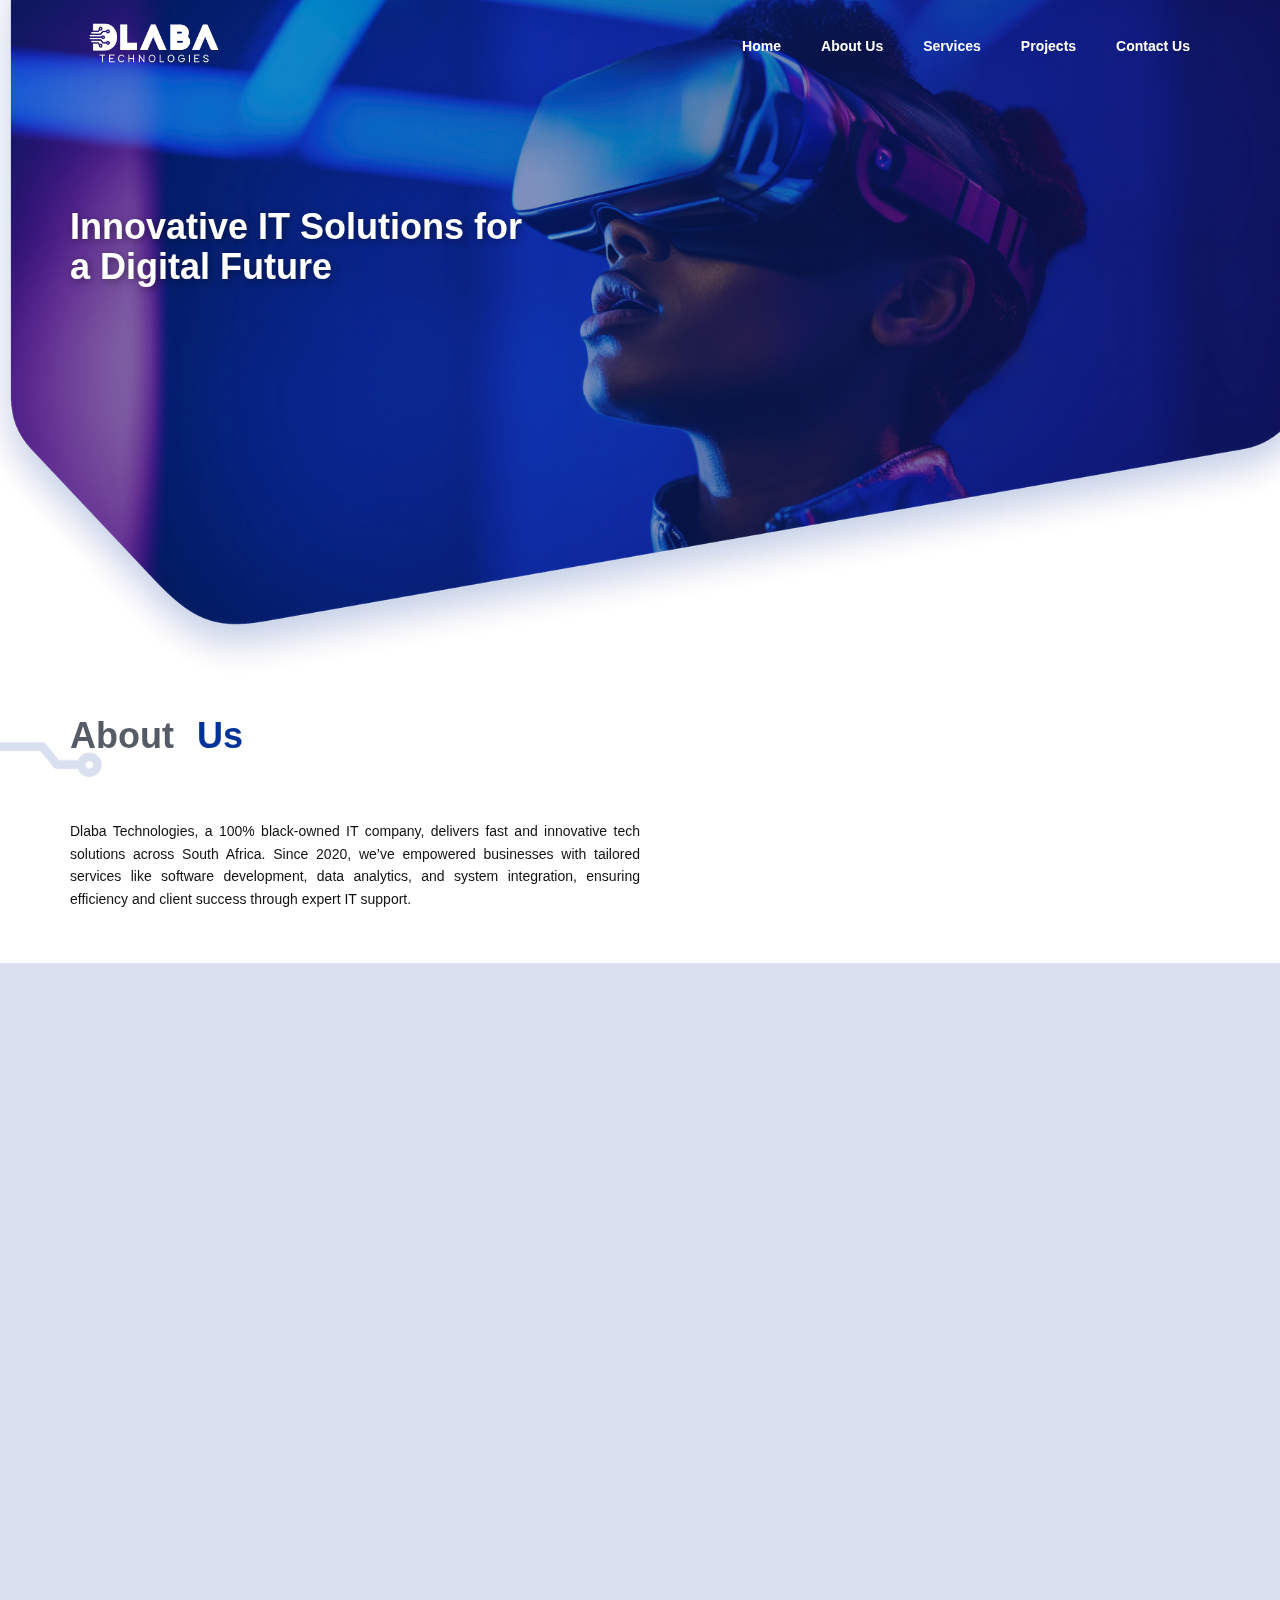
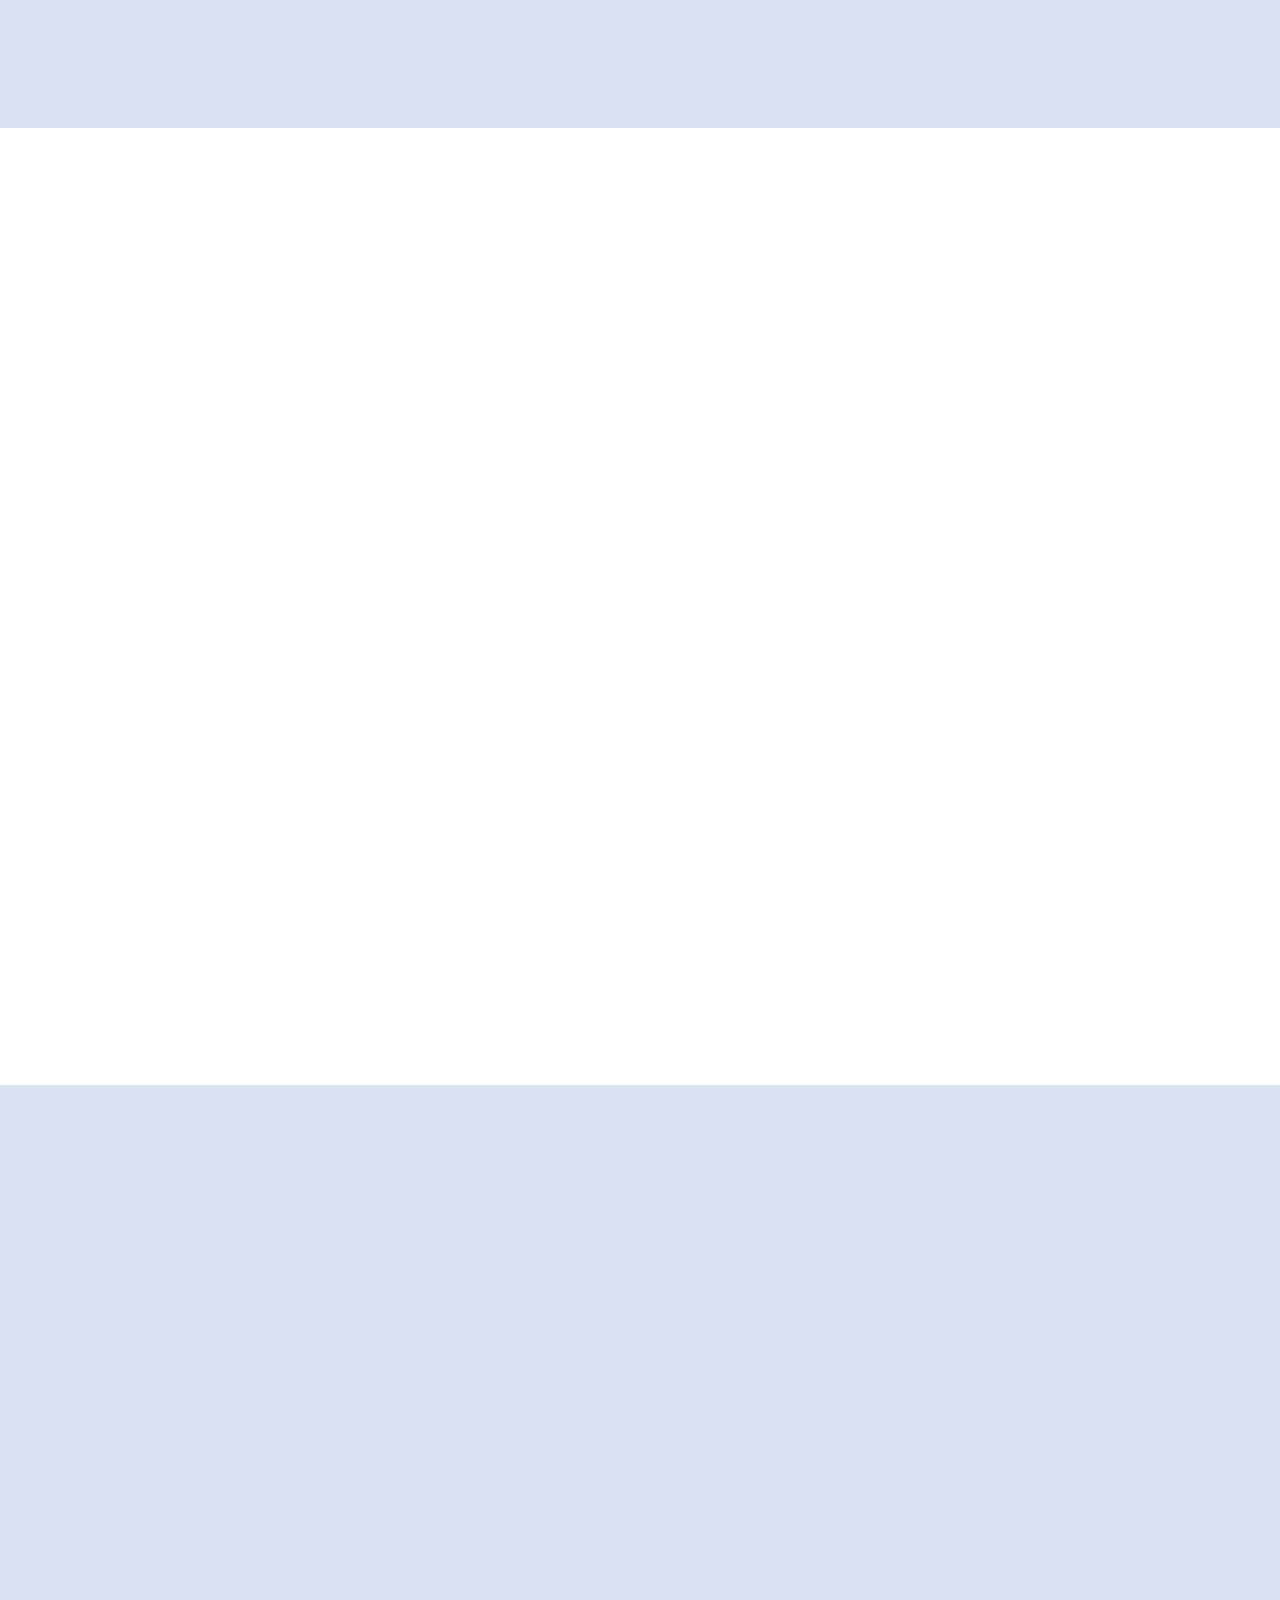
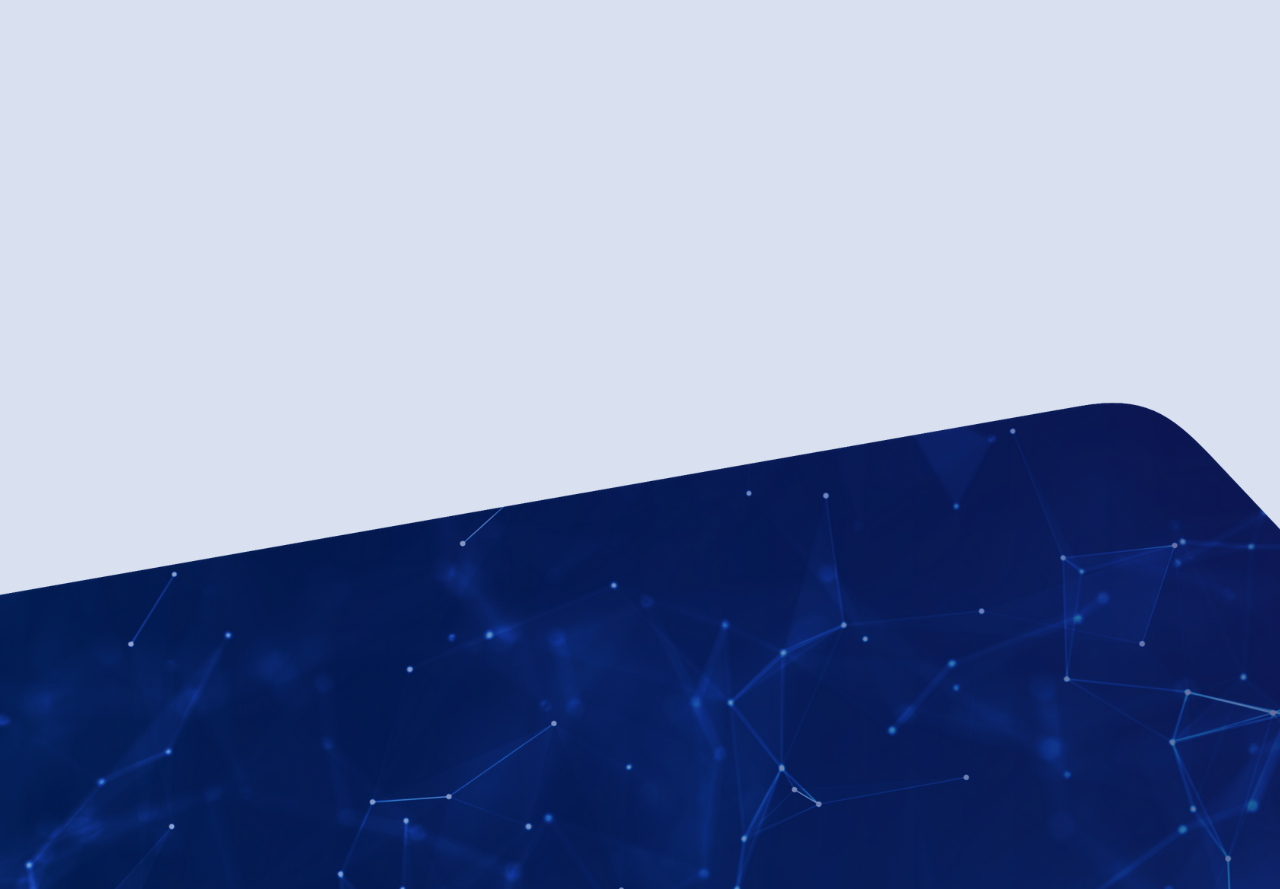
<file: index.html>
<!DOCTYPE html>
<html style="font-size: 16px;" lang="en-ZA"><head>
    <meta name="viewport" content="width=device-width, initial-scale=1.0">
    <meta charset="utf-8">
    <meta name="keywords" content="Dlaba Technologies, IT solutions South Africa, innovative technology, IT services provider, IT consulting, software development, digital transformation, black-owned IT company">
    <meta name="description" content="Dlaba Technologies offers cutting-edge IT solutions to empower businesses with innovative, fast, and reliable services across South Africa.">
    <title>Leading IT Solutions Provider in South Africa | Dlaba Technologies</title>
    <link rel="stylesheet" href="nicepage.css" media="screen">
<link rel="stylesheet" href="index.css" media="screen">
    <script class="u-script" type="text/javascript" src="jquery.js" defer=""></script>
    <script class="u-script" type="text/javascript" src="nicepage.js" defer=""></script>
    <meta name="generator" content="Nicepage 6.18.5, nicepage.com">
    <meta charset="UTF-8">
    <meta name="author" content="Dlaba Technologies">
    <meta http-equiv="Content-Security-Policy" content="default-src 'self'; img-src *; media-src media1.com media2.com; script-src userscripts.example.com">
    <meta property="og:title" content="Innovative IT Solutions for Your Business | Dlaba Technologies">
    <meta property="og:description" content="Explore how Dlaba Technologies empowers businesses with tailored IT services and solutions, driving growth and success across South Africa.">
    <meta property="og:image" content="https://dlabatechnologies.co.za/images/DlabaTechnologies-BlueTransparentlogoPNG.png">
    <meta property="og:url" content="https://dlabatechnologies.co.za/">
    <script> document.addEventListener("DOMContentLoaded", function() {
        var lazyImages = [].slice.call(document.querySelectorAll("img.lazy"));
        if ("IntersectionObserver" in window) {
            let lazyImageObserver = new IntersectionObserver(function(entries, observer) {
                entries.forEach(function(entry) {
                    if (entry.isIntersecting) {
                        let lazyImage = entry.target;
                        lazyImage.src = lazyImage.dataset.src;
                        lazyImage.classList.remove("lazy");
                        lazyImageObserver.unobserve(lazyImage);
                    }
                });
            });
            lazyImages.forEach(function(lazyImage) {
                lazyImageObserver.observe(lazyImage);
            });
        }
    }); </script>
    <link rel="canonical" href="https://dlabatechnologies.co.za/">
    <link rel="icon" href="images/favicon.png">
    <link id="u-theme-google-font" rel="stylesheet" href="https://fonts.googleapis.com/css?family=Montserrat:100,100i,200,200i,300,300i,400,400i,500,500i,600,600i,700,700i,800,800i,900,900i">
    <link id="u-page-google-font" rel="stylesheet" href="https://fonts.googleapis.com/css?family=Montserrat:100,100i,200,200i,300,300i,400,400i,500,500i,600,600i,700,700i,800,800i,900,900i">











    <script type="application/ld+json">{
		"@context": "http://schema.org",
		"@type": "Organization",
		"name": "Dlaba",
		"url": "https://dlabatechnologies.co.za/",
		"logo": "images/DlabaTechnologies-WhiteTransparentlogoPNG.png",
		"sameAs": [
				"https://linkedin.com/company/dlaba-technologies"
		]
}</script>
    <meta name="theme-color" content="#7f49e6">
    <meta property="og:type" content="website">
  <meta data-intl-tel-input-cdn-path="intlTelInput/"></head>
  <body data-home-page="Home.html" data-home-page-title="Home" data-path-to-root="./" data-include-products="false" class="u-body u-overlap u-overlap-transparent u-xl-mode" data-lang="en"><header class="u-clearfix u-header u-header" id="sec-fa9c"><div class="u-clearfix u-sheet u-sheet-1">
        <a href="./" class="u-image u-logo u-image-1" data-image-width="1181" data-image-height="591" title="Home">
          <img src="images/DlabaTechnologies-WhiteTransparentlogoPNG.png" class="u-logo-image u-logo-image-1">
        </a>
        <nav class="u-menu u-menu-one-level u-offcanvas u-menu-1">
          <div class="menu-collapse" style="font-size: 0.875rem; letter-spacing: 0px; font-weight: 600;">
            <a class="u-button-style u-custom-left-right-menu-spacing u-custom-padding-bottom u-custom-text-active-color u-custom-text-color u-custom-text-hover-color u-custom-text-shadow u-custom-text-shadow-color u-custom-top-bottom-menu-spacing u-file-icon u-nav-link u-text-active-custom-color-3 u-text-hover-custom-color-3 u-text-white u-file-icon-1" href="#">
              <img src="images/Dlaba-menu-icon.png" alt="">
            </a>
          </div>
          <div class="u-custom-menu u-nav-container">
            <ul class="u-nav u-unstyled u-nav-1"><li class="u-nav-item"><a class="u-button-style u-nav-link u-text-active-palette-5-light-2 u-text-hover-palette-5-light-2 u-text-white" href="./" style="padding: 7px 26px;">Home</a>
</li><li class="u-nav-item"><a class="u-button-style u-nav-link u-text-active-palette-5-light-2 u-text-hover-palette-5-light-2 u-text-white" href="About.html" style="padding: 7px 26px;">About Us</a>
</li><li class="u-nav-item"><a class="u-button-style u-nav-link u-text-active-palette-5-light-2 u-text-hover-palette-5-light-2 u-text-white" href="Services.html" style="padding: 7px 26px;">Services</a>
</li><li class="u-nav-item"><a class="u-button-style u-nav-link u-text-active-palette-5-light-2 u-text-hover-palette-5-light-2 u-text-white" href="Projects.html" style="padding: 7px 26px;">Projects</a>
</li><li class="u-nav-item"><a class="u-button-style u-nav-link u-text-active-palette-5-light-2 u-text-hover-palette-5-light-2 u-text-white" href="Contact.html" style="padding: 7px 26px;">Contact Us</a>
</li></ul>
          </div>
          <div class="u-custom-menu u-nav-container-collapse">
            <div class="u-container-style u-custom-color-1 u-inner-container-layout u-opacity u-opacity-95 u-sidenav">
              <div class="u-inner-container-layout u-sidenav-overflow">
                <div class="u-menu-close"></div>
                <ul class="u-align-center u-nav u-popupmenu-items u-unstyled u-nav-2"><li class="u-nav-item"><a class="u-button-style u-nav-link" href="./">Home</a>
</li><li class="u-nav-item"><a class="u-button-style u-nav-link" href="About.html">About Us</a>
</li><li class="u-nav-item"><a class="u-button-style u-nav-link" href="Services.html">Services</a>
</li><li class="u-nav-item"><a class="u-button-style u-nav-link" href="Projects.html">Projects</a>
</li><li class="u-nav-item"><a class="u-button-style u-nav-link" href="Contact.html">Contact Us</a>
</li></ul><span class="u-file-icon u-icon u-icon-1"><img src="images/DlabaTechnologies-WhiteTransparentlogoPNG.png" alt=""></span>
              </div>
            </div>
            <div class="u-black u-menu-overlay u-opacity u-opacity-70"></div>
          </div>
        </nav>
      </div></header>
    <section class="skrollable skrollable-between u-align-center u-clearfix u-container-align-center u-section-1" id="carousel_0727" src="">
      <div class="u-clearfix u-sheet u-valign-middle-md u-valign-middle-xs u-sheet-1">
        <img class="custom-expanded u-image u-image-1" src="images/Dlaba-Home-page-Background-element-1..png" data-image-width="3791" data-image-height="2000">
        <h2 class="u-align-left u-text u-text-body-alt-color u-text-1" data-animation-name="customAnimationIn" data-animation-duration="1000"> Innovative IT Solutions for a Digital Future</h2>
        <p class="u-align-left u-large-text u-text u-text-body-alt-color u-text-variant u-text-2" data-animation-name="customAnimationIn" data-animation-duration="1000" data-animation-delay="250"> At Dlaba Technologies, we harness the latest advancements in IT and software development to help businesses like yours thrive in the digital age.</p>
        <div class="data-layout-selected u-align-left u-clearfix u-expanded-width-xs u-layout-custom-sm u-layout-custom-xs u-layout-wrap u-layout-wrap-1">
          <div class="u-layout">
            <div class="u-layout-row">
              <div class="u-align-right u-container-align-right u-container-style u-layout-cell u-left-cell u-size-30 u-layout-cell-1" data-animation-name="customAnimationIn" data-animation-duration="1500">
                <div class="u-container-layout u-container-layout-1">
                  <a href="./#sec-6f80" class="u-align-left u-border-2 u-border-active-grey-10 u-border-hover-grey-10 u-border-white u-btn u-button-style u-none u-btn-1" data-animation-name="customAnimationIn" data-animation-duration="1000" data-animation-delay="600" data-animation-direction=""> Learn More &nbsp;<span class="u-file-icon u-icon u-text-grey-5 u-icon-1"><img src="images/32195-22acfe35.png" alt=""></span>
                  </a>
                </div>
              </div>
              <div class="u-align-left u-container-align-left u-container-style u-layout-cell u-right-cell u-size-30 u-layout-cell-2" data-animation-name="customAnimationIn" data-animation-duration="1500">
                <div class="u-container-layout u-valign-top u-container-layout-2">
                  <a href="Contact.html" class="u-active-palette-5-light-2 u-align-center u-border-2 u-border-white u-btn u-button-style u-hover-palette-5-light-2 u-text-custom-color-1 u-white u-btn-2" data-animation-name="customAnimationIn" data-animation-duration="1000" data-animation-delay="400" data-animation-direction=""> Get in Touch</a>
                </div>
              </div>
            </div>
          </div>
        </div>
      </div>
    </section>
    <section class="u-clearfix u-section-2" id="sec-6f80">
      <div class="u-clearfix u-sheet u-valign-middle u-sheet-1">
        <div class="data-layout-selected u-clearfix u-expanded-width u-layout-wrap u-layout-wrap-1">
          <div class="u-layout">
            <div class="u-layout-col">
              <div class="u-size-60">
                <div class="u-layout-row">
                  <div class="u-align-justify u-container-style u-layout-cell u-size-30 u-layout-cell-1">
                    <div class="u-container-layout u-valign-top-xl u-container-layout-1">
                      <div class="u-clearfix u-group-elements u-group-elements-1">
                        <h4 class="u-text u-text-default u-text-1">Us</h4>
                        <h3 class="u-text u-text-default u-text-palette-5-dark-2 u-text-2">About </h3><span class="u-file-icon u-icon u-icon-1"><img src="images/Dlaba-web-element-1.png" alt=""></span>
                      </div>
                      <p class="u-text u-text-3"> Dlaba Technologies, a 100% black-owned IT company, delivers fast and innovative tech solutions across South Africa. Since 2020, we’ve empowered businesses with tailored services like software development, data analytics, and system integration, ensuring efficiency and client success through expert IT support.</p>
                    </div>
                  </div>
                  <div class="u-container-style u-layout-cell u-size-30 u-layout-cell-2">
                    <div class="u-container-layout u-container-layout-2">
                      <img class="custom-expanded u-expanded-height-lg u-expanded-height-md u-expanded-height-sm u-expanded-height-xl u-image u-image-default u-image-1" src="images/Dlaba-web-element-2.png" alt="" data-image-width="1581" data-image-height="1201" data-animation-name="customAnimationIn" data-animation-duration="1000" data-animation-delay="400">
                    </div>
                  </div>
                </div>
              </div>
            </div>
          </div>
        </div>
      </div>
    </section>
    <section class="u-clearfix u-custom-color-2 u-section-3" id="sec-94de">
      <div class="u-clearfix u-sheet u-valign-middle-lg u-valign-middle-xl u-valign-middle-xs u-sheet-1">
        <div class="data-layout-selected u-clearfix u-layout-wrap u-layout-wrap-1">
          <div class="u-layout">
            <div class="u-layout-col">
              <div class="u-size-60">
                <div class="u-layout-row">
                  <div class="u-container-style u-layout-cell u-shape-rectangle u-size-30 u-layout-cell-1">
                    <div class="u-container-layout u-valign-top-xs u-container-layout-1">
                      <p class="u-text u-text-palette-5-dark-2 u-text-1" data-animation-name="customAnimationIn" data-animation-duration="1000" data-animation-delay="500"> Ready to discover how Dlaba Technologies can transform your business? Click below to learn more about our journey and how ​we can help you succeed.</p>
                      <a href="About.html" class="u-align-left u-border-2 u-border-active-custom-color-3 u-border-custom-color-1 u-border-hover-custom-color-3 u-btn u-button-style u-none u-text-custom-color-1 u-btn-1" data-animation-name="customAnimationIn" data-animation-duration="1000" data-animation-delay="700" data-animation-direction=""> Learn More &nbsp;<span class="u-file-icon u-icon u-text-custom-color-1 u-icon-1"><img src="images/32213-97863b44.png" alt=""></span>
                      </a>
                    </div>
                  </div>
                  <div class="u-container-style u-layout-cell u-shape-rectangle u-size-30 u-layout-cell-2">
                    <div class="u-container-layout u-valign-top-md u-container-layout-2">
                      <img class="custom-expanded u-align-center u-image u-image-default u-image-1" src="images/Dlaba-web-element-3.png" alt="" data-image-width="1581" data-image-height="1201" data-animation-name="customAnimationIn" data-animation-duration="1000" data-animation-delay="400">
                    </div>
                  </div>
                </div>
              </div>
            </div>
          </div>
        </div>
      </div>
    </section>
    <section class="u-clearfix u-custom-color-2 u-section-4" id="sec-0143">
      <div class="u-clearfix u-sheet u-valign-middle-sm u-valign-top-xl u-sheet-1">
        <div class="u-clearfix u-group-elements u-group-elements-1">
          <h3 class="u-text u-text-default u-text-palette-5-dark-2 u-text-1" data-animation-name="customAnimationIn" data-animation-duration="1000" data-animation-delay="200">Core </h3><span class="u-file-icon u-icon u-icon-1" data-animation-name="customAnimationIn" data-animation-duration="1000" data-animation-delay="400"><img src="images/Dlaba-web-element-1.png" alt=""></span>
          <h4 class="u-text u-text-custom-color-1 u-text-default u-text-2" data-animation-name="customAnimationIn" data-animation-duration="1000" data-animation-delay="0">Values</h4>
        </div>
        <div class="u-expanded-width u-list u-list-1">
          <div class="u-repeater u-repeater-1">
            <div class="u-container-style u-list-item u-repeater-item">
              <div class="u-container-layout u-similar-container u-container-layout-1"><span class="u-file-icon u-icon u-icon-2" data-animation-name="customAnimationIn" data-animation-duration="1000" data-animation-delay="0"><img src="images/Dlaba-web-element-4_1.png" alt=""></span>
                <h5 class="u-text u-text-palette-5-dark-2 u-text-3" data-animation-name="customAnimationIn" data-animation-duration="1000" data-animation-delay="100"> INNOVATION</h5>
              </div>
            </div>
            <div class="u-container-style u-list-item u-repeater-item">
              <div class="u-container-layout u-similar-container u-container-layout-2"><span class="u-file-icon u-icon u-icon-3" data-animation-name="customAnimationIn" data-animation-duration="1000" data-animation-delay="200"><img src="images/Dlaba-web-element-4_2.png" alt=""></span>
                <h5 class="u-text u-text-palette-5-dark-2 u-text-4" data-animation-name="customAnimationIn" data-animation-duration="1000" data-animation-delay="300"> CUSTOMER FOCUS</h5>
              </div>
            </div>
            <div class="u-container-style u-list-item u-repeater-item">
              <div class="u-container-layout u-similar-container u-container-layout-3"><span class="u-file-icon u-icon u-icon-4" data-animation-name="customAnimationIn" data-animation-duration="1000" data-animation-delay="400"><img src="images/Dlaba-web-element-4_3.png" alt=""></span>
                <h5 class="u-text u-text-palette-5-dark-2 u-text-5" data-animation-name="customAnimationIn" data-animation-duration="1000" data-animation-delay="500"> INTEGRITY</h5>
              </div>
            </div>
            <div class="u-container-style u-list-item u-repeater-item">
              <div class="u-container-layout u-similar-container u-container-layout-4"><span class="u-file-icon u-icon u-icon-5" data-animation-name="customAnimationIn" data-animation-duration="1000" data-animation-delay="600"><img src="images/Dlaba-web-element-4_4.png" alt=""></span>
                <h5 class="u-text u-text-palette-5-dark-2 u-text-6" data-animation-name="customAnimationIn" data-animation-duration="1000" data-animation-delay="700"> EXCELLENCE</h5>
              </div>
            </div>
            <div class="u-container-style u-list-item u-repeater-item">
              <div class="u-container-layout u-similar-container u-container-layout-5"><span class="u-file-icon u-icon u-icon-6" data-animation-name="customAnimationIn" data-animation-duration="1000" data-animation-delay="800"><img src="images/Dlaba-web-element-4_5.png" alt=""></span>
                <h5 class="u-text u-text-palette-5-dark-2 u-text-7" data-animation-name="customAnimationIn" data-animation-duration="1000" data-animation-delay="900"> COLLABORATION</h5>
              </div>
            </div>
          </div>
        </div>
      </div>
    </section>
    <section class="u-clearfix u-custom-color-2 u-valign-bottom-xs u-section-5" id="sec-3b32">
      <div class="u-container-style u-expanded-width u-group u-image u-shape-rectangle u-image-1" data-animation-name="customAnimationIn" data-animation-duration="1000" data-animation-delay="0" data-image-width="2550" data-image-height="638">
        <div class="u-container-layout u-container-layout-1">
          <h5 class="u-align-center u-text u-text-body-alt-color u-text-1" data-animation-name="customAnimationIn" data-animation-duration="1000" data-animation-delay="200"> "We are confident, self-disciplined, optimistic
and constantly striving for excellence."</h5>
        </div>
      </div>
    </section>
    <section class="u-clearfix u-section-6" id="sec-d71e">
      <div class="u-container-style u-expanded-width-md u-expanded-width-sm u-expanded-width-xs u-group u-image u-shape-rectangle u-image-1" data-animation-name="customAnimationIn" data-animation-duration="1000" data-animation-delay="0" data-image-width="2550" data-image-height="639">
        <div class="u-container-layout u-container-layout-1">
          <a href="About.html" class="u-align-center u-border-2 u-border-active-grey-10 u-border-hover-grey-10 u-border-white u-btn u-button-style u-none u-btn-1" data-animation-name="customAnimationIn" data-animation-duration="1000" data-animation-delay="400" data-animation-direction="">About Us&nbsp;&nbsp;<span class="u-file-icon u-icon u-text-white u-icon-1"><img src="images/32213-7d502b98.png" alt=""></span>
          </a>
        </div>
      </div>
    </section>
    <section class="u-clearfix u-section-7" id="sec-c567">
      <div class="u-clearfix u-sheet u-sheet-1">
        <div class="u-clearfix u-group-elements u-group-elements-1">
          <h3 class="u-text u-text-default u-text-palette-5-dark-2 u-text-1" data-animation-name="customAnimationIn" data-animation-duration="1000" data-animation-delay="200">Our </h3>
          <h4 class="u-text u-text-default u-text-2" data-animation-name="customAnimationIn" data-animation-duration="1000" data-animation-delay="0">Services</h4><span class="u-file-icon u-icon u-icon-1" data-animation-name="customAnimationIn" data-animation-duration="1000" data-animation-delay="400"><img src="images/Dlaba-web-element-1.png" alt=""></span>
        </div>
        <div class="u-expanded-width u-list u-list-1">
          <div class="u-repeater u-repeater-1">
            <div class="u-border-1 u-border-custom-color-2 u-container-style u-list-item u-radius u-repeater-item u-shape-round u-list-item-1" data-animation-name="customAnimationIn" data-animation-duration="1000" data-animation-delay="0">
              <div class="u-container-layout u-similar-container u-container-layout-1"><span class="u-file-icon u-icon u-icon-2"><img src="images/Dlaba-web-element-6-a.png" alt=""></span>
                <h5 class="u-text u-text-palette-5-dark-2 u-text-3"> CONSULTING</h5>
                <p class="u-align-justify u-text u-text-4"> Expert advice to navigate the complex IT landscape, drive digital transformation, and plan for growth.</p>
              </div>
            </div>
            <div class="u-border-1 u-border-custom-color-2 u-container-style u-list-item u-radius u-repeater-item u-shape-round u-list-item-2" data-animation-name="customAnimationIn" data-animation-duration="1000" data-animation-delay="200">
              <div class="u-container-layout u-similar-container u-container-layout-2"><span class="u-file-icon u-icon u-icon-3"><img src="images/Dlaba-web-element-6-b.png" alt=""></span>
                <h5 class="u-text u-text-palette-5-dark-2 u-text-5"> IT OPERATIONS</h5>
                <p class="u-align-justify u-text u-text-6"> Seamless management of networks, servers, databases, and IT assets for optimal performance.</p>
              </div>
            </div>
            <div class="u-border-1 u-border-custom-color-2 u-container-style u-list-item u-radius u-repeater-item u-shape-round u-list-item-3" data-animation-name="customAnimationIn" data-animation-duration="1000" data-animation-delay="400">
              <div class="u-container-layout u-similar-container u-container-layout-3"><span class="u-file-icon u-icon u-icon-4"><img src="images/Dlaba-web-element-6-c.png" alt=""></span>
                <h5 class="u-text u-text-palette-5-dark-2 u-text-7"> SOFTWARE
DEVELOPMENT</h5>
                <p class="u-align-justify u-text u-text-8"> Custom software solutions that enhance business efficiency and scalability, tailored to your needs.</p>
              </div>
            </div>
            <div class="u-border-1 u-border-custom-color-2 u-container-style u-list-item u-radius u-repeater-item u-shape-round u-list-item-4" data-animation-name="customAnimationIn" data-animation-duration="1000" data-animation-delay="100">
              <div class="u-container-layout u-similar-container u-container-layout-4"><span class="u-file-icon u-icon u-icon-5"><img src="images/Dlaba-web-element-6-d.png" alt=""></span>
                <h5 class="u-text u-text-palette-5-dark-2 u-text-9"> ENTERPRISE SYSTEM
INTEGRATION </h5>
                <p class="u-align-justify u-text u-text-10"> Connecting your systems for streamlined operations, better data accuracy, and improved efficiency.</p>
              </div>
            </div>
            <div class="u-border-1 u-border-custom-color-2 u-container-style u-list-item u-radius u-repeater-item u-shape-round u-list-item-5" data-animation-name="customAnimationIn" data-animation-duration="1000" data-animation-delay="300">
              <div class="u-container-layout u-similar-container u-container-layout-5"><span class="u-file-icon u-icon u-icon-6"><img src="images/Dlaba-web-element-6-e.png" alt=""></span>
                <h5 class="u-text u-text-palette-5-dark-2 u-text-11"> DATA SCIENCE
&amp; ANALYTICS</h5>
                <p class="u-align-justify u-text u-text-12"> Leverage big data to gain actionable insights that drive strategic decision-making and business growth.</p>
              </div>
            </div>
            <div class="u-border-1 u-border-custom-color-2 u-container-style u-list-item u-radius u-repeater-item u-shape-round u-list-item-6" data-animation-name="customAnimationIn" data-animation-duration="1000" data-animation-delay="500">
              <div class="u-container-layout u-similar-container u-container-layout-6"><span class="u-file-icon u-icon u-icon-7"><img src="images/Dlaba-web-element-6-f.png" alt=""></span>
                <h5 class="u-text u-text-palette-5-dark-2 u-text-13">And More</h5>
                <p class="u-align-justify u-text u-text-14"> Explore a wide range of IT services designed to support your business in the digital age.</p>
              </div>
            </div>
          </div>
        </div>
        <a href="Services.html" class="u-align-left u-border-2 u-border-active-custom-color-3 u-border-custom-color-1 u-border-hover-custom-color-3 u-btn u-button-style u-none u-text-custom-color-1 u-btn-1" data-animation-name="customAnimationIn" data-animation-duration="1000" data-animation-delay="600" data-animation-direction="">Detailed Services<span class="u-file-icon u-icon u-text-custom-color-1 u-icon-8"><img src="images/32213-97863b44.png" alt=""></span>
        </a>
      </div>
    </section>
    <section class="u-align-center u-clearfix u-container-align-center u-custom-color-2 u-section-8" id="sec-c306">
      <div class="u-clearfix u-sheet u-valign-top-sm u-valign-top-xs u-sheet-1">
        <div class="u-clearfix u-group-elements u-valign-top-lg u-valign-top-md u-group-elements-1">
          <h3 class="u-align-left-xs u-text u-text-default u-text-palette-5-dark-2 u-text-1" data-animation-name="customAnimationIn" data-animation-duration="1000" data-animation-delay="200">Our </h3>
          <h4 class="u-align-left-xs u-text u-text-custom-color-1 u-text-default u-text-2" data-animation-name="customAnimationIn" data-animation-duration="1000" data-animation-delay="0">Clients</h4><span class="u-align-left-xs u-file-icon u-icon u-icon-1" data-animation-name="customAnimationIn" data-animation-duration="1000" data-animation-delay="400"><img src="images/Dlaba-web-element-1.png" alt=""></span>
        </div>
        <div class="data-layout-selected u-clearfix u-expanded-width u-layout-custom-sm u-layout-custom-xs u-layout-wrap u-layout-wrap-1">
          <div class="u-layout">
            <div class="u-layout-row">
              <div class="u-container-style u-layout-cell u-size-15-lg u-size-15-xl u-size-30-md u-size-30-sm u-size-30-xs u-layout-cell-1" data-animation-name="customAnimationIn" data-animation-duration="1000" data-animation-delay="100">
                <div class="u-container-layout u-container-layout-1"><span class="u-align-center u-file-icon u-icon u-icon-2"><img src="images/standard-bank-logo.png" alt=""></span>
                </div>
              </div>
              <div class="u-container-style u-layout-cell u-size-15-lg u-size-15-xl u-size-30-md u-size-30-sm u-size-30-xs u-layout-cell-2" data-animation-name="customAnimationIn" data-animation-duration="1000" data-animation-delay="300">
                <div class="u-container-layout u-container-layout-2"><span class="u-align-center u-file-icon u-icon u-icon-3"><img src="images/Liberty-logo.png" alt=""></span>
                </div>
              </div>
              <div class="u-container-style u-layout-cell u-size-15-lg u-size-15-xl u-size-30-md u-size-30-sm u-size-30-xs u-layout-cell-3" data-animation-name="customAnimationIn" data-animation-duration="1000" data-animation-delay="500">
                <div class="u-container-layout u-container-layout-3"><span class="u-align-center u-file-icon u-icon u-icon-4"><img src="images/kramp-logo.png" alt=""></span>
                </div>
              </div>
              <div class="u-container-style u-layout-cell u-size-15-lg u-size-15-xl u-size-30-md u-size-30-sm u-size-30-xs u-layout-cell-4" data-animation-name="customAnimationIn" data-animation-duration="1000" data-animation-delay="700">
                <div class="u-container-layout u-container-layout-4"><span class="u-align-center u-file-icon u-icon u-icon-5"><img src="images/DNW-Ecotopia-Black-logo1.png" alt=""></span>
                </div>
              </div>
            </div>
          </div>
        </div>
        <a href="Projects.html" class="u-align-left u-border-2 u-border-active-custom-color-3 u-border-custom-color-1 u-border-hover-custom-color-3 u-btn u-button-style u-none u-text-custom-color-1 u-btn-1" data-animation-name="customAnimationIn" data-animation-duration="1000" data-animation-delay="900" data-animation-direction="">See Projects<span class="u-file-icon u-icon u-text-custom-color-1 u-icon-6"><img src="images/32213-97863b44.png" alt=""></span>
        </a>
      </div>
    </section>
    <section class="u-clearfix u-custom-color-2 u-section-9" id="sec-1eb1">
      <div class="u-clearfix u-sheet u-valign-top u-sheet-1">
        <div class="data-layout-selected u-clearfix u-expanded-width u-layout-wrap u-layout-wrap-1">
          <div class="u-layout">
            <div class="u-layout-row">
              <div class="u-container-style u-layout-cell u-size-30-lg u-size-30-xl u-size-31-md u-size-31-sm u-size-31-xs u-layout-cell-1">
                <div class="u-container-layout u-container-layout-1">
                  <div class="custom-expanded u-clearfix u-group-elements u-group-elements-1">
                    <h4 class="u-text u-text-custom-color-1 u-text-default u-text-1" data-animation-name="customAnimationIn" data-animation-duration="1000" data-animation-delay="0">Together</h4>
                    <h3 class="u-text u-text-default u-text-palette-5-dark-2 u-text-2" data-animation-name="customAnimationIn" data-animation-duration="1000" data-animation-delay="200">Let's Work</h3><span class="u-file-icon u-icon u-icon-1" data-animation-name="customAnimationIn" data-animation-duration="1000" data-animation-delay="400"><img src="images/Dlaba-web-element-1.png" alt=""></span>
                  </div>
                  <h5 class="u-text u-text-custom-color-1 u-text-3" data-animation-name="customAnimationIn" data-animation-duration="1000" data-animation-delay="300">Ready to take your business to the next level?&nbsp;</h5>
                  <p class="u-text u-text-palette-5-dark-3 u-text-4" data-animation-name="customAnimationIn" data-animation-duration="1000" data-animation-delay="500">
                    <span style="font-weight: 400;">
                      <span style="font-weight: 700;"></span>
                    </span>Get in touch with our team of IT experts and discover how Dlaba Technologies can provide the innovative solutions your business needs.
                  </p>
                  <a href="Contact.html" class="u-border-2 u-border-active-custom-color-3 u-border-custom-color-1 u-border-hover-custom-color-3 u-btn u-button-style u-none u-text-custom-color-1 u-btn-1" data-animation-name="customAnimationIn" data-animation-duration="1000" data-animation-delay="700" data-animation-direction=""> Contact Us<span class="u-file-icon u-icon u-text-custom-color-1 u-icon-2"><img src="images/32213-97863b44.png" alt=""></span>
                  </a>
                </div>
              </div>
              <div class="u-container-style u-image u-layout-cell u-size-29-md u-size-29-sm u-size-29-xs u-size-30-lg u-size-30-xl u-image-1" data-image-width="2680" data-image-height="2681" data-animation-name="customAnimationIn" data-animation-duration="1000" data-animation-delay="0">
                <div class="u-container-layout u-container-layout-2">
                  <div class="u-align-left u-shape u-shape-svg u-text-custom-color-3 u-shape-1" data-animation-name="customAnimationIn" data-animation-duration="1000" data-animation-delay="300">
                    <svg class="u-svg-link" preserveAspectRatio="none" viewBox="0 0 160 160" style=""><use xlink:href="#svg-26b7"></use></svg>
                    <svg class="u-svg-content" viewBox="0 0 160 160" x="0px" y="0px" id="svg-26b7" style="enable-background:new 0 0 160 160;"><path d="M80,30c27.6,0,50,22.4,50,50s-22.4,50-50,50s-50-22.4-50-50S52.4,30,80,30 M80,0C35.8,0,0,35.8,0,80s35.8,80,80,80
	s80-35.8,80-80S124.2,0,80,0L80,0z"></path></svg>
                  </div>
                </div>
              </div>
            </div>
          </div>
        </div>
      </div>
    </section>



    <footer class="u-align-center u-clearfix u-container-align-center u-custom-color-2 u-footer u-footer" id="sec-2c52"><img class="u-absolute-hcenter-lg u-absolute-hcenter-sm u-absolute-hcenter-xl u-absolute-hcenter-xs u-align-center u-expanded-height u-image u-image-1" src="images/Dlaba-Footer-Background-2.png" data-image-width="2924" data-image-height="1000"><span class="u-file-icon u-icon u-icon-1" data-animation-name="customAnimationIn" data-animation-duration="1000" data-animation-delay="0" data-href="./"><img src="images/DlabaTechnologies-BlueTransparentlogoPNG.png" alt=""></span><span class="u-align-right u-file-icon u-icon u-icon-2" data-animation-name="customAnimationIn" data-animation-duration="1000" data-animation-delay="0"><img src="images/Dlaba-web-element-7.png" alt=""></span><div class="custom-expanded data-layout-selected u-clearfix u-layout-wrap u-layout-wrap-1">
        <div class="u-layout">
          <div class="u-layout-row">
            <div class="u-container-style u-layout-cell u-size-20 u-layout-cell-1" data-animation-name="customAnimationIn" data-animation-duration="1000" data-animation-delay="0">
              <div class="u-container-layout u-container-layout-1">
                <p class="u-text u-text-default u-text-palette-5-light-1 u-text-1">Contacts</p>
                <div class="u-expanded-width u-table u-table-responsive u-table-1">
                  <table class="u-table-entity">
                    <colgroup>
                      <col width="100%">
                    </colgroup>
                    <tbody class="u-table-body">
                      <tr style="height: 33px;">
                        <td class="u-table-cell u-text-palette-5-light-1 u-table-cell-1"> 072 064 3113</td>
                      </tr>
                      <tr style="height: 25px;">
                        <td class="u-table-cell u-text-palette-5-light-1 u-table-cell-2"> info@dlabatechnologies.co.za</td>
                      </tr>
                      <tr style="height: 30px;">
                        <td class="u-table-cell u-text-palette-5-light-1 u-table-cell-3"> themba.shezi@dlabatechnologies.co.za</td>
                      </tr>
                      <tr style="height: 45px;">
                        <td class="u-table-cell u-text-palette-5-light-1 u-table-cell-4">The Blue Hills Estate,
Blue Hills, Midrand</td>
                      </tr>
                    </tbody>
                  </table>
                </div>
              </div>
            </div>
            <div class="u-container-style u-layout-cell u-size-20 u-layout-cell-2" data-animation-name="customAnimationIn" data-animation-duration="1000" data-animation-delay="200">
              <div class="u-container-layout u-container-layout-2">
                <p class="u-text u-text-default u-text-palette-5-light-1 u-text-2">Quick Links</p>
                <div class="u-expanded-width u-table u-table-responsive u-table-2">
                  <table class="u-table-entity">
                    <colgroup>
                      <col width="46.8%">
                      <col width="53.2%">
                    </colgroup>
                    <tbody class="u-table-body">
                      <tr style="height: 30px;">
                        <td class="u-table-cell u-text-palette-5-light-1 u-table-cell-5">
                          <a class="u-active-none u-border-none u-btn u-button-link u-button-style u-hover-none u-none u-text-active-palette-5-light-3 u-text-hover-palette-5-light-3 u-text-palette-5-light-1 u-btn-1" href="./"> Home</a>
                        </td>
                        <td class="u-table-cell u-text-palette-5-light-1 u-table-cell-6">
                          <a href="./#sec-c306" class="u-active-none u-border-none u-btn u-button-link u-button-style u-hover-none u-none u-text-active-palette-5-light-3 u-text-hover-palette-5-light-3 u-text-palette-5-light-1 u-btn-2"> Clients</a>
                        </td>
                      </tr>
                      <tr style="height: 28px;">
                        <td class="u-table-cell u-text-palette-5-light-1 u-table-cell-7">
                          <a class="u-active-none u-border-none u-btn u-button-link u-button-style u-hover-none u-none u-text-active-palette-5-light-3 u-text-hover-palette-5-light-3 u-text-palette-5-light-1 u-btn-3" href="About.html"> About Us</a>
                        </td>
                        <td class="u-table-cell u-text-palette-5-light-1 u-table-cell-8">
                          <a href="Projects.html" class="u-active-none u-border-none u-btn u-button-link u-button-style u-hover-none u-none u-text-active-palette-5-light-3 u-text-hover-palette-5-light-3 u-text-palette-5-light-1 u-btn-4"> Projects</a>
                        </td>
                      </tr>
                      <tr style="height: 30px;">
                        <td class="u-table-cell u-text-palette-5-light-1 u-table-cell-9">
                          <a href="About.html#sec-9b8c" class="u-active-none u-border-none u-btn u-button-link u-button-style u-hover-none u-none u-text-active-palette-5-light-3 u-text-hover-palette-5-light-3 u-text-palette-5-light-1 u-btn-5">Vision </a>
                        </td>
                        <td class="u-table-cell u-text-palette-5-light-1">
                          <a href="Services.html" class="u-active-none u-border-none u-btn u-button-link u-button-style u-hover-none u-none u-text-active-palette-5-light-3 u-text-hover-palette-5-light-3 u-text-palette-5-light-1 u-btn-6">Services</a>
                        </td>
                      </tr>
                      <tr style="height: 30px;">
                        <td class="u-table-cell u-text-palette-5-light-1 u-table-cell-11">
                          <a href="About.html#sec-9b8c" class="u-active-none u-border-none u-btn u-button-link u-button-style u-hover-none u-none u-text-active-palette-5-light-3 u-text-hover-palette-5-light-3 u-text-palette-5-light-1 u-btn-7"> Mission</a>
                        </td>
                        <td class="u-table-cell u-text-palette-5-light-1 u-table-cell-12">
                          <a href="Contact.html" class="u-active-none u-border-none u-btn u-button-link u-button-style u-hover-none u-none u-text-active-palette-5-light-3 u-text-hover-palette-5-light-3 u-text-palette-5-light-1 u-btn-8"> Contact Us</a>
                        </td>
                      </tr>
                    </tbody>
                  </table>
                </div>
              </div>
            </div>
            <div class="u-container-style u-layout-cell u-size-20 u-layout-cell-3" data-animation-name="customAnimationIn" data-animation-duration="1000" data-animation-delay="0">
              <div class="u-container-layout u-container-layout-3">
                <p class="u-align-left u-text u-text-default u-text-palette-5-light-1 u-text-3">Socials</p>
                <div class="u-social-icons u-spacing-23 u-social-icons-1">
                  <a class="u-social-url" target="_blank" data-type="LinkedIn" title="LinkedIn" href="https://linkedin.com/company/dlaba-technologies"><span class="u-file-icon u-icon u-social-icon u-social-linkedin u-text-palette-5-light-1 u-icon-3"><img src="images/2397-34eb6140.png" alt=""></span>
                  </a>
                </div>
                <p class="u-align-center u-text u-text-default u-text-palette-5-light-1 u-text-4"> Reg #: ​2020/620589/07 </p>
              </div>
            </div>
          </div>
        </div>
      </div><div class="custom-expanded data-layout-selected u-clearfix u-expanded-width-xl u-layout-wrap u-layout-wrap-2">
        <div class="u-layout">
          <div class="u-layout-row">
            <div class="u-align-right u-container-align-right u-container-style u-layout-cell u-size-30 u-layout-cell-4" data-animation-name="customAnimationIn" data-animation-duration="1000" data-animation-delay="0">
              <div class="u-container-layout u-valign-bottom-sm u-valign-bottom-xs u-container-layout-4">
                <p class="u-align-right u-text u-text-body-alt-color u-text-default u-text-5">Developed By</p>
              </div>
            </div>
            <div class="u-container-style u-layout-cell u-size-30 u-layout-cell-5" data-animation-delay="0" data-animation-name="customAnimationIn" data-animation-duration="1000">
              <div class="u-container-layout u-container-layout-5"><span class="u-align-left u-file-icon u-icon u-icon-4" data-href="https://onedime.co.za/" data-target="_blank"><img src="images/dme-smll.svg" alt=""></span>
              </div>
            </div>
          </div>
        </div>
      </div></footer>


</body></html>
</file>
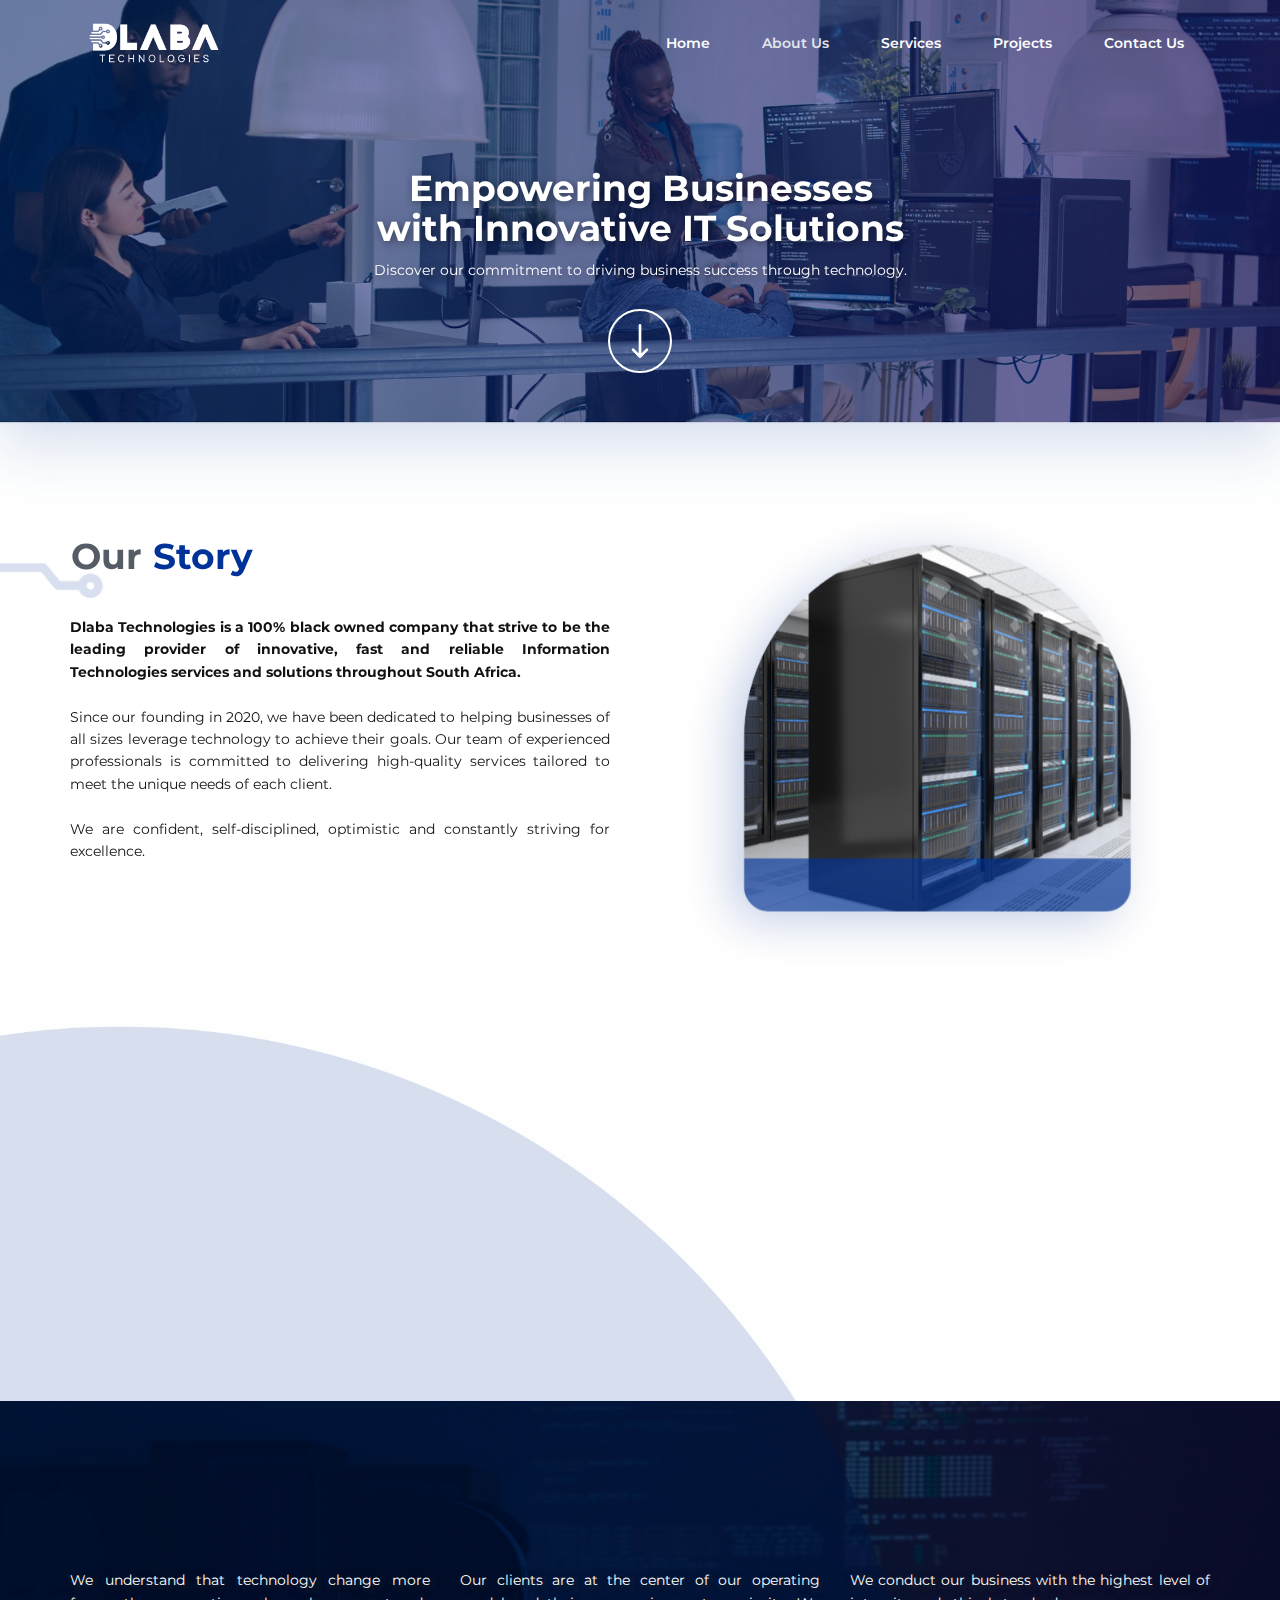
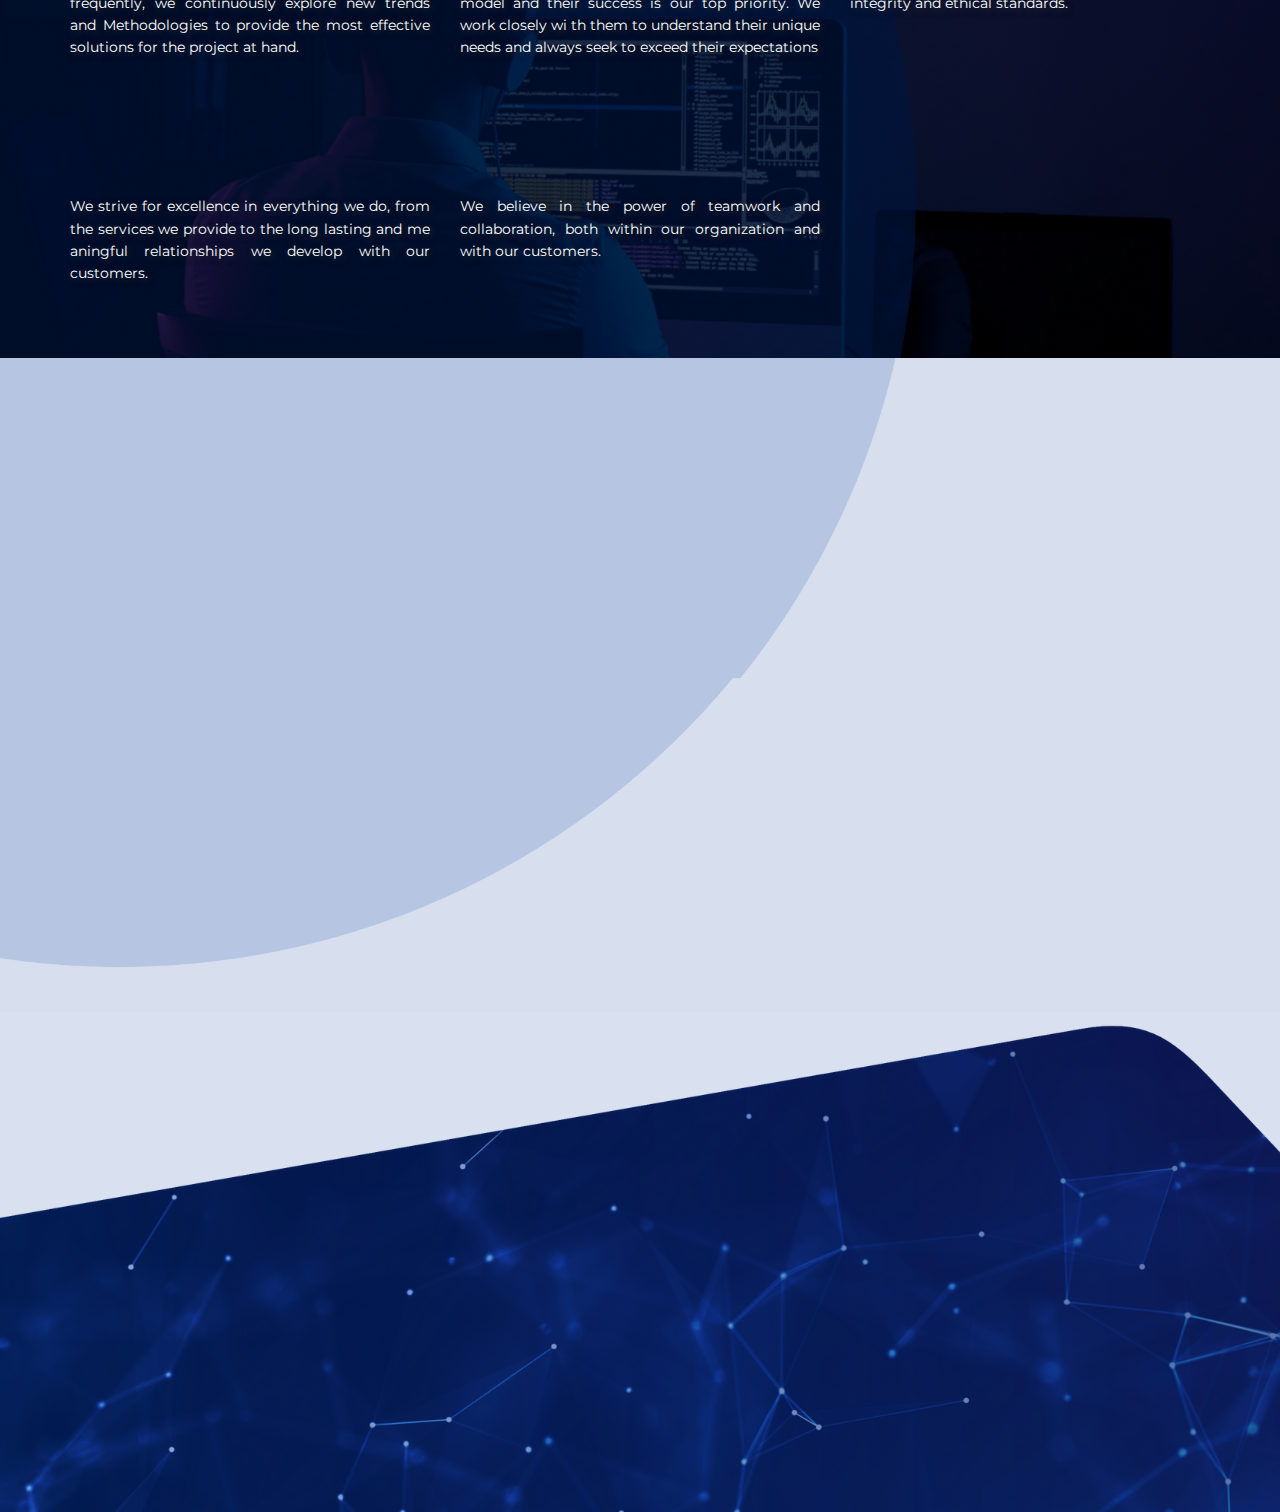
<file: About.html>
<!DOCTYPE html>
<html style="font-size: 16px;" lang="en-ZA"><head>
    <meta name="viewport" content="width=device-width, initial-scale=1.0">
    <meta charset="utf-8">
    <meta name="keywords" content="Dlaba Technologies, about Dlaba Technologies, black-owned IT company, IT services provider South Africa, business IT solutions, technology for business growth">
    <meta name="description" content="Learn about Dlaba Technologies, a black-owned IT company offering innovative, reliable technology solutions that drive business growth and success.">
    <title>About Dlaba Technologies | IT Services and Solutions Provider</title>
    <link rel="stylesheet" href="nicepage.css" media="screen">
<link rel="stylesheet" href="About.css" media="screen">
    <script class="u-script" type="text/javascript" src="jquery.js" defer=""></script>
    <script class="u-script" type="text/javascript" src="nicepage.js" defer=""></script>
    <meta name="generator" content="Nicepage 6.18.5, nicepage.com">
    <meta property="og:title" content="Discover Dlaba Technologies – Your Partner in IT Excellence">
    <meta property="og:description" content="Get to know Dlaba Technologies, the company that delivers fast and reliable IT solutions designed to empower your business">
    <meta property="og:image" content="https://dlabatechnologies.co.za/images/DlabaTechnologies-BlueTransparentlogoPNG.png">
    <meta property="og:url" content="https://dlabatechnologies.co.za/">
    <link rel="canonical" href="https://dlabatechnologies.co.za/">
    <link rel="icon" href="images/favicon.png">
    <link id="u-theme-google-font" rel="stylesheet" href="https://fonts.googleapis.com/css?family=Montserrat:100,100i,200,200i,300,300i,400,400i,500,500i,600,600i,700,700i,800,800i,900,900i">
    <link id="u-page-google-font" rel="stylesheet" href="https://fonts.googleapis.com/css?family=Montserrat:100,100i,200,200i,300,300i,400,400i,500,500i,600,600i,700,700i,800,800i,900,900i">








    <script type="application/ld+json">{
		"@context": "http://schema.org",
		"@type": "Organization",
		"name": "Dlaba",
		"url": "https://dlabatechnologies.co.za/",
		"logo": "images/DlabaTechnologies-WhiteTransparentlogoPNG.png",
		"sameAs": [
				"https://linkedin.com/company/dlaba-technologies"
		]
}</script>
    <meta name="theme-color" content="#7f49e6">
    <meta property="og:type" content="website">
  <meta data-intl-tel-input-cdn-path="intlTelInput/"></head>
  <body data-path-to-root="./" data-include-products="false" class="u-body u-overlap u-overlap-transparent u-xl-mode" data-lang="en"><header class="u-clearfix u-header u-header" id="sec-fa9c"><div class="u-clearfix u-sheet u-sheet-1">
        <a href="./" class="u-image u-logo u-image-1" data-image-width="1181" data-image-height="591" title="Home">
          <img src="images/DlabaTechnologies-WhiteTransparentlogoPNG.png" class="u-logo-image u-logo-image-1">
        </a>
        <nav class="u-menu u-menu-one-level u-offcanvas u-menu-1">
          <div class="menu-collapse" style="font-size: 0.875rem; letter-spacing: 0px; font-weight: 600;">
            <a class="u-button-style u-custom-left-right-menu-spacing u-custom-padding-bottom u-custom-text-active-color u-custom-text-color u-custom-text-hover-color u-custom-text-shadow u-custom-text-shadow-color u-custom-top-bottom-menu-spacing u-file-icon u-nav-link u-text-active-custom-color-3 u-text-hover-custom-color-3 u-text-white u-file-icon-1" href="#">
              <img src="images/Dlaba-menu-icon.png" alt="">
            </a>
          </div>
          <div class="u-custom-menu u-nav-container">
            <ul class="u-nav u-unstyled u-nav-1"><li class="u-nav-item"><a class="u-button-style u-nav-link u-text-active-palette-5-light-2 u-text-hover-palette-5-light-2 u-text-white" href="./" style="padding: 7px 26px;">Home</a>
</li><li class="u-nav-item"><a class="u-button-style u-nav-link u-text-active-palette-5-light-2 u-text-hover-palette-5-light-2 u-text-white" href="About.html" style="padding: 7px 26px;">About Us</a>
</li><li class="u-nav-item"><a class="u-button-style u-nav-link u-text-active-palette-5-light-2 u-text-hover-palette-5-light-2 u-text-white" href="Services.html" style="padding: 7px 26px;">Services</a>
</li><li class="u-nav-item"><a class="u-button-style u-nav-link u-text-active-palette-5-light-2 u-text-hover-palette-5-light-2 u-text-white" href="Projects.html" style="padding: 7px 26px;">Projects</a>
</li><li class="u-nav-item"><a class="u-button-style u-nav-link u-text-active-palette-5-light-2 u-text-hover-palette-5-light-2 u-text-white" href="Contact.html" style="padding: 7px 26px;">Contact Us</a>
</li></ul>
          </div>
          <div class="u-custom-menu u-nav-container-collapse">
            <div class="u-container-style u-custom-color-1 u-inner-container-layout u-opacity u-opacity-95 u-sidenav">
              <div class="u-inner-container-layout u-sidenav-overflow">
                <div class="u-menu-close"></div>
                <ul class="u-align-center u-nav u-popupmenu-items u-unstyled u-nav-2"><li class="u-nav-item"><a class="u-button-style u-nav-link" href="./">Home</a>
</li><li class="u-nav-item"><a class="u-button-style u-nav-link" href="About.html">About Us</a>
</li><li class="u-nav-item"><a class="u-button-style u-nav-link" href="Services.html">Services</a>
</li><li class="u-nav-item"><a class="u-button-style u-nav-link" href="Projects.html">Projects</a>
</li><li class="u-nav-item"><a class="u-button-style u-nav-link" href="Contact.html">Contact Us</a>
</li></ul><span class="u-file-icon u-icon u-icon-1"><img src="images/DlabaTechnologies-WhiteTransparentlogoPNG.png" alt=""></span>
              </div>
            </div>
            <div class="u-black u-menu-overlay u-opacity u-opacity-70"></div>
          </div>
        </nav>
      </div></header>
    <section class="u-clearfix u-image u-section-1" id="sec-907d" data-image-width="3840" data-image-height="1584">
      <div class="u-clearfix u-sheet u-sheet-1">
        <h2 class="u-align-center u-text u-text-body-alt-color u-text-1" data-animation-name="customAnimationIn" data-animation-duration="1000"> Empowering Businesses with Innovative IT Solutions</h2>
        <p class="u-align-center u-large-text u-text u-text-body-alt-color u-text-variant u-text-2" data-animation-name="customAnimationIn" data-animation-duration="1000" data-animation-delay="250"> Discover our commitment to driving business success through technology.</p>
        <div class="u-align-center u-rotation-parent u-rotation-parent-1" data-animation-name="fadeIn" data-animation-duration="1000" data-animation-delay="0"><span class="u-border-2 u-border-white u-file-icon u-icon u-icon-circle u-text-white u-icon-1" data-href="About.html#sec-d37a"><img src="images/545682-75e83562.png" alt=""></span>
        </div>
      </div>
    </section>
    <section class="u-clearfix u-section-2" id="sec-d37a">
      <div class="u-clearfix u-sheet u-valign-middle-md u-valign-top-lg u-sheet-1">
        <div class="data-layout-selected u-clearfix u-expanded-width u-layout-wrap u-layout-wrap-1">
          <div class="u-layout">
            <div class="u-layout-row">
              <div class="u-align-justify u-container-style u-layout-cell u-size-30 u-layout-cell-1">
                <div class="u-container-layout u-valign-top-sm u-valign-top-xl u-valign-top-xs u-container-layout-1">
                  <div class="u-clearfix u-group-elements u-group-elements-1">
                    <h4 class="u-text u-text-default u-text-1" data-animation-name="customAnimationIn" data-animation-duration="1000" data-animation-delay="0">Story</h4>
                    <h3 class="u-text u-text-default u-text-palette-5-dark-2 u-text-2" data-animation-name="customAnimationIn" data-animation-duration="1000" data-animation-delay="200"> Our </h3><span class="u-file-icon u-icon u-icon-1" data-animation-name="customAnimationIn" data-animation-duration="1000" data-animation-delay="400"><img src="images/Dlaba-web-element-1.png" alt=""></span>
                  </div>
                  <p class="u-text u-text-3" data-animation-name="customAnimationIn" data-animation-duration="1000" data-animation-delay="300">
                    <span style="font-weight: 700;"> Dlaba Technologies is a 100% black owned
company that strive to be the leading
provider of innovative, fast and reliable
Information Technologies services and
solutions throughout South Africa.&nbsp;</span>
                    <br>
                    <br>Since our founding in 2020, we have been
dedicated to helping businesses of all sizes
leverage technology to achieve their goals.
Our team of experienced professionals is
committed to delivering high-quality
services tailored to meet the unique needs of
each client.&nbsp;<br>
                    <br>We are confident, self-disciplined, optimistic
and constantly striving for excellence.
                  </p>
                </div>
              </div>
              <div class="u-container-style u-layout-cell u-size-30 u-layout-cell-2">
                <div class="u-container-layout u-container-layout-2">
                  <img class="u-absolute-hcenter-lg u-absolute-hcenter-md u-absolute-hcenter-sm u-absolute-hcenter-xs u-expanded u-image u-image-default u-image-1" src="images/Dlaba-web-element-93.png" alt="" data-image-width="1409" data-image-height="1359" data-animation-name="customAnimationIn" data-animation-duration="1000" data-animation-delay="400">
                </div>
              </div>
            </div>
          </div>
        </div>
      </div>
    </section>
    <section class="u-clearfix u-image u-section-3" id="sec-9b8c" data-image-width="3840" data-image-height="1207">
      <div class="u-clearfix u-sheet u-sheet-1">
        <div class="u-expanded-width u-list u-list-1">
          <div class="u-repeater u-repeater-1">
            <div class="u-align-justify u-container-style u-list-item u-repeater-item">
              <div class="u-container-layout u-similar-container u-valign-top u-container-layout-1">
                <div class="u-clearfix u-group-elements u-valign-top u-group-elements-1">
                  <h4 class="u-align-left u-text u-text-default u-text-1" data-animation-name="customAnimationIn" data-animation-duration="1000" data-animation-delay="0">Mission</h4>
                  <h3 class="u-text u-text-default u-text-palette-5-dark-2 u-text-2" data-animation-name="customAnimationIn" data-animation-duration="1000" data-animation-delay="200"> Our </h3><span class="u-file-icon u-icon u-icon-1" data-animation-name="customAnimationIn" data-animation-duration="1000" data-animation-delay="400"><img src="images/Dlaba-web-element-1.png" alt=""></span>
                </div>
                <p class="u-text u-text-default u-text-3" data-animation-name="customAnimationIn" data-animation-duration="1000" data-animation-delay="300">Our mission is to empower businesses
through cutting-edge technology
solutions that drive efficiency,
innovation, and growth. We strive to
be a trusted partner for our clients,
delivering exceptional service and
value in every project.</p>
              </div>
            </div>
            <div class="u-align-justify u-container-style u-list-item u-repeater-item">
              <div class="u-container-layout u-similar-container u-valign-top u-container-layout-2">
                <div class="u-clearfix u-group-elements u-group-elements-2">
                  <h4 class="u-align-left u-text u-text-default u-text-4" data-animation-name="customAnimationIn" data-animation-duration="1000" data-animation-delay="100">Vision</h4>
                  <h3 class="u-text u-text-default u-text-palette-5-dark-2 u-text-5" data-animation-name="customAnimationIn" data-animation-duration="1000" data-animation-delay="300"> Our </h3><span class="u-file-icon u-icon u-icon-2" data-animation-name="customAnimationIn" data-animation-duration="1000" data-animation-delay="500"><img src="images/Dlaba-web-element-1.png" alt=""></span>
                </div>
                <p class="u-text u-text-default u-text-6" data-animation-name="customAnimationIn" data-animation-duration="1000" data-animation-delay="400"> To be the leading IT services provider
recognized throughout SA for our expertise,
innovation, and customer-centric approach.
We aim to transform the way businesses
operate by integrating advanced technology
solutions seamlessly into their workflows.</p>
              </div>
            </div>
          </div>
        </div>
      </div>
    </section>
    <section class="u-align-center u-clearfix u-container-align-center u-image u-shading u-valign-middle-md u-valign-middle-sm u-section-4" id="sec-48e0" data-image-width="3840" data-image-height="1760">
      <div class="u-clearfix u-container-align-left u-group-elements u-valign-top u-group-elements-1">
        <h4 class="u-align-left u-text u-text-default u-text-palette-5-light-1 u-text-1" data-animation-name="customAnimationIn" data-animation-duration="1000" data-animation-delay="0">Values</h4>
        <h3 class="u-align-left u-text u-text-default u-text-palette-5-dark-2 u-text-2" data-animation-name="customAnimationIn" data-animation-duration="1000" data-animation-delay="200"> Core </h3><span class="u-align-left u-file-icon u-icon u-text-white u-icon-1" data-animation-name="customAnimationIn" data-animation-duration="1000" data-animation-delay="400"><img src="images/Dlaba-web-element-1-737339a8.png" alt=""></span>
      </div>
      <div class="custom-expanded u-list u-list-1">
        <div class="u-repeater u-repeater-1">
          <div class="u-container-style u-custom-item u-list-item u-repeater-item">
            <div class="u-container-layout u-similar-container u-container-layout-1"><span class="u-file-icon u-icon u-text-palette-5-light-1 u-icon-2" data-animation-name="customAnimationIn" data-animation-duration="1000" data-animation-delay="0"><img src="images/Dlaba-web-element-4_1-ac91acdf.png" alt=""></span>
              <h5 class="u-text u-text-palette-5-light-1 u-text-3" data-animation-name="customAnimationIn" data-animation-duration="1000" data-animation-delay="100"> INNOVATION</h5>
              <p class="u-align-justify u-text u-text-body-alt-color u-text-4"> We understand that technology
change more frequently, we
continuously explore new trends
and Methodologies to provide
the most effective solutions for
the project at hand.</p>
            </div>
          </div>
          <div class="u-container-style u-custom-item u-list-item u-repeater-item">
            <div class="u-container-layout u-similar-container u-container-layout-2"><span class="u-file-icon u-icon u-text-palette-5-light-1 u-icon-3" data-animation-name="customAnimationIn" data-animation-duration="1000" data-animation-delay="200"><img src="images/Dlaba-web-element-4_2-69c6b66f.png" alt=""></span>
              <h5 class="u-text u-text-palette-5-light-1 u-text-5" data-animation-name="customAnimationIn" data-animation-duration="1000" data-animation-delay="300"> CUSTOMER FOCUS</h5>
              <p class="u-align-justify u-text u-text-body-alt-color u-text-6"> Our clients are at the center of
our operating model and their
success is our top priority. We
work closely wi th them to
understand their unique needs
and always seek to exceed their
expectations</p>
            </div>
          </div>
          <div class="u-container-style u-custom-item u-list-item u-repeater-item">
            <div class="u-container-layout u-similar-container u-container-layout-3"><span class="u-file-icon u-icon u-text-palette-5-light-1 u-icon-4" data-animation-name="customAnimationIn" data-animation-duration="1000" data-animation-delay="400"><img src="images/Dlaba-web-element-4_3-ce65b7dc.png" alt=""></span>
              <h5 class="u-text u-text-palette-5-light-1 u-text-7" data-animation-name="customAnimationIn" data-animation-duration="1000" data-animation-delay="500"> INTEGRITY</h5>
              <p class="u-align-justify u-text u-text-body-alt-color u-text-8">We conduct our business with
the highest level of integrity
and ethical standards.</p>
            </div>
          </div>
          <div class="u-container-style u-custom-item u-list-item u-repeater-item">
            <div class="u-container-layout u-similar-container u-container-layout-4"><span class="u-file-icon u-icon u-text-palette-5-light-1 u-icon-5" data-animation-name="customAnimationIn" data-animation-duration="1000" data-animation-delay="600"><img src="images/Dlaba-web-element-4_4-3465266d.png" alt=""></span>
              <h5 class="u-text u-text-palette-5-light-1 u-text-9" data-animation-name="customAnimationIn" data-animation-duration="1000" data-animation-delay="700"> EXCELLENCE</h5>
              <p class="u-align-justify u-text u-text-body-alt-color u-text-10"> We strive for excellence in
everything we do, from the
services we provide to the long lasting and me aningful
relationships we develop with
our customers.</p>
            </div>
          </div>
          <div class="u-container-style u-custom-item u-list-item u-repeater-item">
            <div class="u-container-layout u-similar-container u-container-layout-5"><span class="u-file-icon u-icon u-text-palette-5-light-1 u-icon-6" data-animation-name="customAnimationIn" data-animation-duration="1000" data-animation-delay="800"><img src="images/Dlaba-web-element-4_5-78244a83.png" alt=""></span>
              <h5 class="u-text u-text-palette-5-light-1 u-text-11" data-animation-name="customAnimationIn" data-animation-duration="1000" data-animation-delay="900"> COLLABORATION</h5>
              <p class="u-align-justify u-text u-text-body-alt-color u-text-12"> We believe in the power of
teamwork and collaboration,
both within our organization and
with our customers.</p>
            </div>
          </div>

        </div>
      </div><span class="u-align-right u-file-icon u-hidden-sm u-hidden-xs u-icon u-icon-8" data-animation-name="customAnimationIn" data-animation-duration="1000" data-animation-delay="0"><img src="images/Dlaba-web-element-7.png" alt=""></span>
    </section>
    <section class="u-clearfix u-image u-section-5" id="sec-dc33" data-image-width="3840" data-image-height="1010">
      <div class="u-clearfix u-sheet u-valign-bottom-xl u-valign-middle-lg u-sheet-1">
        <div class="data-layout-selected u-clearfix u-expanded-width u-layout-wrap u-layout-wrap-1">
          <div class="u-layout">
            <div class="u-layout-row">
              <div class="u-container-style u-layout-cell u-size-34 u-layout-cell-1">
                <div class="u-container-layout u-valign-top-lg u-valign-top-md u-valign-top-xl u-container-layout-1">
                  <h2 class="u-text u-text-custom-color-1 u-text-default-lg u-text-default-md u-text-default-xl u-text-1" data-animation-name="customAnimationIn" data-animation-duration="1000" data-animation-delay="0"> Want to Know More About Us?</h2>
                  <p class="u-align-left-sm u-align-left-xs u-text u-text-default-lg u-text-default-md u-text-default-xl u-text-2" data-animation-name="customAnimationIn" data-animation-duration="1000" data-animation-delay="200"> Explore our wide range of services designed to empower your business. We're confident you'll be impressed.</p>
                </div>
              </div>
              <div class="u-container-style u-layout-cell u-size-26 u-layout-cell-2">
                <div class="u-container-layout u-valign-middle-lg u-valign-middle-md u-valign-middle-xl u-valign-top-sm u-valign-top-xs u-container-layout-2">
                  <a href="About.html" class="u-align-center u-border-2 u-border-active-custom-color-3 u-border-custom-color-1 u-border-hover-custom-color-3 u-btn u-button-style u-none u-text-custom-color-1 u-btn-1" data-animation-name="customAnimationIn" data-animation-duration="1000" data-animation-delay="400" data-animation-direction="">Our Services<span class="u-file-icon u-icon u-text-custom-color-1 u-icon-1"><img src="images/32213-97863b44.png" alt=""></span>
                  </a>
                </div>
              </div>
            </div>
          </div>
        </div>
      </div>
    </section>
    <section class="u-clearfix u-image u-valign-top-sm u-section-6" id="sec-167c" data-image-width="3840" data-image-height="1009">
      <div class="custom-expanded data-layout-selected u-clearfix u-layout-wrap u-layout-wrap-1">
        <div class="u-layout">
          <div class="u-layout-row">
            <div class="u-container-style u-layout-cell u-size-30 u-layout-cell-1">
              <div class="u-container-layout u-valign-top-lg u-valign-top-md u-valign-top-xl u-container-layout-1">
                <div class="u-clearfix u-group-elements u-group-elements-1">
                  <h4 class="u-align-left u-text u-text-default u-text-1" data-animation-name="customAnimationIn" data-animation-duration="1000" data-animation-delay="0">Portfolio</h4>
                  <h3 class="u-text u-text-default u-text-palette-5-dark-2 u-text-2" data-animation-name="customAnimationIn" data-animation-duration="1000" data-animation-delay="200">Client</h3><span class="u-file-icon u-icon u-icon-1" data-animation-name="customAnimationIn" data-animation-duration="1000" data-animation-delay="400"><img src="images/Dlaba-web-element-1.png" alt=""></span>
                </div>
                <p class="u-text u-text-3" data-animation-name="customAnimationIn" data-animation-duration="1000" data-animation-delay="300">Click below to see projects we have done with our reputable clients</p>
                <a href="About.html" class="u-align-left u-border-2 u-border-active-custom-color-3 u-border-custom-color-1 u-border-hover-custom-color-3 u-btn u-button-style u-none u-text-custom-color-1 u-btn-1" data-animation-name="customAnimationIn" data-animation-duration="1000" data-animation-delay="500" data-animation-direction="">See Projects<span class="u-file-icon u-icon u-text-custom-color-1 u-icon-2"><img src="images/32213-97863b44.png" alt=""></span>
                </a>
              </div>
            </div>
            <div class="u-container-style u-layout-cell u-size-30 u-layout-cell-2">
              <div class="u-container-layout u-valign-bottom-xs u-valign-top-xl u-container-layout-2">
                <div class="u-container-style u-custom-color-2 u-expanded-width u-group u-radius u-shape-round u-group-1" data-animation-name="customAnimationIn" data-animation-duration="1000" data-animation-delay="500">
                  <div class="u-container-layout u-valign-middle-xl u-container-layout-3">
                    <h3 class="u-text u-text-custom-color-1 u-text-4" data-animation-name="counter" data-animation-event="scroll" data-animation-duration="3000">Superior Tech ​Service</h3>
                  </div>
                </div>
                <h2 class="u-text u-text-default-lg u-text-default-xl u-text-5" data-animation-name="fadeIn" data-animation-duration="1000" data-animation-delay="700"> Driving verifiable revenue for our satisfied customers</h2>
              </div>
            </div>
          </div>
        </div>
      </div>
    </section>



    <footer class="u-align-center u-clearfix u-container-align-center u-custom-color-2 u-footer u-footer" id="sec-2c52"><img class="u-absolute-hcenter-lg u-absolute-hcenter-sm u-absolute-hcenter-xl u-absolute-hcenter-xs u-align-center u-expanded-height u-image u-image-1" src="images/Dlaba-Footer-Background-2.png" data-image-width="2924" data-image-height="1000"><span class="u-file-icon u-icon u-icon-1" data-animation-name="customAnimationIn" data-animation-duration="1000" data-animation-delay="0" data-href="./"><img src="images/DlabaTechnologies-BlueTransparentlogoPNG.png" alt=""></span><span class="u-align-right u-file-icon u-icon u-icon-2" data-animation-name="customAnimationIn" data-animation-duration="1000" data-animation-delay="0"><img src="images/Dlaba-web-element-7.png" alt=""></span><div class="custom-expanded data-layout-selected u-clearfix u-layout-wrap u-layout-wrap-1">
        <div class="u-layout">
          <div class="u-layout-row">
            <div class="u-container-style u-layout-cell u-size-20 u-layout-cell-1" data-animation-name="customAnimationIn" data-animation-duration="1000" data-animation-delay="0">
              <div class="u-container-layout u-container-layout-1">
                <p class="u-text u-text-default u-text-palette-5-light-1 u-text-1">Contacts</p>
                <div class="u-expanded-width u-table u-table-responsive u-table-1">
                  <table class="u-table-entity">
                    <colgroup>
                      <col width="100%">
                    </colgroup>
                    <tbody class="u-table-body">
                      <tr style="height: 33px;">
                        <td class="u-table-cell u-text-palette-5-light-1 u-table-cell-1"> 072 064 3113</td>
                      </tr>
                      <tr style="height: 25px;">
                        <td class="u-table-cell u-text-palette-5-light-1 u-table-cell-2"> info@dlabatechnologies.co.za</td>
                      </tr>
                      <tr style="height: 30px;">
                        <td class="u-table-cell u-text-palette-5-light-1 u-table-cell-3"> themba.shezi@dlabatechnologies.co.za</td>
                      </tr>
                      <tr style="height: 45px;">
                        <td class="u-table-cell u-text-palette-5-light-1 u-table-cell-4">The Blue Hills Estate,
Blue Hills, Midrand</td>
                      </tr>
                    </tbody>
                  </table>
                </div>
              </div>
            </div>
            <div class="u-container-style u-layout-cell u-size-20 u-layout-cell-2" data-animation-name="customAnimationIn" data-animation-duration="1000" data-animation-delay="200">
              <div class="u-container-layout u-container-layout-2">
                <p class="u-text u-text-default u-text-palette-5-light-1 u-text-2">Quick Links</p>
                <div class="u-expanded-width u-table u-table-responsive u-table-2">
                  <table class="u-table-entity">
                    <colgroup>
                      <col width="46.8%">
                      <col width="53.2%">
                    </colgroup>
                    <tbody class="u-table-body">
                      <tr style="height: 30px;">
                        <td class="u-table-cell u-text-palette-5-light-1 u-table-cell-5">
                          <a class="u-active-none u-border-none u-btn u-button-link u-button-style u-hover-none u-none u-text-active-palette-5-light-3 u-text-hover-palette-5-light-3 u-text-palette-5-light-1 u-btn-1" href="./"> Home</a>
                        </td>
                        <td class="u-table-cell u-text-palette-5-light-1 u-table-cell-6">
                          <a href="./#sec-c306" class="u-active-none u-border-none u-btn u-button-link u-button-style u-hover-none u-none u-text-active-palette-5-light-3 u-text-hover-palette-5-light-3 u-text-palette-5-light-1 u-btn-2"> Clients</a>
                        </td>
                      </tr>
                      <tr style="height: 28px;">
                        <td class="u-table-cell u-text-palette-5-light-1 u-table-cell-7">
                          <a class="u-active-none u-border-none u-btn u-button-link u-button-style u-hover-none u-none u-text-active-palette-5-light-3 u-text-hover-palette-5-light-3 u-text-palette-5-light-1 u-btn-3" href="About.html"> About Us</a>
                        </td>
                        <td class="u-table-cell u-text-palette-5-light-1 u-table-cell-8">
                          <a href="Projects.html" class="u-active-none u-border-none u-btn u-button-link u-button-style u-hover-none u-none u-text-active-palette-5-light-3 u-text-hover-palette-5-light-3 u-text-palette-5-light-1 u-btn-4"> Projects</a>
                        </td>
                      </tr>
                      <tr style="height: 30px;">
                        <td class="u-table-cell u-text-palette-5-light-1 u-table-cell-9">
                          <a href="About.html#sec-9b8c" class="u-active-none u-border-none u-btn u-button-link u-button-style u-hover-none u-none u-text-active-palette-5-light-3 u-text-hover-palette-5-light-3 u-text-palette-5-light-1 u-btn-5">Vision </a>
                        </td>
                        <td class="u-table-cell u-text-palette-5-light-1">
                          <a href="Services.html" class="u-active-none u-border-none u-btn u-button-link u-button-style u-hover-none u-none u-text-active-palette-5-light-3 u-text-hover-palette-5-light-3 u-text-palette-5-light-1 u-btn-6">Services</a>
                        </td>
                      </tr>
                      <tr style="height: 30px;">
                        <td class="u-table-cell u-text-palette-5-light-1 u-table-cell-11">
                          <a href="About.html#sec-9b8c" class="u-active-none u-border-none u-btn u-button-link u-button-style u-hover-none u-none u-text-active-palette-5-light-3 u-text-hover-palette-5-light-3 u-text-palette-5-light-1 u-btn-7"> Mission</a>
                        </td>
                        <td class="u-table-cell u-text-palette-5-light-1 u-table-cell-12">
                          <a href="Contact.html" class="u-active-none u-border-none u-btn u-button-link u-button-style u-hover-none u-none u-text-active-palette-5-light-3 u-text-hover-palette-5-light-3 u-text-palette-5-light-1 u-btn-8"> Contact Us</a>
                        </td>
                      </tr>
                    </tbody>
                  </table>
                </div>
              </div>
            </div>
            <div class="u-container-style u-layout-cell u-size-20 u-layout-cell-3" data-animation-name="customAnimationIn" data-animation-duration="1000" data-animation-delay="0">
              <div class="u-container-layout u-container-layout-3">
                <p class="u-align-left u-text u-text-default u-text-palette-5-light-1 u-text-3">Socials</p>
                <div class="u-social-icons u-spacing-23 u-social-icons-1">
                  <a class="u-social-url" target="_blank" data-type="LinkedIn" title="LinkedIn" href="https://linkedin.com/company/dlaba-technologies"><span class="u-file-icon u-icon u-social-icon u-social-linkedin u-text-palette-5-light-1 u-icon-3"><img src="images/2397-34eb6140.png" alt=""></span>
                  </a>
                </div>
                <p class="u-align-center u-text u-text-default u-text-palette-5-light-1 u-text-4"> Reg #: ​2020/620589/07 </p>
              </div>
            </div>
          </div>
        </div>
      </div><div class="custom-expanded data-layout-selected u-clearfix u-expanded-width-xl u-layout-wrap u-layout-wrap-2">
        <div class="u-layout">
          <div class="u-layout-row">
            <div class="u-align-right u-container-align-right u-container-style u-layout-cell u-size-30 u-layout-cell-4" data-animation-name="customAnimationIn" data-animation-duration="1000" data-animation-delay="0">
              <div class="u-container-layout u-valign-bottom-sm u-valign-bottom-xs u-container-layout-4">
                <p class="u-align-right u-text u-text-body-alt-color u-text-default u-text-5">Developed By</p>
              </div>
            </div>
            <div class="u-container-style u-layout-cell u-size-30 u-layout-cell-5" data-animation-delay="0" data-animation-name="customAnimationIn" data-animation-duration="1000">
              <div class="u-container-layout u-container-layout-5"><span class="u-align-left u-file-icon u-icon u-icon-4" data-href="https://onedime.co.za/" data-target="_blank"><img src="images/dme-smll.svg" alt=""></span>
              </div>
            </div>
          </div>
        </div>
      </div></footer>


</body></html>
</file>
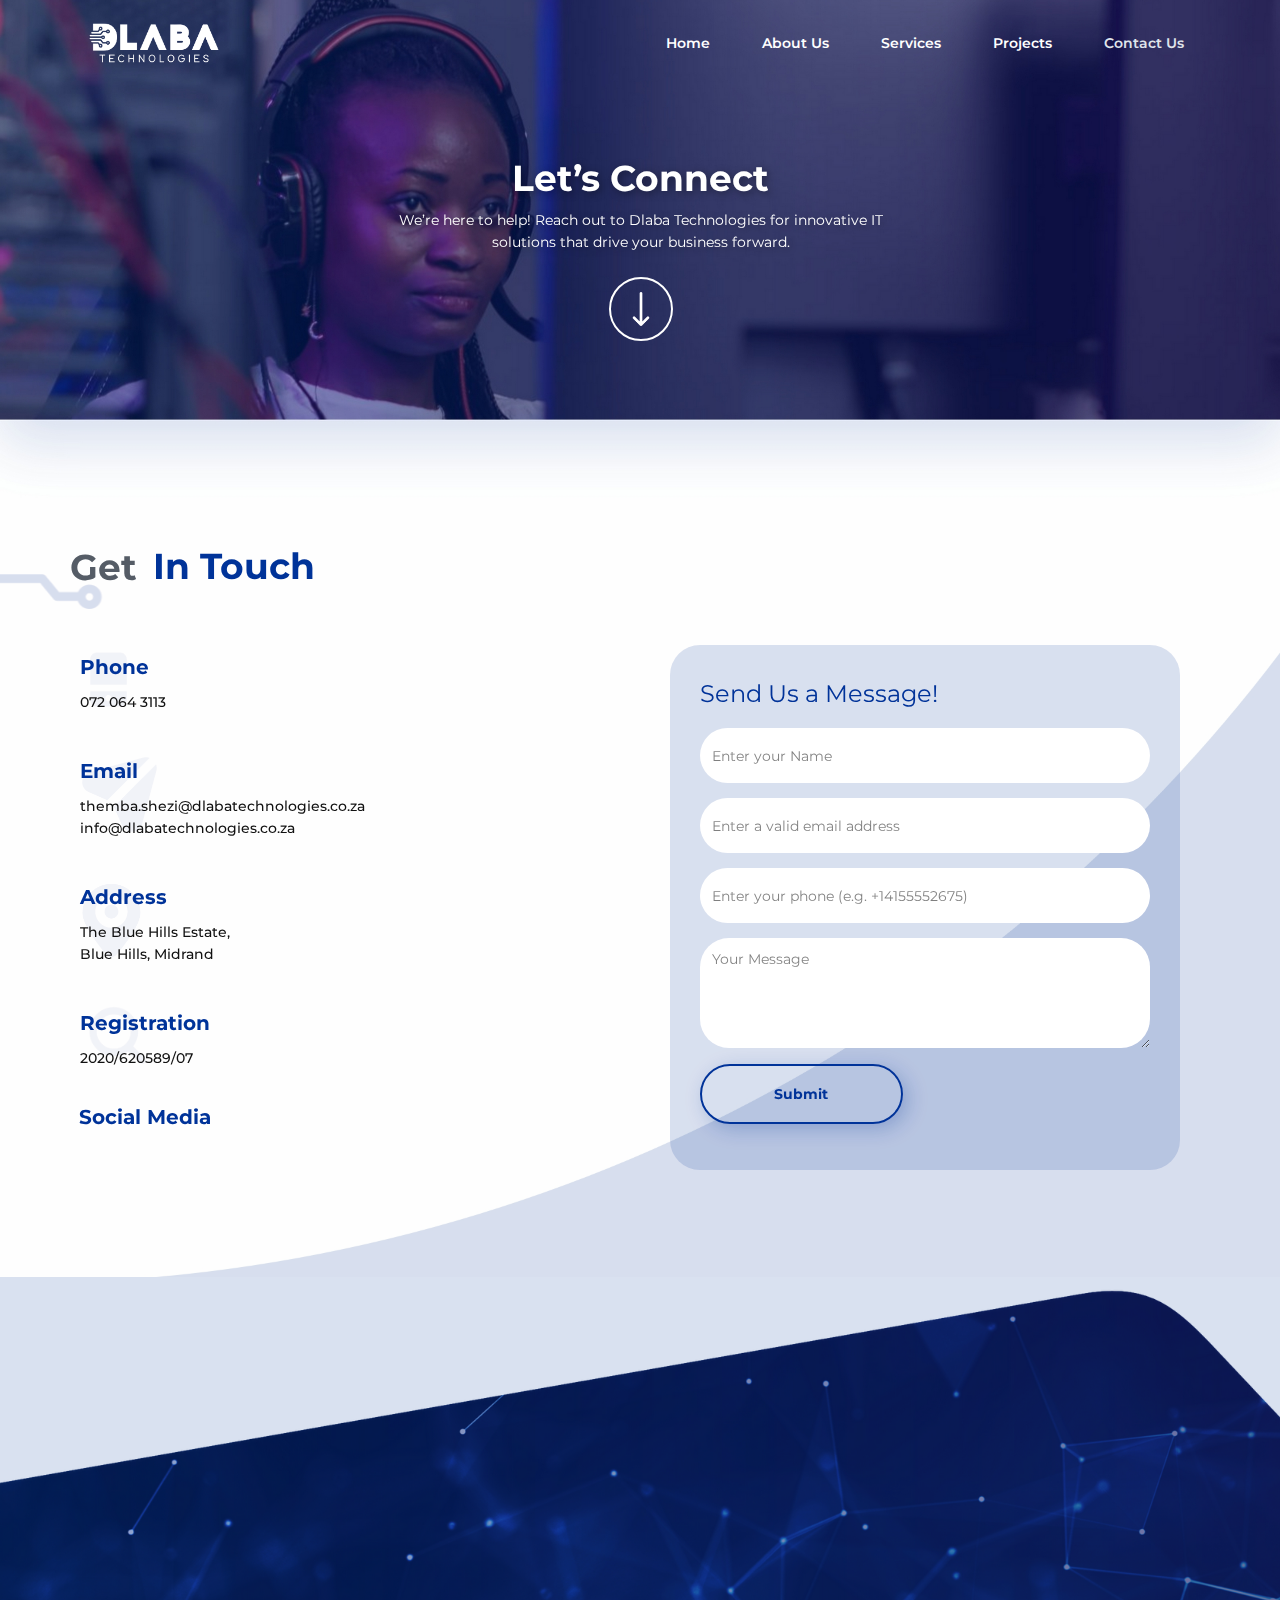
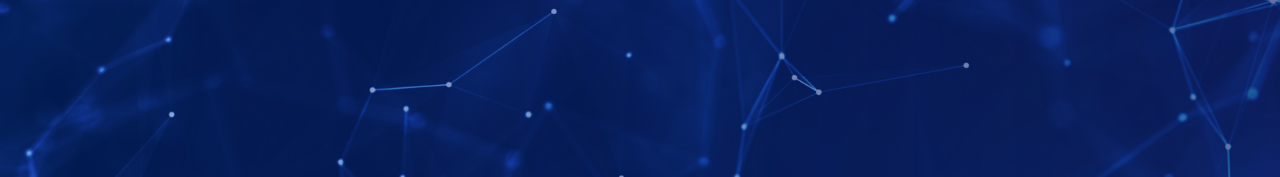
<file: Contact.html>
<!DOCTYPE html>
<html style="font-size: 16px;" lang="en-ZA"><head>
    <meta name="viewport" content="width=device-width, initial-scale=1.0">
    <meta charset="utf-8">
    <meta name="keywords" content="contact Dlaba Technologies, IT services South Africa, IT consulting, technology solutions provider, business IT services, innovative IT solutions">
    <meta name="description" content="Get in touch with Dlaba Technologies for fast, reliable, and innovative IT solutions that help your business thrive.">
    <title>Contact Dlaba Technologies | Innovative IT Solutions Provider</title>
    <link rel="stylesheet" href="nicepage.css" media="screen">
<link rel="stylesheet" href="Contact.css" media="screen">
    <script class="u-script" type="text/javascript" src="jquery.js" defer=""></script>
    <script class="u-script" type="text/javascript" src="nicepage.js" defer=""></script>
    <meta name="generator" content="Nicepage 6.18.5, nicepage.com">
    <meta name="referrer" content="origin">
    <meta property="og:title" content="Contact Dlaba Technologies for Your IT Needs">
    <meta property="og:description" content="Reach out to Dlaba Technologies for tailored IT solutions that drive growth and success for your business.">
    <meta property="og:image" content="https://dlabatechnologies.co.za/images/DlabaTechnologies-BlueTransparentlogoPNG.png">
    <meta property="og:url" content="https://dlabatechnologies.co.za/">
    <link rel="canonical" href="https://dlabatechnologies.co.za/">
    <link rel="icon" href="images/favicon.png">
    <link id="u-theme-google-font" rel="stylesheet" href="https://fonts.googleapis.com/css?family=Montserrat:100,100i,200,200i,300,300i,400,400i,500,500i,600,600i,700,700i,800,800i,900,900i">
    <link id="u-page-google-font" rel="stylesheet" href="https://fonts.googleapis.com/css?family=Montserrat:100,100i,200,200i,300,300i,400,400i,500,500i,600,600i,700,700i,800,800i,900,900i">




    <script type="application/ld+json">{
		"@context": "http://schema.org",
		"@type": "Organization",
		"name": "Dlaba",
		"url": "https://dlabatechnologies.co.za/",
		"logo": "images/DlabaTechnologies-WhiteTransparentlogoPNG.png",
		"sameAs": [
				"https://linkedin.com/company/dlaba-technologies"
		]
}</script>
    <meta name="theme-color" content="#7f49e6">
    <meta property="og:type" content="website">
  <meta data-intl-tel-input-cdn-path="intlTelInput/"></head>
  <body data-path-to-root="./" data-include-products="false" class="u-body u-overlap u-overlap-transparent u-xl-mode" data-lang="en"><header class="u-clearfix u-header u-header" id="sec-fa9c"><div class="u-clearfix u-sheet u-sheet-1">
        <a href="./" class="u-image u-logo u-image-1" data-image-width="1181" data-image-height="591" title="Home">
          <img src="images/DlabaTechnologies-WhiteTransparentlogoPNG.png" class="u-logo-image u-logo-image-1">
        </a>
        <nav class="u-menu u-menu-one-level u-offcanvas u-menu-1">
          <div class="menu-collapse" style="font-size: 0.875rem; letter-spacing: 0px; font-weight: 600;">
            <a class="u-button-style u-custom-left-right-menu-spacing u-custom-padding-bottom u-custom-text-active-color u-custom-text-color u-custom-text-hover-color u-custom-text-shadow u-custom-text-shadow-color u-custom-top-bottom-menu-spacing u-file-icon u-nav-link u-text-active-custom-color-3 u-text-hover-custom-color-3 u-text-white u-file-icon-1" href="#">
              <img src="images/Dlaba-menu-icon.png" alt="">
            </a>
          </div>
          <div class="u-custom-menu u-nav-container">
            <ul class="u-nav u-unstyled u-nav-1"><li class="u-nav-item"><a class="u-button-style u-nav-link u-text-active-palette-5-light-2 u-text-hover-palette-5-light-2 u-text-white" href="./" style="padding: 7px 26px;">Home</a>
</li><li class="u-nav-item"><a class="u-button-style u-nav-link u-text-active-palette-5-light-2 u-text-hover-palette-5-light-2 u-text-white" href="About.html" style="padding: 7px 26px;">About Us</a>
</li><li class="u-nav-item"><a class="u-button-style u-nav-link u-text-active-palette-5-light-2 u-text-hover-palette-5-light-2 u-text-white" href="Services.html" style="padding: 7px 26px;">Services</a>
</li><li class="u-nav-item"><a class="u-button-style u-nav-link u-text-active-palette-5-light-2 u-text-hover-palette-5-light-2 u-text-white" href="Projects.html" style="padding: 7px 26px;">Projects</a>
</li><li class="u-nav-item"><a class="u-button-style u-nav-link u-text-active-palette-5-light-2 u-text-hover-palette-5-light-2 u-text-white" href="Contact.html" style="padding: 7px 26px;">Contact Us</a>
</li></ul>
          </div>
          <div class="u-custom-menu u-nav-container-collapse">
            <div class="u-container-style u-custom-color-1 u-inner-container-layout u-opacity u-opacity-95 u-sidenav">
              <div class="u-inner-container-layout u-sidenav-overflow">
                <div class="u-menu-close"></div>
                <ul class="u-align-center u-nav u-popupmenu-items u-unstyled u-nav-2"><li class="u-nav-item"><a class="u-button-style u-nav-link" href="./">Home</a>
</li><li class="u-nav-item"><a class="u-button-style u-nav-link" href="About.html">About Us</a>
</li><li class="u-nav-item"><a class="u-button-style u-nav-link" href="Services.html">Services</a>
</li><li class="u-nav-item"><a class="u-button-style u-nav-link" href="Projects.html">Projects</a>
</li><li class="u-nav-item"><a class="u-button-style u-nav-link" href="Contact.html">Contact Us</a>
</li></ul><span class="u-file-icon u-icon u-icon-1"><img src="images/DlabaTechnologies-WhiteTransparentlogoPNG.png" alt=""></span>
              </div>
            </div>
            <div class="u-black u-menu-overlay u-opacity u-opacity-70"></div>
          </div>
        </nav>
      </div></header>
    <section class="u-clearfix u-image u-section-1" id="sec-29ba" data-image-width="3840" data-image-height="1584">
      <div class="u-clearfix u-sheet u-valign-middle u-sheet-1">
        <div class="u-align-center u-clearfix u-group-elements u-group-elements-1">
          <h2 class="u-align-center u-text u-text-body-alt-color u-text-1" data-animation-name="customAnimationIn" data-animation-duration="1000"> Let’s Connect</h2>
          <p class="u-align-center u-large-text u-text u-text-body-alt-color u-text-variant u-text-2" data-animation-name="customAnimationIn" data-animation-duration="1000" data-animation-delay="250"> We’re here to help! Reach out to Dlaba Technologies for innovative IT solutions that drive your business forward.</p>
          <div class="u-rotation-parent u-rotation-parent-1"><span class="u-border-2 u-border-white u-file-icon u-icon u-icon-circle u-text-white u-icon-1" data-href="Contact.html#sec-acad"><img src="images/545682-75e83562.png" alt=""></span>
          </div>
        </div>
      </div>
    </section>
    <section class="u-clearfix u-image u-section-2" id="sec-acad" data-image-width="3840" data-image-height="2909">
      <div class="u-clearfix u-sheet u-sheet-1">
        <div class="u-clearfix u-group-elements u-group-elements-1">
          <h4 class="u-text u-text-1" data-animation-name="customAnimationIn" data-animation-duration="1000" data-animation-delay="0">In Touch</h4>
          <h3 class="u-text u-text-default u-text-palette-5-dark-2 u-text-2" data-animation-name="customAnimationIn" data-animation-duration="1000" data-animation-delay="200">Get </h3><span class="u-file-icon u-icon u-icon-1" data-animation-name="customAnimationIn" data-animation-duration="1000" data-animation-delay="400"><img src="images/Dlaba-web-element-1.png" alt=""></span>
        </div>
        <div class="data-layout-selected u-clearfix u-expanded-width u-layout-wrap u-layout-wrap-1">
          <div class="u-layout">
            <div class="u-layout-row">
              <div class="u-container-style u-layout-cell u-size-29-md u-size-29-sm u-size-29-xs u-size-30-lg u-size-30-xl u-layout-cell-1">
                <div class="u-container-layout u-valign-top u-container-layout-1">
                  <div class="u-expanded-width u-list u-list-1">
                    <div class="u-repeater u-repeater-1">
                      <div class="u-container-style u-image u-image-contain u-list-item u-repeater-item u-image-1" data-image-width="301" data-image-height="391" data-animation-name="customAnimationIn" data-animation-duration="1000" data-animation-delay="300">
                        <div class="u-container-layout u-similar-container u-container-layout-2">
                          <h5 class="u-text u-text-custom-color-1 u-text-default u-text-3">Phone</h5>
                          <p class="u-text u-text-4"> 072 064 3113<br>
                          </p>
                        </div>
                      </div>
                      <div class="u-container-style u-image u-image-contain u-list-item u-repeater-item u-image-2" data-image-width="363" data-image-height="363" data-animation-name="customAnimationIn" data-animation-duration="1000" data-animation-delay="400">
                        <div class="u-container-layout u-similar-container u-container-layout-3">
                          <h5 class="u-text u-text-custom-color-1 u-text-default u-text-5">Email</h5>
                          <p class="u-text u-text-6"> themba.shezi@dlabatechnologies.co.za<br>info@dlabatechnologies.co.za
                          </p>
                        </div>
                      </div>
                      <div class="u-container-style u-image u-image-contain u-list-item u-repeater-item u-image-3" data-image-width="293" data-image-height="354" data-animation-name="customAnimationIn" data-animation-duration="1000" data-animation-delay="500">
                        <div class="u-container-layout u-similar-container u-container-layout-4">
                          <h5 class="u-text u-text-custom-color-1 u-text-default u-text-7">Address</h5>
                          <p class="u-text u-text-8"> The Blue Hills Estate,&nbsp;<br>Blue Hills, Midrand
                          </p>
                        </div>
                      </div>
                      <div class="u-container-style u-image u-image-contain u-list-item u-repeater-item u-image-4" data-image-width="332" data-image-height="333" data-animation-name="customAnimationIn" data-animation-duration="1000" data-animation-delay="600">
                        <div class="u-container-layout u-similar-container u-container-layout-5">
                          <h5 class="u-text u-text-custom-color-1 u-text-default u-text-9">Registration</h5>
                          <p class="u-text u-text-10"> 2020/620589/07</p>
                        </div>
                      </div>
                    </div>
                  </div>
                  <h5 class="u-text u-text-custom-color-1 u-text-11" data-animation-name="customAnimationIn" data-animation-duration="1000" data-animation-delay="700">Social Media</h5>
                  <div class="u-social-icons u-spacing-23 u-social-icons-1" data-animation-name="customAnimationIn" data-animation-duration="1000" data-animation-delay="750">
                    <a class="u-social-url" target="_blank" data-type="LinkedIn" title="LinkedIn" href="https://linkedin.com/company/dlaba-technologies"><span class="u-file-icon u-icon u-social-icon u-social-linkedin u-text-custom-color-3 u-icon-2"><img src="images/2397-83520bc2.png" alt=""></span>
                    </a>
                  </div>
                </div>
              </div>
              <div class="u-container-style u-layout-cell u-size-30-lg u-size-30-xl u-size-31-md u-size-31-sm u-size-31-xs u-layout-cell-2" data-animation-name="customAnimationIn" data-animation-duration="1000" data-animation-delay="400">
                <div class="u-container-layout u-container-layout-6">
                  <div class="u-custom-color-2 u-expanded-width-md u-expanded-width-sm u-expanded-width-xs u-form u-radius u-form-1">
                    <form action="https://forms.nicepagesrv.com/v2/form/process" class="u-clearfix u-form-spacing-15 u-form-vertical u-inner-form" source="email" name="form" style="padding: 30px;">
                      <p class="u-align-center-xs u-custom-font u-font-montserrat u-form-group u-form-text u-text u-text-custom-color-1 u-text-12"> Send Us a Message!</p>
                      <div class="u-form-group u-form-name u-label-none">
                        <label for="name-af70" class="u-label">Name</label>
                        <input type="text" placeholder="Enter your Name" id="name-af70" name="name" class="u-border-none u-input u-input-rectangle u-radius u-input-1" required="">
                      </div>
                      <div class="u-form-email u-form-group u-label-none">
                        <label for="email-af70" class="u-label">Email</label>
                        <input type="email" placeholder="Enter a valid email address" id="email-af70" name="email" class="u-border-none u-input u-input-rectangle u-radius u-input-2" required="">
                      </div>
                      <div class="u-form-group u-form-phone u-label-none u-form-group-4">
                        <label for="phone-6ac4" class="u-label">Phone</label>
                        <input type="tel" pattern="\+?\d{0,3}[\s\(\-]?([0-9]{2,3})[\s\)\-]?([\s\-]?)([0-9]{3})[\s\-]?([0-9]{2})[\s\-]?([0-9]{2})" placeholder="Enter your phone (e.g. +14155552675)" id="phone-6ac4" name="phone" class="u-border-none u-input u-input-rectangle u-radius u-input-3" required="">
                      </div>
                      <div class="u-form-group u-form-textarea u-label-none u-form-group-5">
                        <label for="textarea-dc0d" class="u-label">Textarea</label>
                        <textarea rows="4" cols="50" id="textarea-dc0d" name="textarea" class="u-border-none u-input u-input-rectangle u-radius u-input-4" required="" placeholder="Your Message"></textarea>
                      </div>
                      <div class="u-align-center-xs u-align-left-lg u-align-left-md u-align-left-sm u-align-left-xl u-form-group u-form-submit u-label-none">
                        <a href="#" class="u-border-2 u-border-active-custom-color-3 u-border-custom-color-1 u-border-hover-custom-color-3 u-btn u-btn-submit u-button-style u-none u-btn-1"> Submit</a>
                        <input type="submit" value="submit" class="u-form-control-hidden">
                      </div>
                      <div class="u-form-send-message u-form-send-success"> Thank you! Your message has been sent. </div>
                      <div class="u-form-send-error u-form-send-message"> Unable to send your message. Please fix errors then try again. </div>
                      <input type="hidden" value="" name="recaptchaResponse">
                      <input type="hidden" name="formServices" value="2cd64b17-4536-eeda-2e13-892ee24fb71b">
                    </form>
                  </div>
                </div>
              </div>
            </div>
          </div>
        </div>
      </div>
    </section>



    <footer class="u-align-center u-clearfix u-container-align-center u-custom-color-2 u-footer u-footer" id="sec-2c52"><img class="u-absolute-hcenter-lg u-absolute-hcenter-sm u-absolute-hcenter-xl u-absolute-hcenter-xs u-align-center u-expanded-height u-image u-image-1" src="images/Dlaba-Footer-Background-2.png" data-image-width="2924" data-image-height="1000"><span class="u-file-icon u-icon u-icon-1" data-animation-name="customAnimationIn" data-animation-duration="1000" data-animation-delay="0" data-href="./"><img src="images/DlabaTechnologies-BlueTransparentlogoPNG.png" alt=""></span><span class="u-align-right u-file-icon u-icon u-icon-2" data-animation-name="customAnimationIn" data-animation-duration="1000" data-animation-delay="0"><img src="images/Dlaba-web-element-7.png" alt=""></span><div class="custom-expanded data-layout-selected u-clearfix u-layout-wrap u-layout-wrap-1">
        <div class="u-layout">
          <div class="u-layout-row">
            <div class="u-container-style u-layout-cell u-size-20 u-layout-cell-1" data-animation-name="customAnimationIn" data-animation-duration="1000" data-animation-delay="0">
              <div class="u-container-layout u-container-layout-1">
                <p class="u-text u-text-default u-text-palette-5-light-1 u-text-1">Contacts</p>
                <div class="u-expanded-width u-table u-table-responsive u-table-1">
                  <table class="u-table-entity">
                    <colgroup>
                      <col width="100%">
                    </colgroup>
                    <tbody class="u-table-body">
                      <tr style="height: 33px;">
                        <td class="u-table-cell u-text-palette-5-light-1 u-table-cell-1"> 072 064 3113</td>
                      </tr>
                      <tr style="height: 25px;">
                        <td class="u-table-cell u-text-palette-5-light-1 u-table-cell-2"> info@dlabatechnologies.co.za</td>
                      </tr>
                      <tr style="height: 30px;">
                        <td class="u-table-cell u-text-palette-5-light-1 u-table-cell-3"> themba.shezi@dlabatechnologies.co.za</td>
                      </tr>
                      <tr style="height: 45px;">
                        <td class="u-table-cell u-text-palette-5-light-1 u-table-cell-4">The Blue Hills Estate,
Blue Hills, Midrand</td>
                      </tr>
                    </tbody>
                  </table>
                </div>
              </div>
            </div>
            <div class="u-container-style u-layout-cell u-size-20 u-layout-cell-2" data-animation-name="customAnimationIn" data-animation-duration="1000" data-animation-delay="200">
              <div class="u-container-layout u-container-layout-2">
                <p class="u-text u-text-default u-text-palette-5-light-1 u-text-2">Quick Links</p>
                <div class="u-expanded-width u-table u-table-responsive u-table-2">
                  <table class="u-table-entity">
                    <colgroup>
                      <col width="46.8%">
                      <col width="53.2%">
                    </colgroup>
                    <tbody class="u-table-body">
                      <tr style="height: 30px;">
                        <td class="u-table-cell u-text-palette-5-light-1 u-table-cell-5">
                          <a class="u-active-none u-border-none u-btn u-button-link u-button-style u-hover-none u-none u-text-active-palette-5-light-3 u-text-hover-palette-5-light-3 u-text-palette-5-light-1 u-btn-1" href="./"> Home</a>
                        </td>
                        <td class="u-table-cell u-text-palette-5-light-1 u-table-cell-6">
                          <a href="./#sec-c306" class="u-active-none u-border-none u-btn u-button-link u-button-style u-hover-none u-none u-text-active-palette-5-light-3 u-text-hover-palette-5-light-3 u-text-palette-5-light-1 u-btn-2"> Clients</a>
                        </td>
                      </tr>
                      <tr style="height: 28px;">
                        <td class="u-table-cell u-text-palette-5-light-1 u-table-cell-7">
                          <a class="u-active-none u-border-none u-btn u-button-link u-button-style u-hover-none u-none u-text-active-palette-5-light-3 u-text-hover-palette-5-light-3 u-text-palette-5-light-1 u-btn-3" href="About.html"> About Us</a>
                        </td>
                        <td class="u-table-cell u-text-palette-5-light-1 u-table-cell-8">
                          <a href="Projects.html" class="u-active-none u-border-none u-btn u-button-link u-button-style u-hover-none u-none u-text-active-palette-5-light-3 u-text-hover-palette-5-light-3 u-text-palette-5-light-1 u-btn-4"> Projects</a>
                        </td>
                      </tr>
                      <tr style="height: 30px;">
                        <td class="u-table-cell u-text-palette-5-light-1 u-table-cell-9">
                          <a href="About.html#sec-9b8c" class="u-active-none u-border-none u-btn u-button-link u-button-style u-hover-none u-none u-text-active-palette-5-light-3 u-text-hover-palette-5-light-3 u-text-palette-5-light-1 u-btn-5">Vision </a>
                        </td>
                        <td class="u-table-cell u-text-palette-5-light-1">
                          <a href="Services.html" class="u-active-none u-border-none u-btn u-button-link u-button-style u-hover-none u-none u-text-active-palette-5-light-3 u-text-hover-palette-5-light-3 u-text-palette-5-light-1 u-btn-6">Services</a>
                        </td>
                      </tr>
                      <tr style="height: 30px;">
                        <td class="u-table-cell u-text-palette-5-light-1 u-table-cell-11">
                          <a href="About.html#sec-9b8c" class="u-active-none u-border-none u-btn u-button-link u-button-style u-hover-none u-none u-text-active-palette-5-light-3 u-text-hover-palette-5-light-3 u-text-palette-5-light-1 u-btn-7"> Mission</a>
                        </td>
                        <td class="u-table-cell u-text-palette-5-light-1 u-table-cell-12">
                          <a href="Contact.html" class="u-active-none u-border-none u-btn u-button-link u-button-style u-hover-none u-none u-text-active-palette-5-light-3 u-text-hover-palette-5-light-3 u-text-palette-5-light-1 u-btn-8"> Contact Us</a>
                        </td>
                      </tr>
                    </tbody>
                  </table>
                </div>
              </div>
            </div>
            <div class="u-container-style u-layout-cell u-size-20 u-layout-cell-3" data-animation-name="customAnimationIn" data-animation-duration="1000" data-animation-delay="0">
              <div class="u-container-layout u-container-layout-3">
                <p class="u-align-left u-text u-text-default u-text-palette-5-light-1 u-text-3">Socials</p>
                <div class="u-social-icons u-spacing-23 u-social-icons-1">
                  <a class="u-social-url" target="_blank" data-type="LinkedIn" title="LinkedIn" href="https://linkedin.com/company/dlaba-technologies"><span class="u-file-icon u-icon u-social-icon u-social-linkedin u-text-palette-5-light-1 u-icon-3"><img src="images/2397-34eb6140.png" alt=""></span>
                  </a>
                </div>
                <p class="u-align-center u-text u-text-default u-text-palette-5-light-1 u-text-4"> Reg #: ​2020/620589/07 </p>
              </div>
            </div>
          </div>
        </div>
      </div><div class="custom-expanded data-layout-selected u-clearfix u-expanded-width-xl u-layout-wrap u-layout-wrap-2">
        <div class="u-layout">
          <div class="u-layout-row">
            <div class="u-align-right u-container-align-right u-container-style u-layout-cell u-size-30 u-layout-cell-4" data-animation-name="customAnimationIn" data-animation-duration="1000" data-animation-delay="0">
              <div class="u-container-layout u-valign-bottom-sm u-valign-bottom-xs u-container-layout-4">
                <p class="u-align-right u-text u-text-body-alt-color u-text-default u-text-5">Developed By</p>
              </div>
            </div>
            <div class="u-container-style u-layout-cell u-size-30 u-layout-cell-5" data-animation-delay="0" data-animation-name="customAnimationIn" data-animation-duration="1000">
              <div class="u-container-layout u-container-layout-5"><span class="u-align-left u-file-icon u-icon u-icon-4" data-href="https://onedime.co.za/" data-target="_blank"><img src="images/dme-smll.svg" alt=""></span>
              </div>
            </div>
          </div>
        </div>
      </div></footer>


</body></html>
</file>
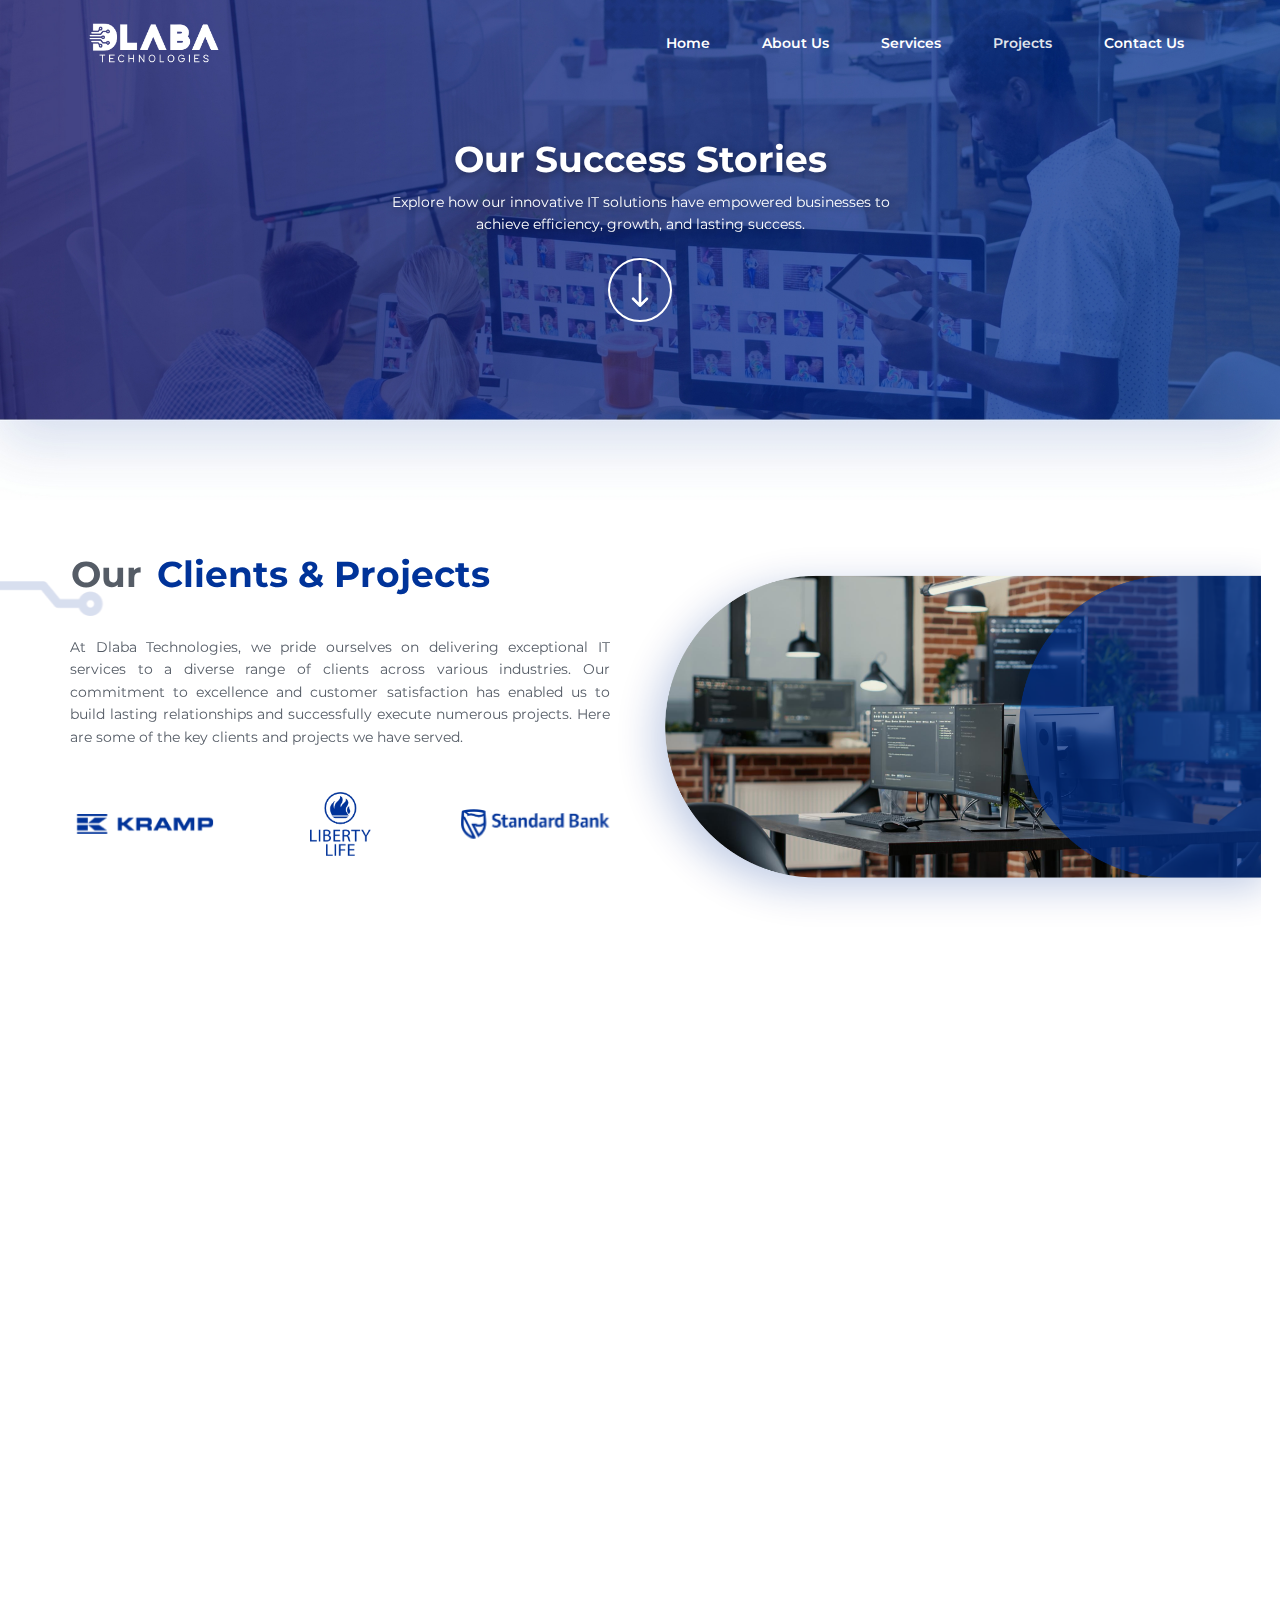
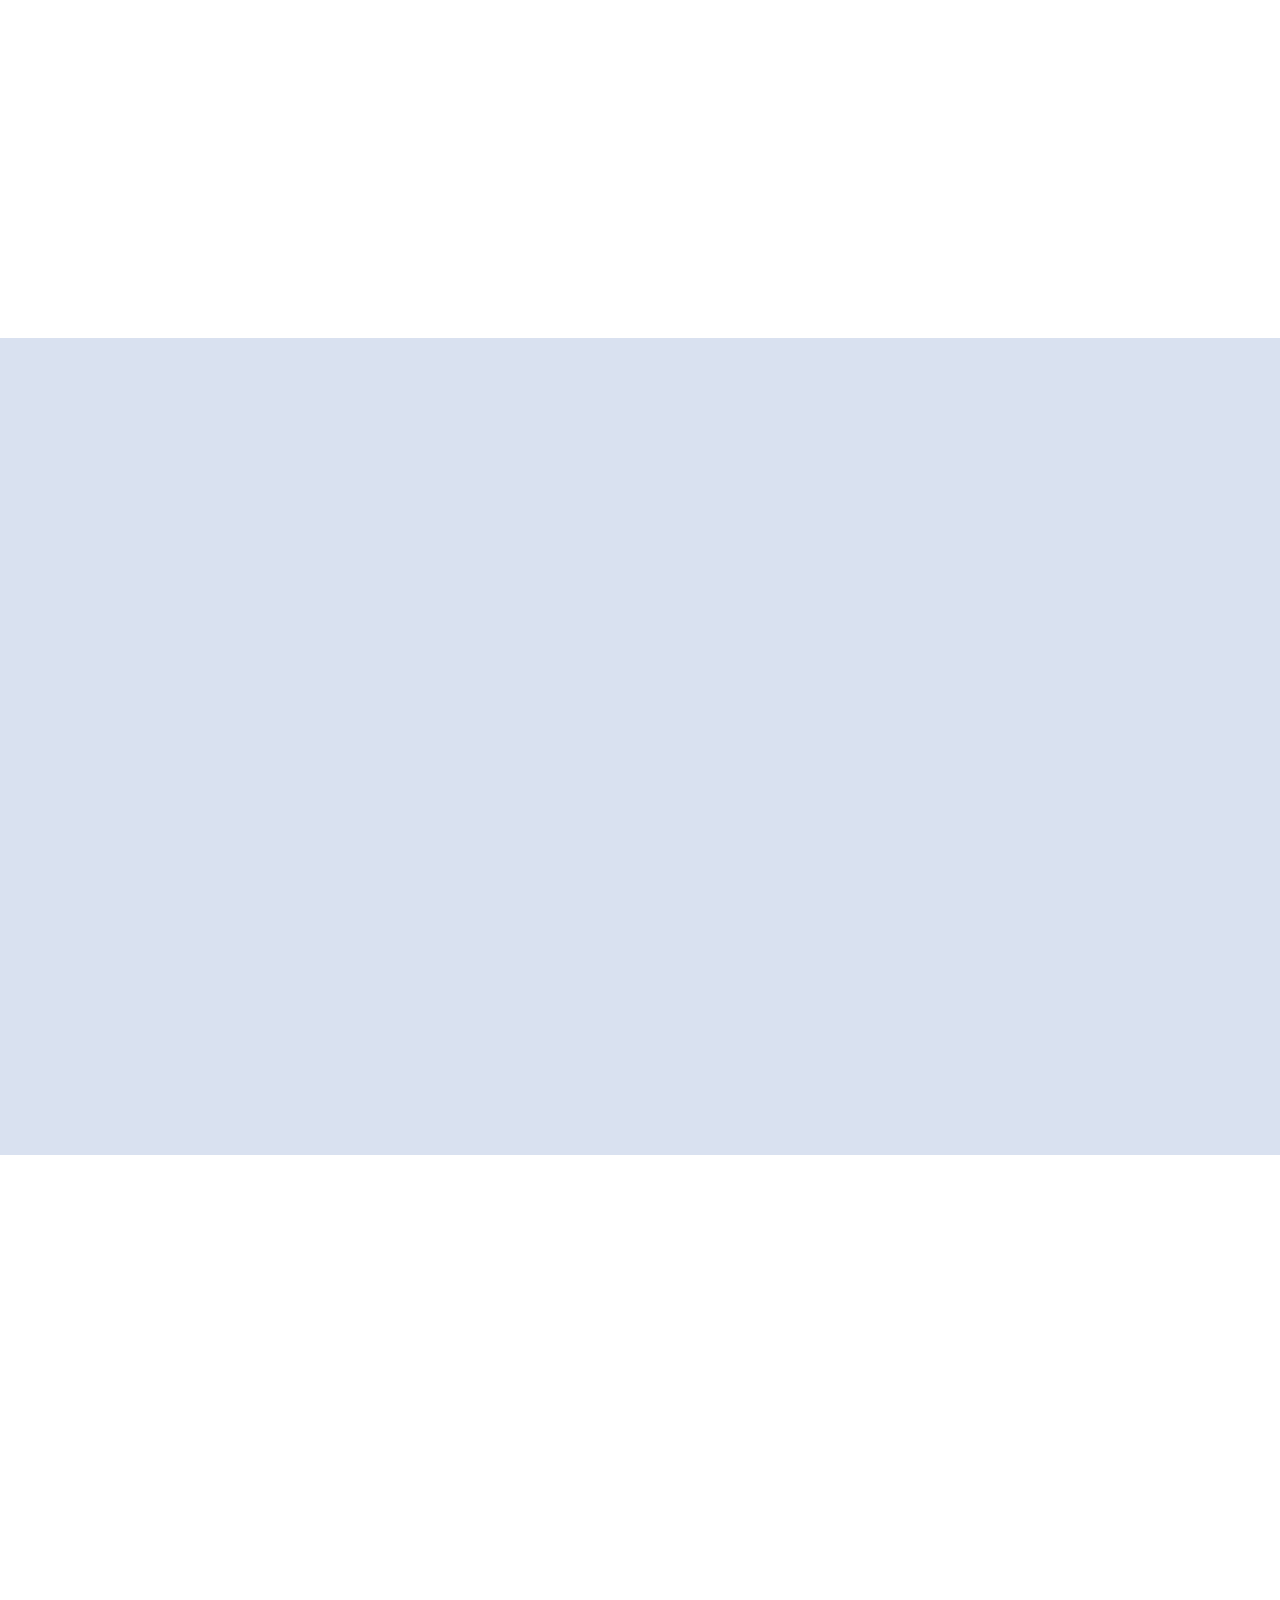
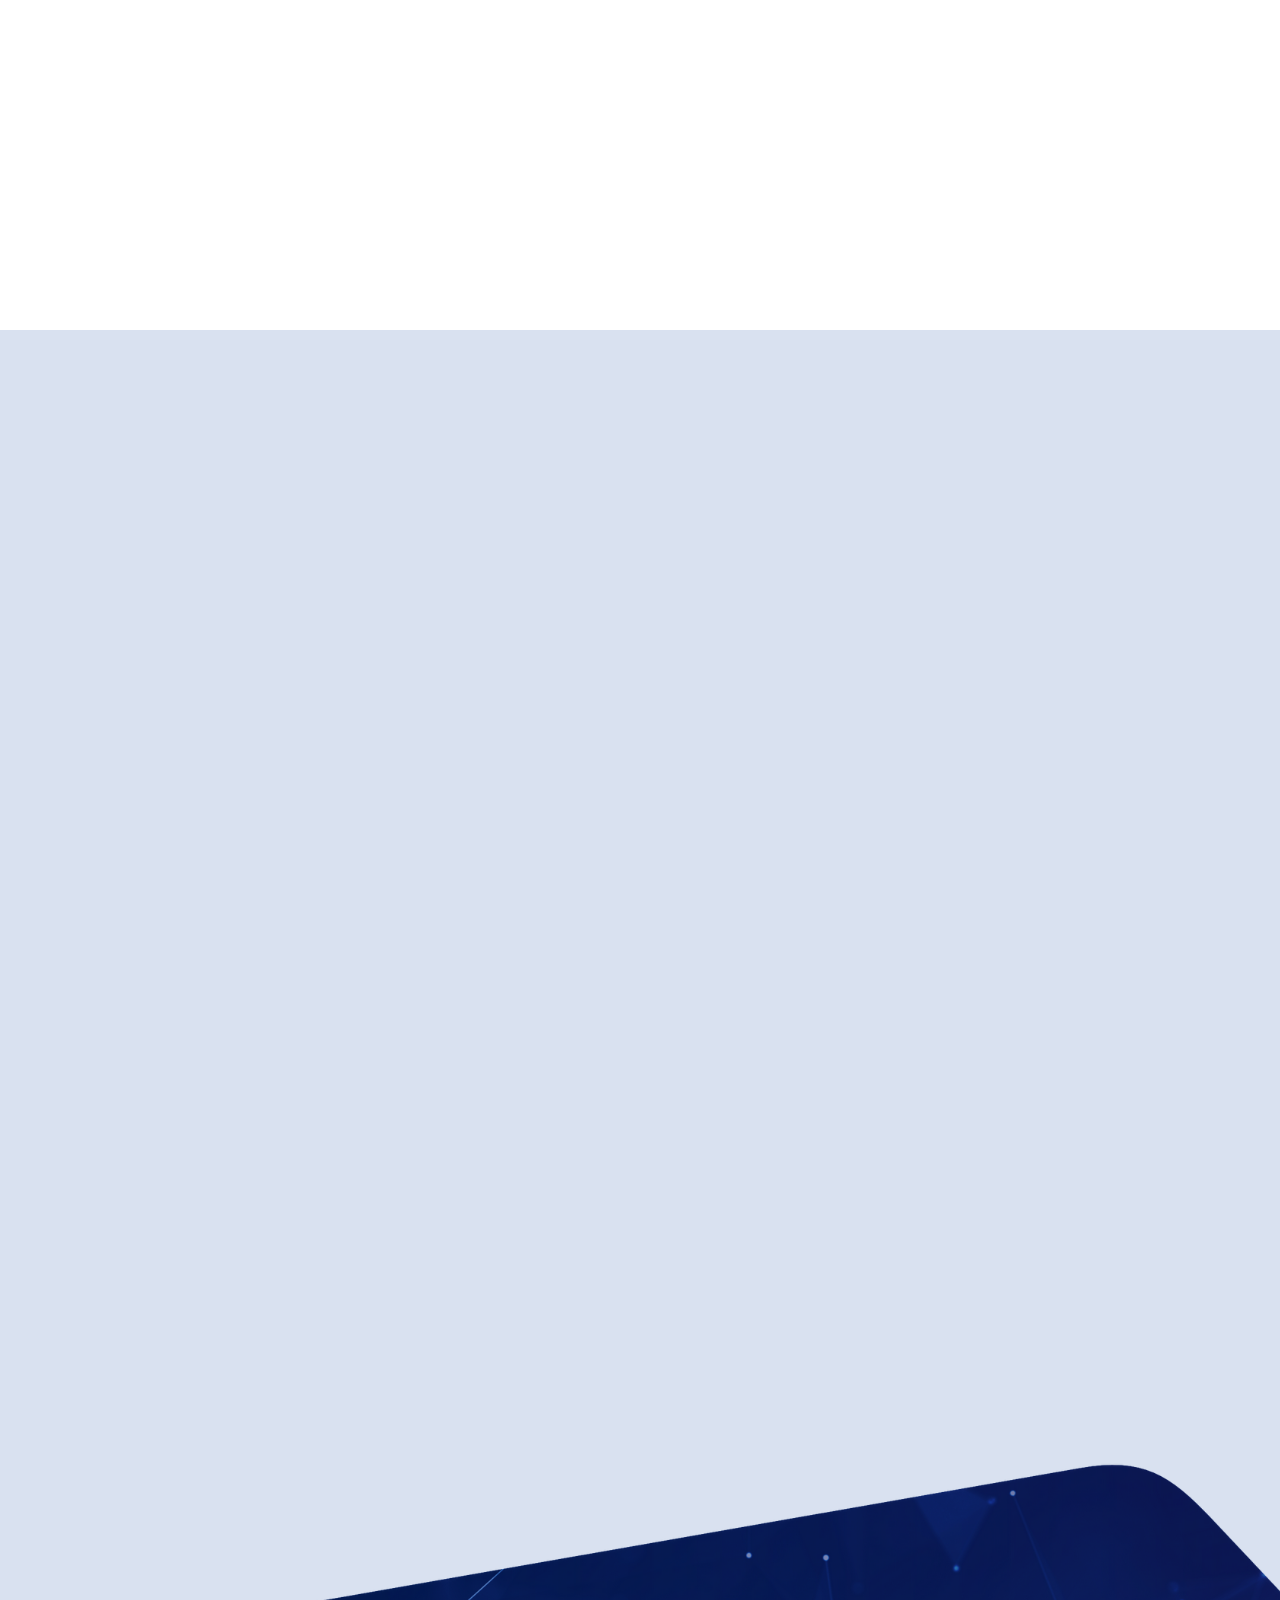
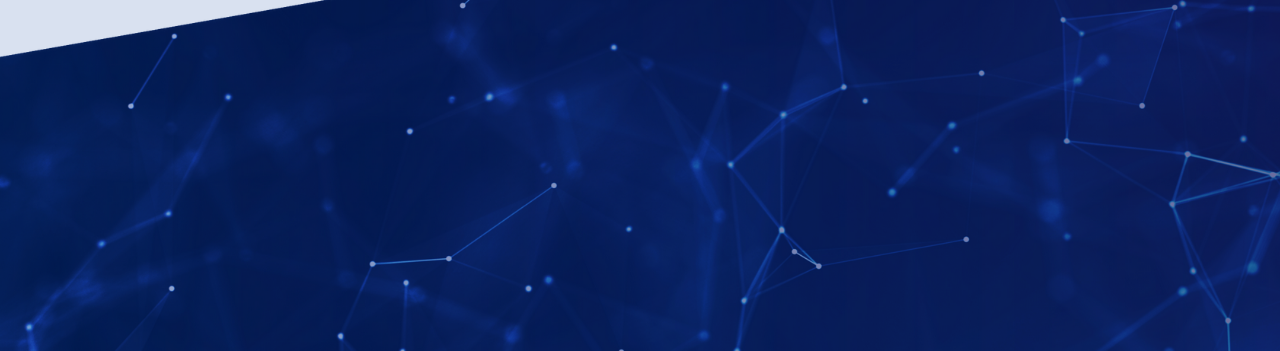
<file: Projects.html>
<!DOCTYPE html>
<html style="font-size: 16px;" lang="en-ZA"><head>
    <meta name="viewport" content="width=device-width, initial-scale=1.0">
    <meta charset="utf-8">
    <meta name="keywords" content="client IT projects, successful IT projects, IT solutions in action, Dlaba Technologies projects, IT success stories, enterprise IT solutions, IT services South Africa
IT solutions
Innovative IT
Efficiency
Innovation
Growth
Black owned company
South Africa
Technology
Services
Clients
Projects
IT consulting
Systems integration
Data science
Analytics
Software development
Enterprise system integration
Cloud solutions
Cybersecurity
API development
Custom software
Full stack development
Network management
Server management
Database management
Help desk
Support services
Security operations
IT asset management
Performance management
Monitoring
Best IT consulting firms in South Africa
Innovative IT solutions for small businesses
Data analytics for decision-making
Custom software development services &nbsp;
Cloud migration strategies
Cybersecurity solutions for SMEs">
    <meta name="description" content="See how Dlaba Technologies has helped businesses across industries with innovative IT solutions and successful project implementations.">
    <title>Client Success Stories and IT Projects | Dlaba Technologies</title>
    <link rel="stylesheet" href="nicepage.css" media="screen">
<link rel="stylesheet" href="Projects.css" media="screen">
    <script class="u-script" type="text/javascript" src="jquery.js" defer=""></script>
    <script class="u-script" type="text/javascript" src="nicepage.js" defer=""></script>
    <meta name="generator" content="Nicepage 6.18.5, nicepage.com">
    <meta property="og:title" content="See Dlaba Technologies' IT Solutions in Action">
    <meta property="og:description" content="Explore the projects where Dlaba Technologies delivered innovative IT solutions that drive business success.">
    <meta property="og:image" content="https://dlabatechnologies.co.za/images/DlabaTechnologies-BlueTransparentlogoPNG.png">
    <meta property="og:url" content="https://dlabatechnologies.co.za/">
    <link rel="canonical" href="https://dlabatechnologies.co.za/">
    <link rel="icon" href="images/favicon.png">
    <link id="u-theme-google-font" rel="stylesheet" href="https://fonts.googleapis.com/css?family=Montserrat:100,100i,200,200i,300,300i,400,400i,500,500i,600,600i,700,700i,800,800i,900,900i">
    <link id="u-page-google-font" rel="stylesheet" href="https://fonts.googleapis.com/css?family=Montserrat:100,100i,200,200i,300,300i,400,400i,500,500i,600,600i,700,700i,800,800i,900,900i">









    <script type="application/ld+json">{
		"@context": "http://schema.org",
		"@type": "Organization",
		"name": "Dlaba",
		"url": "https://dlabatechnologies.co.za/",
		"logo": "images/DlabaTechnologies-WhiteTransparentlogoPNG.png",
		"sameAs": [
				"https://linkedin.com/company/dlaba-technologies"
		]
}</script>
    <meta name="theme-color" content="#7f49e6">
    <meta property="og:type" content="website">
  <meta data-intl-tel-input-cdn-path="intlTelInput/"></head>
  <body data-path-to-root="./" data-include-products="false" class="u-body u-overlap u-overlap-transparent u-xl-mode" data-lang="en"><header class="u-clearfix u-header u-header" id="sec-fa9c"><div class="u-clearfix u-sheet u-sheet-1">
        <a href="./" class="u-image u-logo u-image-1" data-image-width="1181" data-image-height="591" title="Home">
          <img src="images/DlabaTechnologies-WhiteTransparentlogoPNG.png" class="u-logo-image u-logo-image-1">
        </a>
        <nav class="u-menu u-menu-one-level u-offcanvas u-menu-1">
          <div class="menu-collapse" style="font-size: 0.875rem; letter-spacing: 0px; font-weight: 600;">
            <a class="u-button-style u-custom-left-right-menu-spacing u-custom-padding-bottom u-custom-text-active-color u-custom-text-color u-custom-text-hover-color u-custom-text-shadow u-custom-text-shadow-color u-custom-top-bottom-menu-spacing u-file-icon u-nav-link u-text-active-custom-color-3 u-text-hover-custom-color-3 u-text-white u-file-icon-1" href="#">
              <img src="images/Dlaba-menu-icon.png" alt="">
            </a>
          </div>
          <div class="u-custom-menu u-nav-container">
            <ul class="u-nav u-unstyled u-nav-1"><li class="u-nav-item"><a class="u-button-style u-nav-link u-text-active-palette-5-light-2 u-text-hover-palette-5-light-2 u-text-white" href="./" style="padding: 7px 26px;">Home</a>
</li><li class="u-nav-item"><a class="u-button-style u-nav-link u-text-active-palette-5-light-2 u-text-hover-palette-5-light-2 u-text-white" href="About.html" style="padding: 7px 26px;">About Us</a>
</li><li class="u-nav-item"><a class="u-button-style u-nav-link u-text-active-palette-5-light-2 u-text-hover-palette-5-light-2 u-text-white" href="Services.html" style="padding: 7px 26px;">Services</a>
</li><li class="u-nav-item"><a class="u-button-style u-nav-link u-text-active-palette-5-light-2 u-text-hover-palette-5-light-2 u-text-white" href="Projects.html" style="padding: 7px 26px;">Projects</a>
</li><li class="u-nav-item"><a class="u-button-style u-nav-link u-text-active-palette-5-light-2 u-text-hover-palette-5-light-2 u-text-white" href="Contact.html" style="padding: 7px 26px;">Contact Us</a>
</li></ul>
          </div>
          <div class="u-custom-menu u-nav-container-collapse">
            <div class="u-container-style u-custom-color-1 u-inner-container-layout u-opacity u-opacity-95 u-sidenav">
              <div class="u-inner-container-layout u-sidenav-overflow">
                <div class="u-menu-close"></div>
                <ul class="u-align-center u-nav u-popupmenu-items u-unstyled u-nav-2"><li class="u-nav-item"><a class="u-button-style u-nav-link" href="./">Home</a>
</li><li class="u-nav-item"><a class="u-button-style u-nav-link" href="About.html">About Us</a>
</li><li class="u-nav-item"><a class="u-button-style u-nav-link" href="Services.html">Services</a>
</li><li class="u-nav-item"><a class="u-button-style u-nav-link" href="Projects.html">Projects</a>
</li><li class="u-nav-item"><a class="u-button-style u-nav-link" href="Contact.html">Contact Us</a>
</li></ul><span class="u-file-icon u-icon u-icon-1"><img src="images/DlabaTechnologies-WhiteTransparentlogoPNG.png" alt=""></span>
              </div>
            </div>
            <div class="u-black u-menu-overlay u-opacity u-opacity-70"></div>
          </div>
        </nav>
      </div></header>
    <section class="u-clearfix u-image u-section-1" id="sec-da6f" data-image-width="3840" data-image-height="1584">
      <div class="u-clearfix u-sheet u-valign-middle-xs u-sheet-1">
        <h2 class="u-align-center u-text u-text-body-alt-color u-text-1" data-animation-name="customAnimationIn" data-animation-duration="1000"> Our Success Stories</h2>
        <p class="u-align-center u-large-text u-text u-text-body-alt-color u-text-variant u-text-2" data-animation-name="customAnimationIn" data-animation-duration="1000" data-animation-delay="250"> Explore how our innovative IT solutions have empowered businesses to achieve efficiency, growth, and lasting success.</p>
        <div class="u-rotation-parent u-rotation-parent-1"><span class="u-border-2 u-border-white u-file-icon u-icon u-icon-circle u-text-white u-icon-1" data-href="Projects.html#sec-f4d6"><img src="images/545682-75e83562.png" alt=""></span>
        </div>
      </div>
    </section>
    <section class="u-clearfix u-section-2" id="sec-f4d6">
      <div class="u-clearfix u-sheet u-valign-middle-sm u-sheet-1">
        <div class="data-layout-selected u-clearfix u-expanded-width u-layout-wrap u-layout-wrap-1">
          <div class="u-layout">
            <div class="u-layout-row">
              <div class="u-align-justify u-container-style u-layout-cell u-size-30-lg u-size-30-xl u-size-34-md u-size-34-sm u-size-34-xs u-layout-cell-1">
                <div class="u-container-layout u-container-layout-1">
                  <div class="u-clearfix u-group-elements u-group-elements-1">
                    <h4 class="u-text u-text-default u-text-1" data-animation-name="customAnimationIn" data-animation-duration="1000" data-animation-delay="0"> Clients &amp; Projects</h4>
                    <h3 class="u-text u-text-default u-text-palette-5-dark-2 u-text-2" data-animation-name="customAnimationIn" data-animation-duration="1000" data-animation-delay="200"> Our</h3><span class="u-file-icon u-icon u-icon-1" data-animation-name="customAnimationIn" data-animation-duration="1000" data-animation-delay="400"><img src="images/Dlaba-web-element-1.png" alt=""></span>
                  </div>
                  <p class="u-text u-text-palette-5-dark-2 u-text-3" data-animation-name="customAnimationIn" data-animation-duration="1000" data-animation-delay="200"> At Dlaba Technologies, we pride ourselves on delivering exceptional IT services to a diverse
range of clients across various industries. Our commitment to excellence and customer
satisfaction has enabled us to build lasting relationships and successfully execute numerous
projects. Here are some of the key clients and projects we have served.</p><span class="u-file-icon u-icon u-text-custom-color-1 u-icon-2" data-animation-name="customAnimationIn" data-animation-duration="1000" data-animation-delay="400"><img src="images/kramp-logo-36bce8c7.png" alt=""></span><span class="u-file-icon u-icon u-text-custom-color-1 u-icon-3" data-animation-name="customAnimationIn" data-animation-duration="1000" data-animation-delay="500"><img src="images/Liberty-logo-c91399df.png" alt=""></span><span class="u-file-icon u-icon u-text-custom-color-1 u-icon-4" data-animation-name="customAnimationIn" data-animation-duration="1000" data-animation-delay="600"><img src="images/standard-bank-logo-6b05154b.png" alt=""></span>
                </div>
              </div>
              <div class="u-container-style u-layout-cell u-size-26-md u-size-26-sm u-size-26-xs u-size-30-lg u-size-30-xl u-layout-cell-2">
                <div class="u-container-layout u-valign-bottom-xs u-valign-top-xl u-container-layout-2">
                  <img class="custom-expanded u-image u-image-1" src="images/Dlaba-web-element-17.png" data-image-width="1295" data-image-height="776">
                </div>
              </div>
            </div>
          </div>
        </div>
      </div>
    </section>
    <section class="u-clearfix u-section-3" id="sec-861a">
      <div class="u-clearfix u-sheet u-sheet-1">
        <div class="data-layout-selected u-clearfix u-expanded-width u-layout-wrap u-layout-wrap-1">
          <div class="u-layout">
            <div class="u-layout-col">
              <div class="u-size-30">
                <div class="u-layout-row">
                  <div class="u-container-style u-layout-cell u-size-26 u-layout-cell-1">
                    <div class="u-container-layout u-container-layout-1">
                      <img class="u-image u-image-contain u-image-default u-preserve-proportions u-image-1" src="images/Kramp-web-element.png" alt="" data-image-width="1389" data-image-height="1819" data-animation-name="customAnimationIn" data-animation-duration="1000" data-animation-delay="0">
                    </div>
                  </div>
                  <div class="u-container-style u-layout-cell u-size-34 u-layout-cell-2">
                    <div class="u-container-layout u-container-layout-2">
                      <h2 class="u-text u-text-custom-color-1 u-text-1" data-animation-name="customAnimationIn" data-animation-duration="1000" data-animation-delay="200"> KRAMP GROUP NETHERLANDS</h2>
                      <div class="u-border-3 u-border-custom-color-1 u-line u-line-horizontal u-line-1" data-animation-name="customAnimationIn" data-animation-duration="1000" data-animation-delay="400"></div>
                      <h5 class="u-text u-text-palette-5-dark-2 u-text-2" data-animation-name="customAnimationIn" data-animation-duration="1000" data-animation-delay="600">Project</h5>
                      <p class="u-align-justify u-text u-text-palette-5-dark-2 u-text-3" data-animation-name="customAnimationIn" data-animation-duration="1000" data-animation-delay="800">Architecture, implementation and driving the
introduction of Google Apigee as an API
management into the integration stack.
Implemented tooling around Apigee
including cont inues integrat ion and
deployment (CICD), API monitoring and
analytics, and visualization.<br>
                        <br>Delivered implementation to effectively
distribute product catalogue information
throughout various platforms used in more
than 23 countries in Europe. The
implementation leverage even-driven
architecture where update from product
master data are published in real-time to
consumer s locate in multiple cloud
environments and on-premise applications<br>
                      </p>
                      <img class="u-hidden-md u-image u-image-contain u-image-default u-image-2" src="images/Dlaba-web-element-18.png" alt="" data-image-width="787" data-image-height="523" data-animation-name="customAnimationIn" data-animation-duration="1000" data-animation-delay="1000">
                    </div>
                  </div>
                </div>
              </div>
              <div class="u-size-30">
                <div class="u-layout-row">
                  <div class="u-container-style u-layout-cell u-size-60 u-layout-cell-3">
                    <div class="u-container-layout u-container-layout-3">
                      <h5 class="u-text u-text-default u-text-palette-5-dark-2 u-text-4" data-animation-name="customAnimationIn" data-animation-duration="1000" data-animation-delay="0"> OUTCOME</h5>
                      <p class="u-align-justify u-text u-text-palette-5-dark-2 u-text-5" data-animation-name="customAnimationIn" data-animation-duration="1000" data-animation-delay="200"> Improved API lifecycle management and
security. Reduced duplication of effort as the
group APIs were discoverable between
different business units. Enhanced developer
experience through self-service API portal and
automation tooling.<br>
                      </p>
                    </div>
                  </div>
                </div>
              </div>
            </div>
          </div>
        </div>
      </div>
    </section>
    <section class="u-clearfix u-custom-color-2 u-section-4" id="carousel_c055">
      <div class="u-clearfix u-sheet u-sheet-1">
        <div class="data-layout-selected u-clearfix u-expanded-width u-layout-wrap u-layout-wrap-1">
          <div class="u-layout">
            <div class="u-layout-col">
              <div class="u-size-60">
                <div class="u-layout-row">
                  <div class="u-container-style u-layout-cell u-size-31 u-layout-cell-1">
                    <div class="u-container-layout u-valign-top u-container-layout-1">
                      <div class="u-clearfix u-group-elements u-group-elements-1">
                        <h2 class="u-text u-text-custom-color-1 u-text-1" data-animation-name="customAnimationIn" data-animation-duration="1000" data-animation-delay="200"> LIBERTY LIFE SA</h2>
                        <div class="u-border-3 u-border-custom-color-1 u-line u-line-horizontal u-line-1" data-animation-name="customAnimationIn" data-animation-duration="1000" data-animation-delay="400"></div>
                      </div>
                      <h5 class="u-text u-text-palette-5-dark-2 u-text-2" data-animation-name="customAnimationIn" data-animation-duration="1000" data-animation-delay="600">Project</h5>
                      <p class="u-align-justify u-text u-text-palette-5-dark-2 u-text-3" data-animation-name="customAnimationIn" data-animation-duration="1000" data-animation-delay="800"> Implementation of deployment pipelines and
API security management strategy for
MuleSoft implementation.<br>
                      </p>
                      <h5 class="u-text u-text-default-xl u-text-palette-5-dark-2 u-text-4" data-animation-name="customAnimationIn" data-animation-duration="1000" data-animation-delay="1000"> OUTCOME</h5>
                      <p class="u-align-justify u-text u-text-palette-5-dark-2 u-text-5" data-animation-name="customAnimationIn" data-animation-duration="1000" data-animation-delay="1200"> Improved API lifecycle management and
security. Reduced duplication of effort as the
group APIs were discoverable between
different business units. Enhanced developer
experience through self-service API portal and
automation tooling.<br>
                      </p><span class="u-file-icon u-hidden-md u-icon u-text-custom-color-1 u-icon-1" data-animation-name="fadeIn" data-animation-duration="1000" data-animation-delay="1400"><img src="images/Dlaba-web-element-71-8e0a623b.png" alt=""></span>
                    </div>
                  </div>
                  <div class="u-container-style u-layout-cell u-size-29 u-layout-cell-2">
                    <div class="u-container-layout u-valign-middle-md u-container-layout-2">
                      <img class="u-align-center-xs u-image u-image-contain u-image-default u-preserve-proportions u-image-1" src="images/Liberty-Life-web-element.png" alt="" data-image-width="1389" data-image-height="1819" data-animation-name="customAnimationIn" data-animation-duration="1000" data-animation-delay="0">
                    </div>
                  </div>
                </div>
              </div>
            </div>
          </div>
        </div>
      </div>
    </section>
    <section class="u-clearfix u-section-5" id="carousel_c88a">
      <div class="u-clearfix u-sheet u-sheet-1">
        <div class="data-layout-selected u-clearfix u-expanded-width u-layout-wrap u-layout-wrap-1">
          <div class="u-layout">
            <div class="u-layout-col">
              <div class="u-size-60">
                <div class="u-layout-row">
                  <div class="u-container-style u-layout-cell u-size-27-md u-size-27-sm u-size-27-xs u-size-29-lg u-size-29-xl u-layout-cell-1">
                    <div class="u-container-layout u-valign-bottom-md u-valign-top-sm u-container-layout-1">
                      <img class="u-image u-image-contain u-image-default u-preserve-proportions u-image-1" src="images/Standard-Bank-Group-web-element.png" alt="" data-image-width="1389" data-image-height="1819" data-animation-name="customAnimationIn" data-animation-duration="1000" data-animation-delay="0"><span class="u-file-icon u-hidden-lg u-hidden-sm u-hidden-xl u-hidden-xs u-icon u-text-custom-color-1 u-icon-1"><img src="images/Dlaba-web-element-71-8e0a623b.png" alt=""></span>
                    </div>
                  </div>
                  <div class="u-container-style u-layout-cell u-size-31-lg u-size-31-xl u-size-33-md u-size-33-sm u-size-33-xs u-layout-cell-2">
                    <div class="u-container-layout u-container-layout-2">
                      <div class="u-clearfix u-group-elements u-group-elements-1">
                        <h2 class="u-text u-text-custom-color-1 u-text-1" data-animation-name="customAnimationIn" data-animation-duration="1000" data-animation-delay="200"> STANDARD BANK GROUP </h2>
                        <div class="u-border-3 u-border-custom-color-1 u-line u-line-horizontal u-line-1" data-animation-name="customAnimationIn" data-animation-duration="1000" data-animation-delay="400"></div>
                      </div>
                      <h5 class="u-text u-text-palette-5-dark-2 u-text-2" data-animation-name="customAnimationIn" data-animation-duration="1000" data-animation-delay="600">Project</h5>
                      <p class="u-text u-text-palette-5-dark-2 u-text-3" data-animation-name="customAnimationIn" data-animation-duration="1000" data-animation-delay="800"> To drive adoption and positioning of MuleSoft
API Management into the Standard Bank
Group domain architecture. Architecture
integration technology landscape for
insurance business including South Africa and
African Region countries.&nbsp;<br>
                        <br>Created integration
patterns to be adopted when implementing
integrations between Salesforce and backend
systems using MuleSoft integration platform.
Implemented tooling within and around
MuleSoft platform including security,
monitoring, and automation. <br>
                      </p>
                      <h5 class="u-text u-text-default-xl u-text-palette-5-dark-2 u-text-4" data-animation-name="customAnimationIn" data-animation-duration="1000" data-animation-delay="1000"> OUTCOME</h5>
                      <p class="u-text u-text-palette-5-dark-2 u-text-5" data-animation-name="customAnimationIn" data-animation-duration="1000" data-animation-delay="1200"> Successfully positioned MuleSoft as an iPaaS
for integration within insurance business.
Implemented secured API that can are
consumed by services deployed on cloud and
on-premises. Created country agnostic APIs
that can be reused across multiple countries
without development effort to enable Africa
insurance strategy<br>
                      </p>
                    </div>
                  </div>
                </div>
              </div>
            </div>
          </div>
        </div>
      </div>
    </section>
    <section class="u-clearfix u-custom-color-2 u-section-6" id="carousel_fd3a">
      <div class="u-clearfix u-sheet u-sheet-1">
        <div class="data-layout-selected u-clearfix u-expanded-width u-layout-wrap u-layout-wrap-1">
          <div class="u-layout">
            <div class="u-layout-col">
              <div class="u-size-60">
                <div class="u-layout-row">
                  <div class="u-container-style u-layout-cell u-size-31 u-layout-cell-1">
                    <div class="u-container-layout u-container-layout-1">
                      <div class="u-clearfix u-group-elements u-group-elements-1">
                        <h2 class="u-text u-text-custom-color-1 u-text-1" data-animation-name="customAnimationIn" data-animation-duration="1000" data-animation-delay="200">DNW Ecotopia</h2>
                        <div class="u-border-3 u-border-custom-color-1 u-line u-line-horizontal u-line-1" data-animation-name="customAnimationIn" data-animation-duration="1000" data-animation-delay="400"></div>
                      </div>
                      <h5 class="u-text u-text-palette-5-dark-2 u-text-2" data-animation-name="customAnimationIn" data-animation-duration="1000" data-animation-delay="600">Project</h5>
                      <p class="u-align-justify u-text u-text-palette-5-dark-2 u-text-3" data-animation-name="customAnimationIn" data-animation-duration="1000" data-animation-delay="800"> Dlaba Technologies delivered and setup cloud-based payroll to help DNW Ecotopia to pay employees, generate pay slips, process leave, anywhere, anytime while staying compliant with payroll legislation including UIF, IRP5 and PAYE submissions.<br>
                        <br>We also implemented cloud-based accounting solution to balancing the books quicker and easier, therefore letting DNW Ecotopia focus on running business. The software solution allows for financial management from generating quotes to invoicing and generating financial reports.&nbsp;<br>
                      </p>
                      <h5 class="u-text u-text-default-xl u-text-palette-5-dark-2 u-text-4" data-animation-name="customAnimationIn" data-animation-duration="1000" data-animation-delay="1000"> OUTCOME</h5>
                      <p class="u-align-justify u-text u-text-palette-5-dark-2 u-text-5" data-animation-name="customAnimationIn" data-animation-duration="1000" data-animation-delay="1200"> Improved efficiency in administration involved when managing employee salaries and accounting related functions. DNW Ecotopia can stay focused on their core business while staying compliant with regulations.&nbsp;<br>
                      </p>
                    </div>
                  </div>
                  <div class="u-container-style u-layout-cell u-size-29 u-layout-cell-2">
                    <div class="u-container-layout u-valign-middle-md u-container-layout-2">
                      <img class="u-align-center-xs u-image u-image-contain u-image-default u-preserve-proportions u-image-1" src="images/DNW-Ecotopia-web-element.png" alt="" data-image-width="1389" data-image-height="1819" data-animation-name="customAnimationIn" data-animation-duration="1000" data-animation-delay="0">
                    </div>
                  </div>
                </div>
              </div>
            </div>
          </div>
        </div>
      </div>
    </section>
    <section class="u-clearfix u-custom-color-2 u-section-7" id="sec-f0bc">
      <div class="u-clearfix u-sheet u-sheet-1">
        <div class="data-layout-selected u-clearfix u-expanded-width u-layout-wrap u-layout-wrap-1">
          <div class="u-layout">
            <div class="u-layout-row">
              <div class="u-container-style u-layout-cell u-size-34 u-layout-cell-1">
                <div class="u-container-layout u-valign-top-lg u-valign-top-md u-valign-top-xl u-container-layout-1">
                  <h2 class="u-text u-text-custom-color-1 u-text-default-lg u-text-default-md u-text-default-xl u-text-1" data-animation-name="customAnimationIn" data-animation-duration="1000" data-animation-delay="0"> Ready to Start Your Own Success Story?</h2>
                  <p class="u-align-left-sm u-align-left-xs u-text u-text-default-lg u-text-default-md u-text-default-xl u-text-palette-5-dark-2 u-text-2" data-animation-name="customAnimationIn" data-animation-duration="1000" data-animation-delay="200"> Get in touch with us to see how our tailored IT solutions can transform your business. Let’s work together to bring your vision to life.</p>
                </div>
              </div>
              <div class="u-container-style u-layout-cell u-size-26 u-layout-cell-2">
                <div class="u-container-layout u-valign-top-sm u-valign-top-xs u-container-layout-2">
                  <a href="Contact.html" class="u-align-center u-border-2 u-border-active-custom-color-3 u-border-custom-color-1 u-border-hover-custom-color-3 u-btn u-button-style u-none u-text-custom-color-1 u-btn-1" data-animation-name="customAnimationIn" data-animation-duration="1000" data-animation-delay="400" data-animation-direction="">Contact Us<span class="u-file-icon u-icon u-text-custom-color-1 u-icon-1"><img src="images/32213-97863b44.png" alt=""></span>
                  </a>
                </div>
              </div>
            </div>
          </div>
        </div>
      </div>
    </section>



    <footer class="u-align-center u-clearfix u-container-align-center u-custom-color-2 u-footer u-footer" id="sec-2c52"><img class="u-absolute-hcenter-lg u-absolute-hcenter-sm u-absolute-hcenter-xl u-absolute-hcenter-xs u-align-center u-expanded-height u-image u-image-1" src="images/Dlaba-Footer-Background-2.png" data-image-width="2924" data-image-height="1000"><span class="u-file-icon u-icon u-icon-1" data-animation-name="customAnimationIn" data-animation-duration="1000" data-animation-delay="0" data-href="./"><img src="images/DlabaTechnologies-BlueTransparentlogoPNG.png" alt=""></span><span class="u-align-right u-file-icon u-icon u-icon-2" data-animation-name="customAnimationIn" data-animation-duration="1000" data-animation-delay="0"><img src="images/Dlaba-web-element-7.png" alt=""></span><div class="custom-expanded data-layout-selected u-clearfix u-layout-wrap u-layout-wrap-1">
        <div class="u-layout">
          <div class="u-layout-row">
            <div class="u-container-style u-layout-cell u-size-20 u-layout-cell-1" data-animation-name="customAnimationIn" data-animation-duration="1000" data-animation-delay="0">
              <div class="u-container-layout u-container-layout-1">
                <p class="u-text u-text-default u-text-palette-5-light-1 u-text-1">Contacts</p>
                <div class="u-expanded-width u-table u-table-responsive u-table-1">
                  <table class="u-table-entity">
                    <colgroup>
                      <col width="100%">
                    </colgroup>
                    <tbody class="u-table-body">
                      <tr style="height: 33px;">
                        <td class="u-table-cell u-text-palette-5-light-1 u-table-cell-1"> 072 064 3113</td>
                      </tr>
                      <tr style="height: 25px;">
                        <td class="u-table-cell u-text-palette-5-light-1 u-table-cell-2"> info@dlabatechnologies.co.za</td>
                      </tr>
                      <tr style="height: 30px;">
                        <td class="u-table-cell u-text-palette-5-light-1 u-table-cell-3"> themba.shezi@dlabatechnologies.co.za</td>
                      </tr>
                      <tr style="height: 45px;">
                        <td class="u-table-cell u-text-palette-5-light-1 u-table-cell-4">The Blue Hills Estate,
Blue Hills, Midrand</td>
                      </tr>
                    </tbody>
                  </table>
                </div>
              </div>
            </div>
            <div class="u-container-style u-layout-cell u-size-20 u-layout-cell-2" data-animation-name="customAnimationIn" data-animation-duration="1000" data-animation-delay="200">
              <div class="u-container-layout u-container-layout-2">
                <p class="u-text u-text-default u-text-palette-5-light-1 u-text-2">Quick Links</p>
                <div class="u-expanded-width u-table u-table-responsive u-table-2">
                  <table class="u-table-entity">
                    <colgroup>
                      <col width="46.8%">
                      <col width="53.2%">
                    </colgroup>
                    <tbody class="u-table-body">
                      <tr style="height: 30px;">
                        <td class="u-table-cell u-text-palette-5-light-1 u-table-cell-5">
                          <a class="u-active-none u-border-none u-btn u-button-link u-button-style u-hover-none u-none u-text-active-palette-5-light-3 u-text-hover-palette-5-light-3 u-text-palette-5-light-1 u-btn-1" href="./"> Home</a>
                        </td>
                        <td class="u-table-cell u-text-palette-5-light-1 u-table-cell-6">
                          <a href="./#sec-c306" class="u-active-none u-border-none u-btn u-button-link u-button-style u-hover-none u-none u-text-active-palette-5-light-3 u-text-hover-palette-5-light-3 u-text-palette-5-light-1 u-btn-2"> Clients</a>
                        </td>
                      </tr>
                      <tr style="height: 28px;">
                        <td class="u-table-cell u-text-palette-5-light-1 u-table-cell-7">
                          <a class="u-active-none u-border-none u-btn u-button-link u-button-style u-hover-none u-none u-text-active-palette-5-light-3 u-text-hover-palette-5-light-3 u-text-palette-5-light-1 u-btn-3" href="About.html"> About Us</a>
                        </td>
                        <td class="u-table-cell u-text-palette-5-light-1 u-table-cell-8">
                          <a href="Projects.html" class="u-active-none u-border-none u-btn u-button-link u-button-style u-hover-none u-none u-text-active-palette-5-light-3 u-text-hover-palette-5-light-3 u-text-palette-5-light-1 u-btn-4"> Projects</a>
                        </td>
                      </tr>
                      <tr style="height: 30px;">
                        <td class="u-table-cell u-text-palette-5-light-1 u-table-cell-9">
                          <a href="About.html#sec-9b8c" class="u-active-none u-border-none u-btn u-button-link u-button-style u-hover-none u-none u-text-active-palette-5-light-3 u-text-hover-palette-5-light-3 u-text-palette-5-light-1 u-btn-5">Vision </a>
                        </td>
                        <td class="u-table-cell u-text-palette-5-light-1">
                          <a href="Services.html" class="u-active-none u-border-none u-btn u-button-link u-button-style u-hover-none u-none u-text-active-palette-5-light-3 u-text-hover-palette-5-light-3 u-text-palette-5-light-1 u-btn-6">Services</a>
                        </td>
                      </tr>
                      <tr style="height: 30px;">
                        <td class="u-table-cell u-text-palette-5-light-1 u-table-cell-11">
                          <a href="About.html#sec-9b8c" class="u-active-none u-border-none u-btn u-button-link u-button-style u-hover-none u-none u-text-active-palette-5-light-3 u-text-hover-palette-5-light-3 u-text-palette-5-light-1 u-btn-7"> Mission</a>
                        </td>
                        <td class="u-table-cell u-text-palette-5-light-1 u-table-cell-12">
                          <a href="Contact.html" class="u-active-none u-border-none u-btn u-button-link u-button-style u-hover-none u-none u-text-active-palette-5-light-3 u-text-hover-palette-5-light-3 u-text-palette-5-light-1 u-btn-8"> Contact Us</a>
                        </td>
                      </tr>
                    </tbody>
                  </table>
                </div>
              </div>
            </div>
            <div class="u-container-style u-layout-cell u-size-20 u-layout-cell-3" data-animation-name="customAnimationIn" data-animation-duration="1000" data-animation-delay="0">
              <div class="u-container-layout u-container-layout-3">
                <p class="u-align-left u-text u-text-default u-text-palette-5-light-1 u-text-3">Socials</p>
                <div class="u-social-icons u-spacing-23 u-social-icons-1">
                  <a class="u-social-url" target="_blank" data-type="LinkedIn" title="LinkedIn" href="https://linkedin.com/company/dlaba-technologies"><span class="u-file-icon u-icon u-social-icon u-social-linkedin u-text-palette-5-light-1 u-icon-3"><img src="images/2397-34eb6140.png" alt=""></span>
                  </a>
                </div>
                <p class="u-align-center u-text u-text-default u-text-palette-5-light-1 u-text-4"> Reg #: ​2020/620589/07 </p>
              </div>
            </div>
          </div>
        </div>
      </div><div class="custom-expanded data-layout-selected u-clearfix u-expanded-width-xl u-layout-wrap u-layout-wrap-2">
        <div class="u-layout">
          <div class="u-layout-row">
            <div class="u-align-right u-container-align-right u-container-style u-layout-cell u-size-30 u-layout-cell-4" data-animation-name="customAnimationIn" data-animation-duration="1000" data-animation-delay="0">
              <div class="u-container-layout u-valign-bottom-sm u-valign-bottom-xs u-container-layout-4">
                <p class="u-align-right u-text u-text-body-alt-color u-text-default u-text-5">Developed By</p>
              </div>
            </div>
            <div class="u-container-style u-layout-cell u-size-30 u-layout-cell-5" data-animation-delay="0" data-animation-name="customAnimationIn" data-animation-duration="1000">
              <div class="u-container-layout u-container-layout-5"><span class="u-align-left u-file-icon u-icon u-icon-4" data-href="https://onedime.co.za/" data-target="_blank"><img src="images/dme-smll.svg" alt=""></span>
              </div>
            </div>
          </div>
        </div>
      </div></footer>


</body></html>
</file>
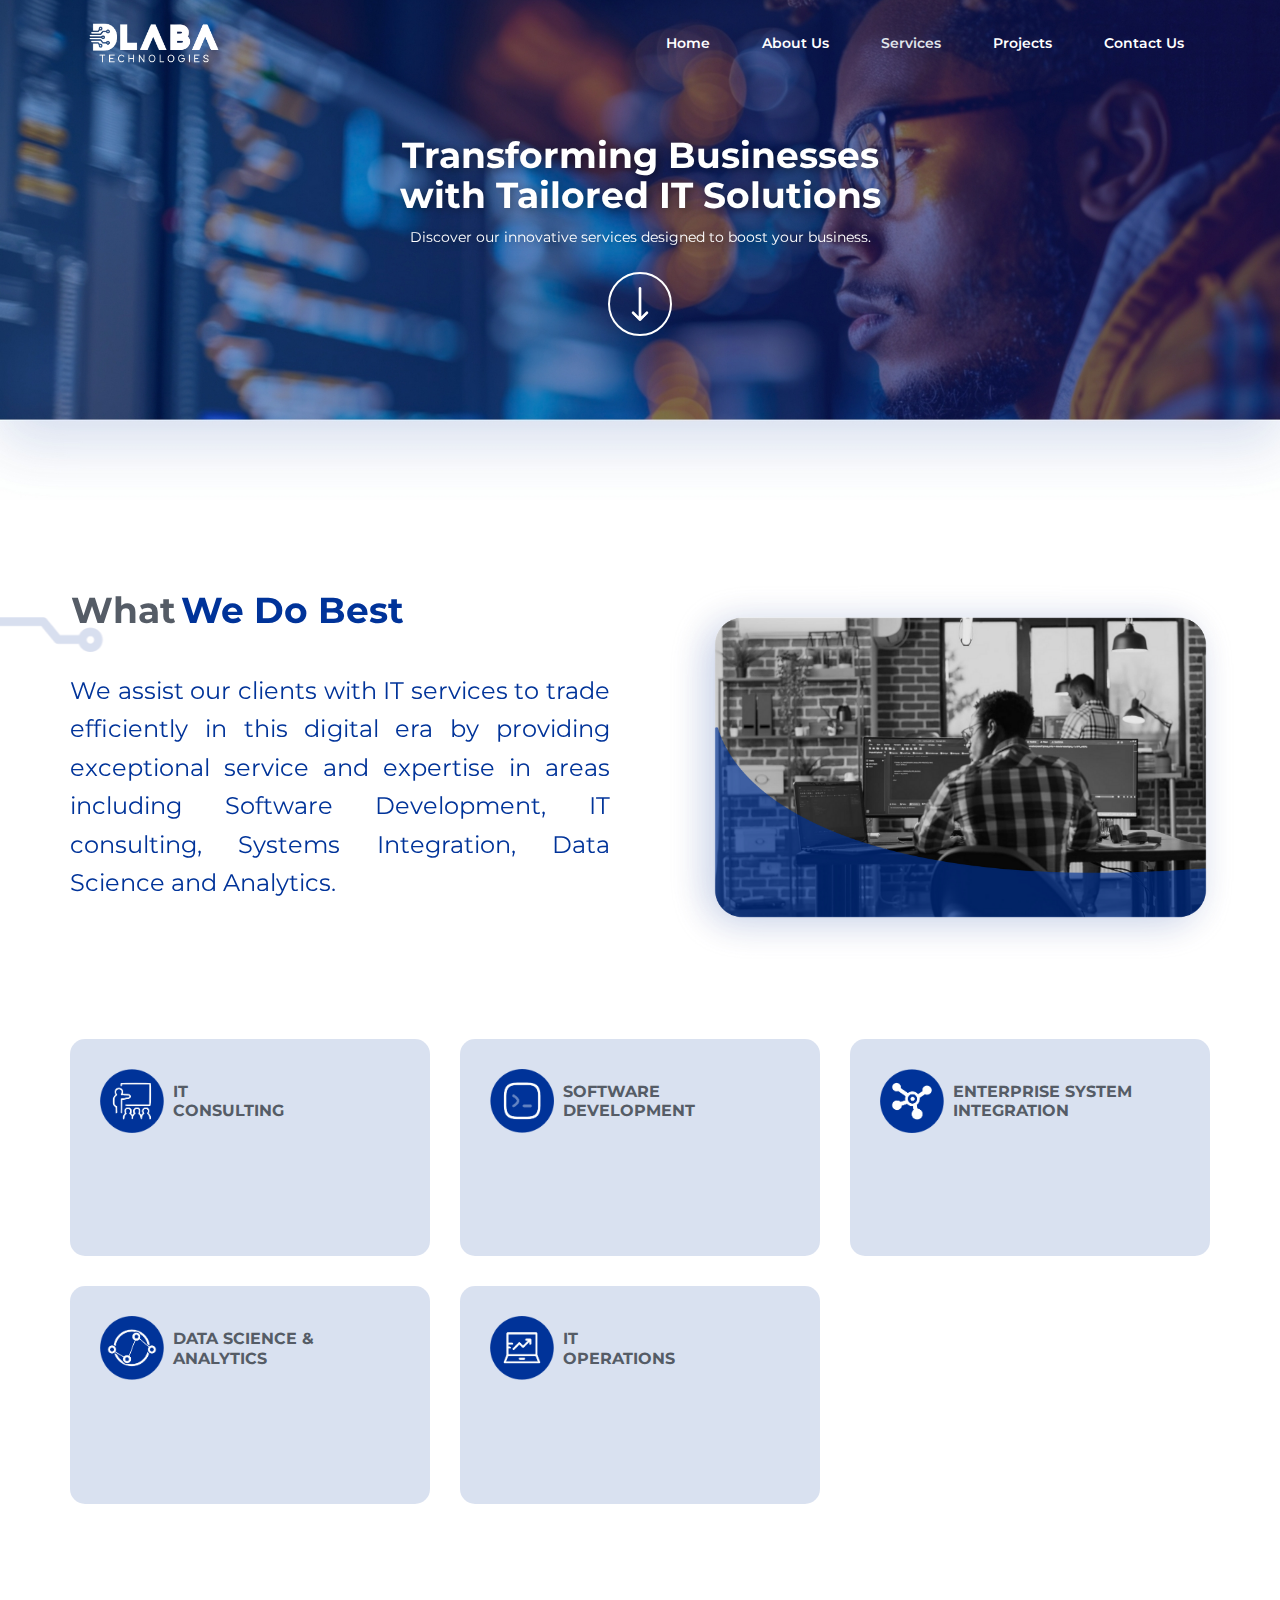
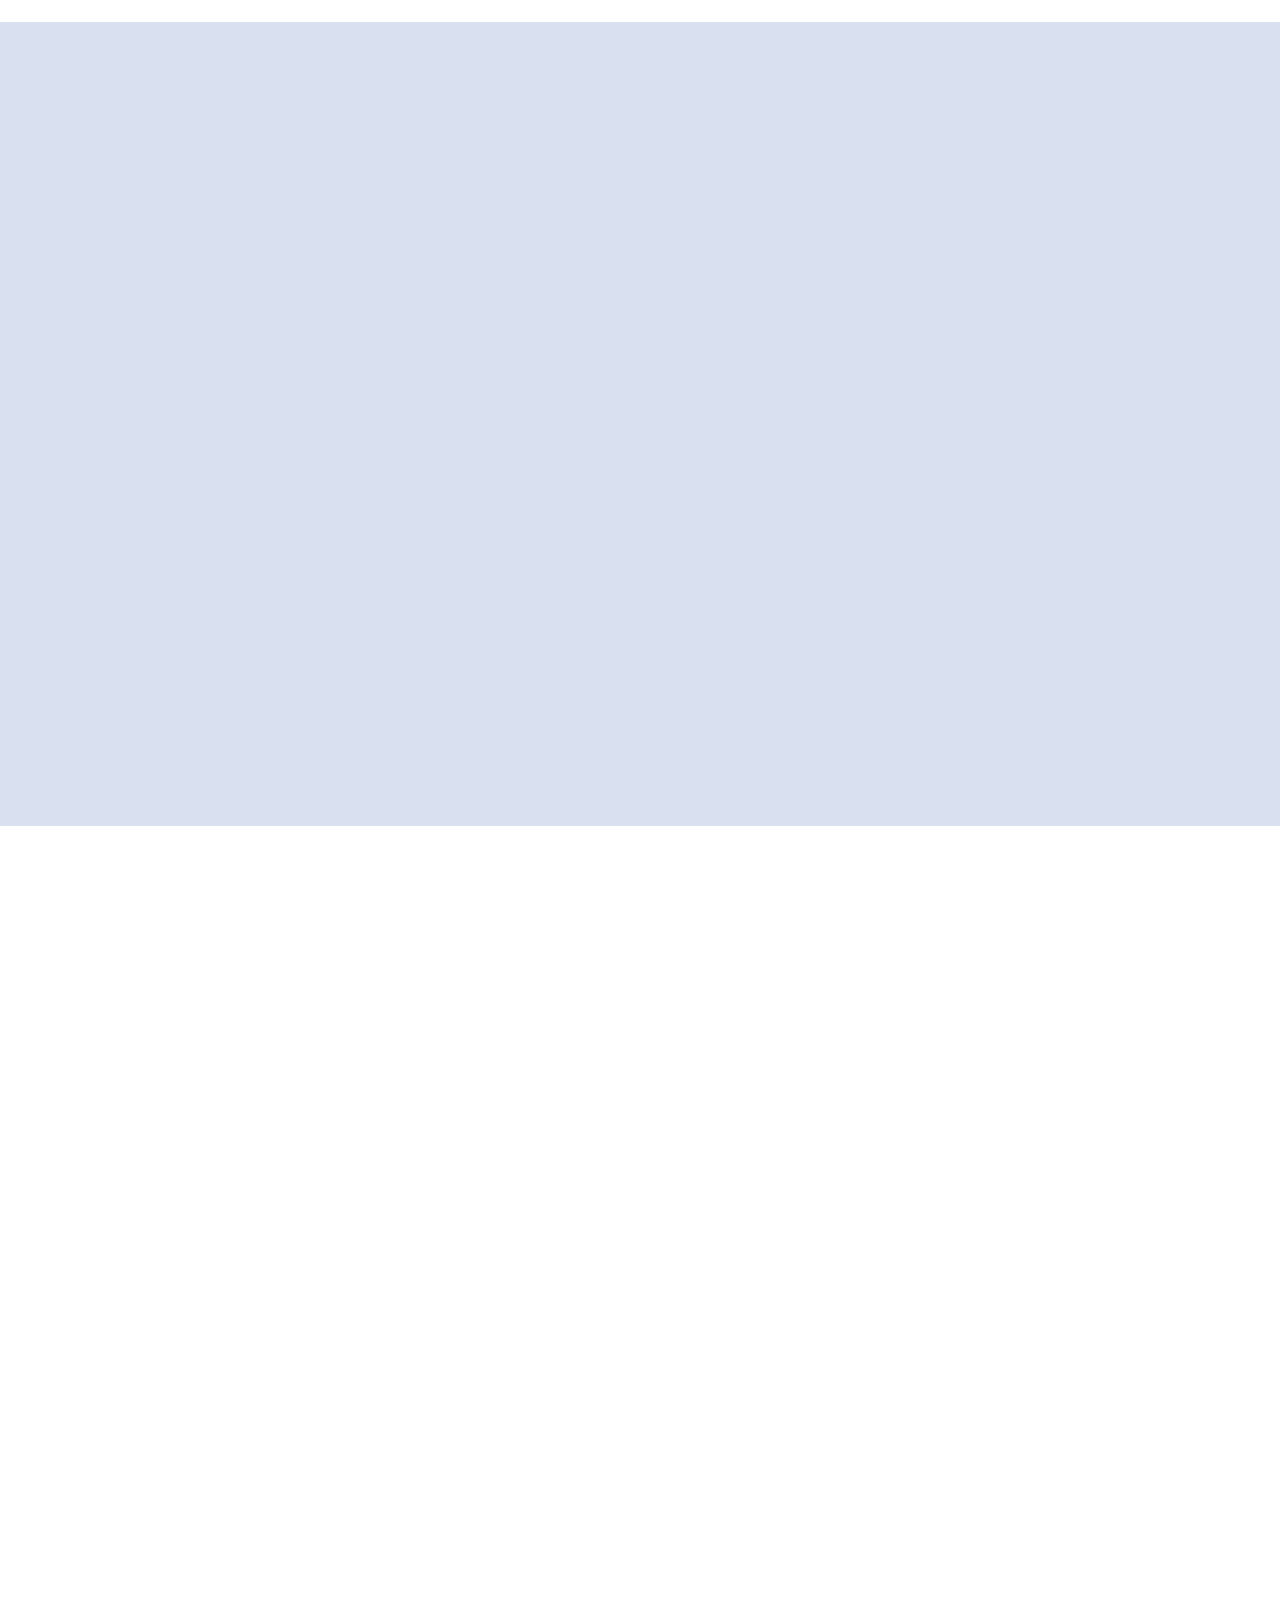
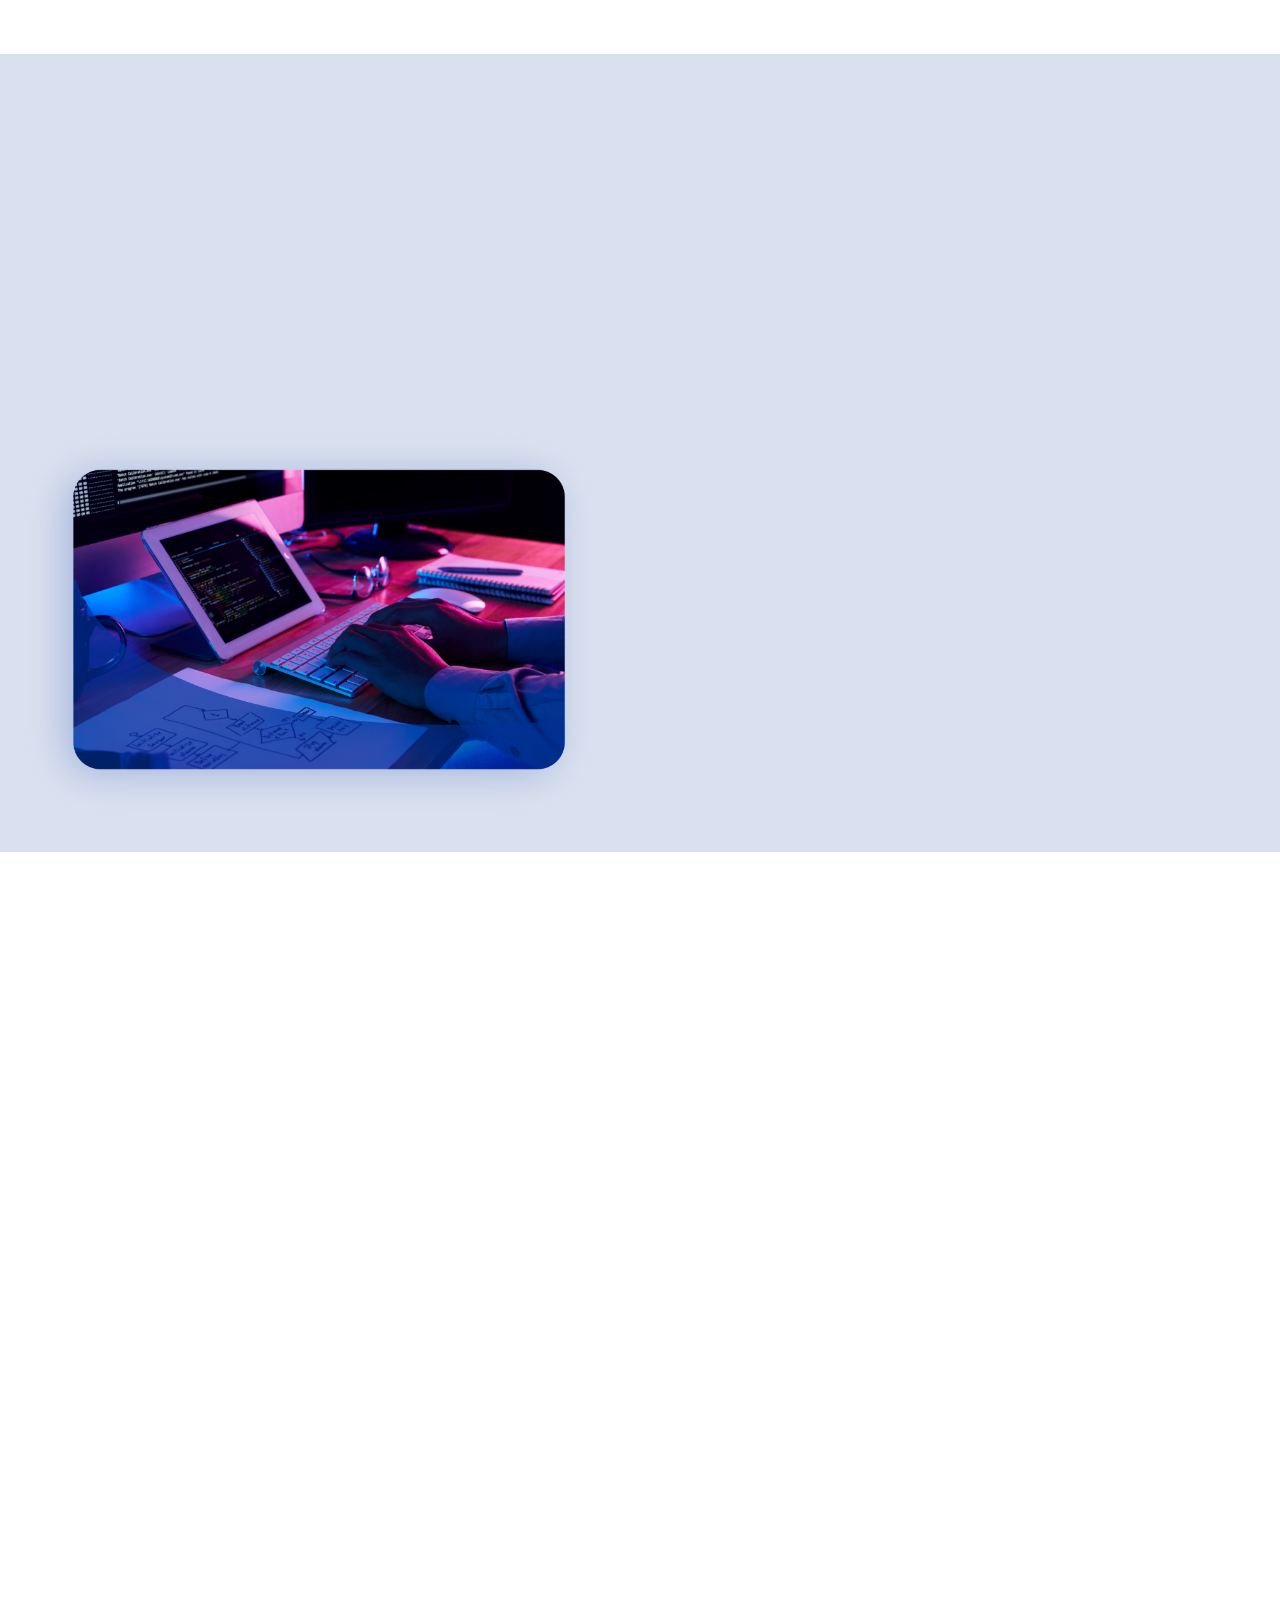
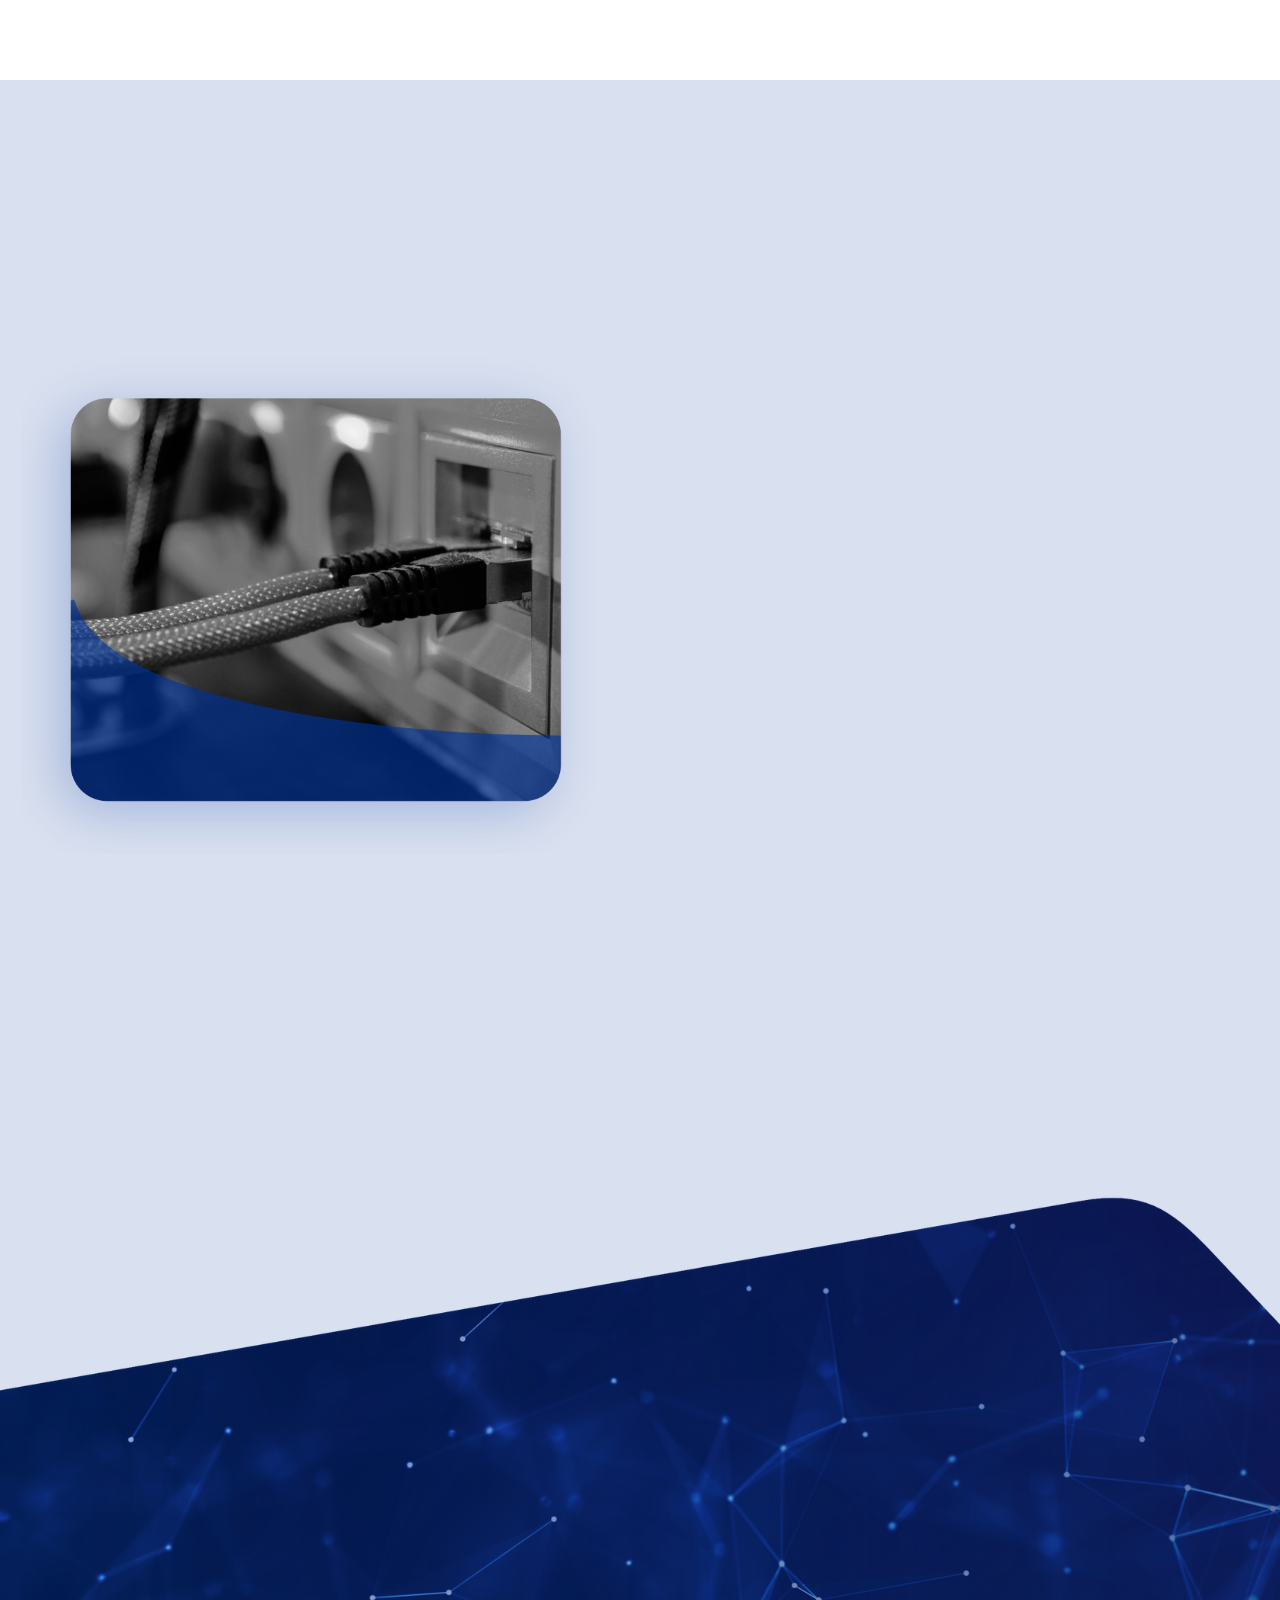
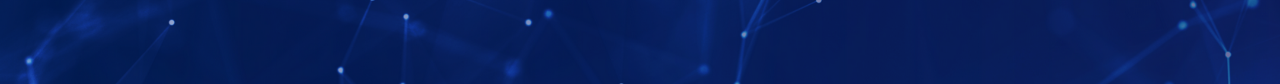
<file: Services.html>
<!DOCTYPE html>
<html style="font-size: 16px;" lang="en-ZA"><head>
    <meta name="viewport" content="width=device-width, initial-scale=1.0">
    <meta charset="utf-8">
    <meta name="keywords" content="IT services South Africa, IT consulting, software development, enterprise system integration, data analytics, IT operations, technology solutions, digital transformation
IT solutions
Innovative IT
Efficiency
Innovation
Growth
Black owned company
South Africa
Technology
Services
Clients
Projects
IT consulting
Systems integration
Data science
Analytics
Software development
Enterprise system integration
Cloud solutions
Cybersecurity
API development
Custom software
Full stack development
Network management
Server management
Database management
Help desk
Support services
Security operations
IT asset management
Performance management
Monitoring
Best IT consulting firms in South Africa
Innovative IT solutions for small businesses
Data analytics for decision-making
Custom software development services &nbsp;
Cloud migration strategies
Cybersecurity solutions for SMEs">
    <meta name="description" content="Explore Dlaba Technologies' range of services, including IT consulting, software development, data analytics, and system integration, tailored to your business needs.">
    <title>Comprehensive IT Services for Your Business | Dlaba Technologies</title>
    <link rel="stylesheet" href="nicepage.css" media="screen">
<link rel="stylesheet" href="Services.css" media="screen">
    <script class="u-script" type="text/javascript" src="jquery.js" defer=""></script>
    <script class="u-script" type="text/javascript" src="nicepage.js" defer=""></script>
    <meta name="generator" content="Nicepage 6.18.5, nicepage.com">
    <meta property="og:title" content="Explore Dlaba Technologies’ Innovative IT Services">
    <meta property="og:description" content="From consulting to software development, discover Dlaba Technologies’ range of services designed to boost your business efficiency.">
    <meta property="og:image" content="https://dlabatechnologies.co.za/images/DlabaTechnologies-BlueTransparentlogoPNG.png">
    <meta property="og:url" content="https://dlabatechnologies.co.za/">
    <link rel="canonical" href="https://dlabatechnologies.co.za/">
    <link rel="icon" href="images/favicon.png">
    <link id="u-theme-google-font" rel="stylesheet" href="https://fonts.googleapis.com/css?family=Montserrat:100,100i,200,200i,300,300i,400,400i,500,500i,600,600i,700,700i,800,800i,900,900i">
    <link id="u-page-google-font" rel="stylesheet" href="https://fonts.googleapis.com/css?family=Montserrat:100,100i,200,200i,300,300i,400,400i,500,500i,600,600i,700,700i,800,800i,900,900i">











    <script type="application/ld+json">{
		"@context": "http://schema.org",
		"@type": "Organization",
		"name": "Dlaba",
		"url": "https://dlabatechnologies.co.za/",
		"logo": "images/DlabaTechnologies-WhiteTransparentlogoPNG.png",
		"sameAs": [
				"https://linkedin.com/company/dlaba-technologies"
		]
}</script>
    <meta name="theme-color" content="#7f49e6">
    <meta property="og:type" content="website">
  <meta data-intl-tel-input-cdn-path="intlTelInput/"></head>
  <body data-path-to-root="./" data-include-products="false" class="u-body u-overlap u-overlap-transparent u-xl-mode" data-lang="en"><header class="u-clearfix u-header u-header" id="sec-fa9c"><div class="u-clearfix u-sheet u-sheet-1">
        <a href="./" class="u-image u-logo u-image-1" data-image-width="1181" data-image-height="591" title="Home">
          <img src="images/DlabaTechnologies-WhiteTransparentlogoPNG.png" class="u-logo-image u-logo-image-1">
        </a>
        <nav class="u-menu u-menu-one-level u-offcanvas u-menu-1">
          <div class="menu-collapse" style="font-size: 0.875rem; letter-spacing: 0px; font-weight: 600;">
            <a class="u-button-style u-custom-left-right-menu-spacing u-custom-padding-bottom u-custom-text-active-color u-custom-text-color u-custom-text-hover-color u-custom-text-shadow u-custom-text-shadow-color u-custom-top-bottom-menu-spacing u-file-icon u-nav-link u-text-active-custom-color-3 u-text-hover-custom-color-3 u-text-white u-file-icon-1" href="#">
              <img src="images/Dlaba-menu-icon.png" alt="">
            </a>
          </div>
          <div class="u-custom-menu u-nav-container">
            <ul class="u-nav u-unstyled u-nav-1"><li class="u-nav-item"><a class="u-button-style u-nav-link u-text-active-palette-5-light-2 u-text-hover-palette-5-light-2 u-text-white" href="./" style="padding: 7px 26px;">Home</a>
</li><li class="u-nav-item"><a class="u-button-style u-nav-link u-text-active-palette-5-light-2 u-text-hover-palette-5-light-2 u-text-white" href="About.html" style="padding: 7px 26px;">About Us</a>
</li><li class="u-nav-item"><a class="u-button-style u-nav-link u-text-active-palette-5-light-2 u-text-hover-palette-5-light-2 u-text-white" href="Services.html" style="padding: 7px 26px;">Services</a>
</li><li class="u-nav-item"><a class="u-button-style u-nav-link u-text-active-palette-5-light-2 u-text-hover-palette-5-light-2 u-text-white" href="Projects.html" style="padding: 7px 26px;">Projects</a>
</li><li class="u-nav-item"><a class="u-button-style u-nav-link u-text-active-palette-5-light-2 u-text-hover-palette-5-light-2 u-text-white" href="Contact.html" style="padding: 7px 26px;">Contact Us</a>
</li></ul>
          </div>
          <div class="u-custom-menu u-nav-container-collapse">
            <div class="u-container-style u-custom-color-1 u-inner-container-layout u-opacity u-opacity-95 u-sidenav">
              <div class="u-inner-container-layout u-sidenav-overflow">
                <div class="u-menu-close"></div>
                <ul class="u-align-center u-nav u-popupmenu-items u-unstyled u-nav-2"><li class="u-nav-item"><a class="u-button-style u-nav-link" href="./">Home</a>
</li><li class="u-nav-item"><a class="u-button-style u-nav-link" href="About.html">About Us</a>
</li><li class="u-nav-item"><a class="u-button-style u-nav-link" href="Services.html">Services</a>
</li><li class="u-nav-item"><a class="u-button-style u-nav-link" href="Projects.html">Projects</a>
</li><li class="u-nav-item"><a class="u-button-style u-nav-link" href="Contact.html">Contact Us</a>
</li></ul><span class="u-file-icon u-icon u-icon-1"><img src="images/DlabaTechnologies-WhiteTransparentlogoPNG.png" alt=""></span>
              </div>
            </div>
            <div class="u-black u-menu-overlay u-opacity u-opacity-70"></div>
          </div>
        </nav>
      </div></header>
    <section class="u-clearfix u-image u-section-1" id="sec-e305" data-image-width="3840" data-image-height="1584">
      <div class="u-clearfix u-sheet u-valign-middle-xs u-sheet-1">
        <h2 class="u-align-center u-text u-text-body-alt-color u-text-1" data-animation-name="customAnimationIn" data-animation-duration="1000"> Transforming Businesses with Tailored IT Solutions</h2>
        <p class="u-align-center u-large-text u-text u-text-body-alt-color u-text-variant u-text-2" data-animation-name="customAnimationIn" data-animation-duration="1000" data-animation-delay="250"> Discover our innovative services designed to boost your business.</p>
        <div class="u-rotation-parent u-rotation-parent-1"><span class="u-border-2 u-border-white u-file-icon u-icon u-icon-circle u-text-white u-icon-1" data-href="Services.html#sec-a68b"><img src="images/545682-75e83562.png" alt=""></span>
        </div>
      </div>
    </section>
    <section class="u-clearfix u-section-2" id="sec-a68b">
      <div class="u-clearfix u-sheet u-valign-top-lg u-valign-top-md u-sheet-1">
        <div class="data-layout-selected u-clearfix u-expanded-width u-layout-wrap u-layout-wrap-1">
          <div class="u-layout">
            <div class="u-layout-row">
              <div class="u-align-justify u-container-style u-layout-cell u-size-30 u-layout-cell-1">
                <div class="u-container-layout u-valign-top-lg u-valign-top-xl u-container-layout-1">
                  <div class="u-clearfix u-group-elements u-group-elements-1">
                    <h4 class="u-text u-text-default u-text-1" data-animation-name="customAnimationIn" data-animation-duration="1000" data-animation-delay="0"> We Do Best</h4>
                    <h3 class="u-text u-text-default u-text-palette-5-dark-2 u-text-2" data-animation-name="customAnimationIn" data-animation-duration="1000" data-animation-delay="200"> What </h3><span class="u-file-icon u-icon u-icon-1" data-animation-name="customAnimationIn" data-animation-duration="1000" data-animation-delay="400"><img src="images/Dlaba-web-element-1.png" alt=""></span>
                  </div>
                  <p class="u-text u-text-custom-color-1 u-text-3" data-animation-name="customAnimationIn" data-animation-duration="1000" data-animation-delay="200"> We assist our clients with IT services to trade
efficiently in this digital era by providing
exceptional service and expertise in areas
including Software Development, IT
consulting, Systems Integration, Data
Science and Analytics.</p>
                </div>
              </div>
              <div class="u-container-style u-layout-cell u-size-30 u-layout-cell-2">
                <div class="u-container-layout u-valign-top-lg u-valign-top-md u-valign-top-sm u-valign-top-xs u-container-layout-2">
                  <img class="custom-expanded u-image u-image-1" src="images/Dlaba-web-element-10.png" data-image-width="2503" data-image-height="1682">
                </div>
              </div>
            </div>
          </div>
        </div>
      </div>
    </section>
    <section class="u-clearfix u-section-3" id="sec-7238">
      <div class="custom-expanded u-list u-list-1">
        <div class="u-repeater u-repeater-1">
          <div class="u-container-style u-custom-color-2 u-list-item u-radius u-repeater-item u-shape-round u-list-item-1">
            <div class="u-container-layout u-similar-container u-valign-bottom u-container-layout-1"><span class="u-file-icon u-icon u-icon-1"><img src="images/Dlaba-web-element-6-a.png" alt=""></span>
              <h5 class="u-text u-text-palette-5-dark-2 u-text-1">IT<br>CONSULTING
              </h5>
              <a href="Services.html#sec-9978" class="u-align-left u-border-2 u-border-active-custom-color-3 u-border-custom-color-1 u-border-hover-custom-color-3 u-btn u-button-style u-none u-text-custom-color-1 u-btn-1" data-animation-name="customAnimationIn" data-animation-duration="1000" data-animation-delay="500" data-animation-direction=""> Learn More<span class="u-file-icon u-icon u-text-custom-color-1 u-icon-2"><img src="images/32195-53a93583.png" alt=""></span>
              </a>
            </div>
          </div>
          <div class="u-container-style u-custom-color-2 u-list-item u-radius u-repeater-item u-shape-round u-list-item-2">
            <div class="u-container-layout u-similar-container u-valign-bottom u-container-layout-2"><span class="u-file-icon u-icon u-icon-3"><img src="images/Dlaba-web-element-6-c.png" alt=""></span>
              <h5 class="u-text u-text-palette-5-dark-2 u-text-2"> SOFTWARE
DEVELOPMENT </h5>
              <a href="Services.html#carousel_19cd" class="u-align-left u-border-2 u-border-active-custom-color-3 u-border-custom-color-1 u-border-hover-custom-color-3 u-btn u-button-style u-none u-text-custom-color-1 u-btn-2" data-animation-name="customAnimationIn" data-animation-duration="1000" data-animation-delay="500" data-animation-direction=""> Learn More<span class="u-file-icon u-icon u-text-custom-color-1 u-icon-4"><img src="images/32195-53a93583.png" alt=""></span>
              </a>
            </div>
          </div>
          <div class="u-container-style u-custom-color-2 u-list-item u-radius u-repeater-item u-shape-round u-list-item-3">
            <div class="u-container-layout u-similar-container u-valign-bottom u-container-layout-3"><span class="u-file-icon u-icon u-icon-5"><img src="images/Dlaba-web-element-6-d.png" alt=""></span>
              <h5 class="u-text u-text-palette-5-dark-2 u-text-3"> ENTERPRISE SYSTEM
INTEGRATION </h5>
              <a href="Services.html#sec-9353" class="u-align-left u-border-2 u-border-active-custom-color-3 u-border-custom-color-1 u-border-hover-custom-color-3 u-btn u-button-style u-none u-text-custom-color-1 u-btn-3" data-animation-name="customAnimationIn" data-animation-duration="1000" data-animation-delay="500" data-animation-direction=""> Learn More<span class="u-file-icon u-icon u-text-custom-color-1 u-icon-6"><img src="images/32195-53a93583.png" alt=""></span>
              </a>
            </div>
          </div>
          <div class="u-container-style u-custom-color-2 u-list-item u-radius u-repeater-item u-shape-round u-list-item-4">
            <div class="u-container-layout u-similar-container u-valign-bottom u-container-layout-4"><span class="u-file-icon u-icon u-icon-7"><img src="images/Dlaba-web-element-6-e.png" alt=""></span>
              <h5 class="u-text u-text-palette-5-dark-2 u-text-4"> DATA SCIENCE
&amp; ANALYTICS</h5>
              <a href="Services.html#carousel_8aa8" class="u-align-left u-border-2 u-border-active-custom-color-3 u-border-custom-color-1 u-border-hover-custom-color-3 u-btn u-button-style u-none u-text-custom-color-1 u-btn-4" data-animation-name="customAnimationIn" data-animation-duration="1000" data-animation-delay="500" data-animation-direction=""> Learn More<span class="u-file-icon u-icon u-text-custom-color-1 u-icon-8"><img src="images/32195-53a93583.png" alt=""></span>
              </a>
            </div>
          </div>
          <div class="u-container-style u-custom-color-2 u-list-item u-radius u-repeater-item u-shape-round u-list-item-5">
            <div class="u-container-layout u-similar-container u-valign-bottom u-container-layout-5"><span class="u-file-icon u-icon u-icon-9"><img src="images/Dlaba-web-element-6-b.png" alt=""></span>
              <h5 class="u-text u-text-palette-5-dark-2 u-text-5"> IT&nbsp;<br>OPERATIONS <br>
              </h5>
              <a href="Services.html#sec-15c7" class="u-align-left u-border-2 u-border-active-custom-color-3 u-border-custom-color-1 u-border-hover-custom-color-3 u-btn u-button-style u-none u-text-custom-color-1 u-btn-5" data-animation-name="customAnimationIn" data-animation-duration="1000" data-animation-delay="500" data-animation-direction=""> Learn More<span class="u-file-icon u-icon u-text-custom-color-1 u-icon-10"><img src="images/32195-53a93583.png" alt=""></span>
              </a>
            </div>
          </div>

        </div>
      </div><span class="u-align-right u-file-icon u-icon u-text-custom-color-1 u-icon-13" data-animation-name="customAnimationIn" data-animation-duration="1000" data-animation-delay="0"><img src="images/Dlaba-web-element-7-e25fd826.png" alt=""></span>
    </section>
    <section class="u-clearfix u-custom-color-2 u-section-4" id="sec-9978">
      <div class="u-clearfix u-sheet u-valign-middle-sm u-valign-middle-xs u-sheet-1">
        <div class="u-clearfix u-group-elements u-group-elements-1">
          <h4 class="u-text u-text-custom-color-1 u-text-default u-text-1" data-animation-name="customAnimationIn" data-animation-duration="1000" data-animation-delay="0">IT CONSULTING</h4><span class="u-file-icon u-icon u-icon-1" data-animation-name="customAnimationIn" data-animation-duration="1000" data-animation-delay="200"><img src="images/Dlaba-web-element-1.png" alt=""></span>
        </div>
        <div class="data-layout-selected u-clearfix u-expanded-width u-gutter-10 u-layout-wrap u-layout-wrap-1">
          <div class="u-layout">
            <div class="u-layout-row">
              <div class="u-container-style u-layout-cell u-size-35-lg u-size-35-md u-size-35-sm u-size-35-xs u-size-36-xl u-layout-cell-1">
                <div class="u-container-layout u-valign-bottom-sm u-valign-bottom-xs u-container-layout-1">
                  <p class="u-align-justify u-text u-text-palette-5-dark-2 u-text-2" data-animation-name="customAnimationIn" data-animation-duration="1000" data-animation-delay="400"> We provide expert advice to help businesses
navigate the complex IT landscape and make
informed decisions. Our IT Consulting Services
are designed to help businesses navigate the
rapidly evolving technology landscape.<br>
                    <br>We understand that each organization has
unique challenges and goals, and our
consulting services are tailored to meet those
specific needs. Our team of expert consultants
brings a wealth of experience and deep
industry knowledge to deliver strategic IT
solutions that drive business
success.&nbsp;<br>
                  </p>
                  <h2 class="u-text u-text-custom-color-1 u-text-3" data-animation-name="customAnimationIn" data-animation-duration="1000" data-animation-delay="600"> Our unique key offerings
include: </h2>
                  <div class="u-align-left u-expanded-width-md u-expanded-width-sm u-expanded-width-xs u-list u-list-1">
                    <div class="u-repeater u-repeater-1">
                      <div class="u-container-style u-list-item u-repeater-item u-list-item-1" data-animation-name="customAnimationIn" data-animation-duration="1000" data-animation-delay="700">
                        <div class="u-container-layout u-similar-container u-container-layout-2"><span class="u-align-left u-file-icon u-icon u-icon-2"><img src="images/Dlaba-web-element-11_1.png" alt=""></span>
                          <h5 class="u-text u-text-palette-5-dark-2 u-text-4"> IT strategy &amp;
planning&nbsp;</h5>
                        </div>
                      </div>
                      <div class="u-container-style u-list-item u-repeater-item u-list-item-2" data-animation-name="customAnimationIn" data-animation-duration="1000" data-animation-delay="750">
                        <div class="u-container-layout u-similar-container u-container-layout-3"><span class="u-align-left u-file-icon u-icon u-icon-3"><img src="images/Dlaba-web-element-11_2.png" alt=""></span>
                          <h5 class="u-text u-text-palette-5-dark-2 u-text-5"> Digital
Transformation </h5>
                        </div>
                      </div>
                      <div class="u-container-style u-list-item u-repeater-item u-list-item-3" data-animation-name="customAnimationIn" data-animation-duration="1000" data-animation-delay="800">
                        <div class="u-container-layout u-similar-container u-container-layout-4"><span class="u-align-left u-file-icon u-icon u-icon-4"><img src="images/Dlaba-web-element-11_3.png" alt=""></span>
                          <h5 class="u-text u-text-palette-5-dark-2 u-text-6"> Enterprise
Architecture</h5>
                        </div>
                      </div>
                      <div class="u-container-style u-list-item u-repeater-item u-list-item-4" data-animation-name="customAnimationIn" data-animation-duration="1000" data-animation-delay="850">
                        <div class="u-container-layout u-similar-container u-container-layout-5"><span class="u-align-left u-file-icon u-icon u-icon-5"><img src="images/Dlaba-web-element-11_4.png" alt=""></span>
                          <h5 class="u-text u-text-palette-5-dark-2 u-text-7"> IT Infrastructure
Consulting </h5>
                        </div>
                      </div>
                    </div>
                  </div>
                </div>
              </div>
              <div class="u-container-style u-image u-layout-cell u-size-24-xl u-size-25-lg u-size-25-md u-size-25-sm u-size-25-xs u-image-1" data-image-width="1505" data-image-height="2273" data-animation-name="customAnimationIn" data-animation-duration="1000" data-animation-delay="500">
                <div class="u-container-layout u-container-layout-6"></div>
              </div>
            </div>
          </div>
        </div>
      </div>
    </section>
    <section class="u-clearfix u-section-5" id="carousel_19cd">
      <div class="u-clearfix u-sheet u-sheet-1">
        <div class="u-clearfix u-group-elements u-group-elements-1">
          <h4 class="u-text u-text-custom-color-1 u-text-1" data-animation-name="customAnimationIn" data-animation-duration="1000" data-animation-delay="0"> SOFTWARE DEVELOPMENT</h4><span class="u-file-icon u-icon u-icon-1" data-animation-name="customAnimationIn" data-animation-duration="1000" data-animation-delay="200"><img src="images/Dlaba-web-element-1.png" alt=""></span>
        </div>
        <div class="data-layout-selected u-clearfix u-expanded-width u-gutter-10 u-layout-wrap u-layout-wrap-1">
          <div class="u-layout">
            <div class="u-layout-row">
              <div class="u-container-style u-layout-cell u-size-30-xl u-size-31-md u-size-31-sm u-size-31-xs u-size-33-lg u-layout-cell-1">
                <div class="u-container-layout u-container-layout-1">
                  <p class="u-align-justify u-text u-text-palette-5-dark-2 u-text-2" data-animation-name="customAnimationIn" data-animation-duration="1000" data-animation-delay="400"> At Dlaba Technologies, we offer comprehensive
Software Development Services designed to
meet the unique needs of your business. Our
team of skilled developers and engineers
leverages the latest technologies and
methodologies to deliver high-quality, scalable,
and secure software solutions.&nbsp;<br>
                    <br>Whether you need a custom application, system
integration, or ongoing support, we are
committed to helping you achieve your business
objectives through innovative software
development.<br>
                  </p>
                  <h2 class="u-text u-text-custom-color-1 u-text-3" data-animation-name="customAnimationIn" data-animation-duration="1000" data-animation-delay="600"> Our unique key offerings
include: </h2>
                  <div class="u-align-left u-expanded-width-md u-expanded-width-sm u-expanded-width-xl u-expanded-width-xs u-list u-list-1">
                    <div class="u-repeater u-repeater-1">
                      <div class="u-container-style u-list-item u-repeater-item u-list-item-1" data-animation-name="customAnimationIn" data-animation-duration="1000" data-animation-delay="700">
                        <div class="u-container-layout u-similar-container u-container-layout-2"><span class="u-align-left u-file-icon u-icon u-icon-2"><img src="images/Dlaba-web-element-11_1.png" alt=""></span>
                          <h5 class="u-text u-text-palette-5-dark-2 u-text-4"> API
Development
&amp;&nbsp;<br>Integration
                          </h5>
                        </div>
                      </div>
                      <div class="u-container-style u-list-item u-repeater-item u-list-item-2" data-animation-name="customAnimationIn" data-animation-duration="1000" data-animation-delay="750">
                        <div class="u-container-layout u-similar-container u-container-layout-3"><span class="u-align-left u-file-icon u-icon u-icon-3"><img src="images/Dlaba-web-element-11_2.png" alt=""></span>
                          <h5 class="u-text u-text-palette-5-dark-2 u-text-5"> Custom
Software&nbsp;<br>Development
                          </h5>
                        </div>
                      </div>
                      <div class="u-container-style u-list-item u-repeater-item u-list-item-3" data-animation-name="customAnimationIn" data-animation-duration="1000" data-animation-delay="800">
                        <div class="u-container-layout u-similar-container u-container-layout-4"><span class="u-align-left u-file-icon u-icon u-icon-4"><img src="images/Dlaba-web-element-11_3.png" alt=""></span>
                          <h5 class="u-text u-text-palette-5-dark-2 u-text-6"> Full Stack Application
Development</h5>
                        </div>
                      </div>
                      <div class="u-container-style u-list-item u-repeater-item u-list-item-4" data-animation-name="customAnimationIn" data-animation-duration="1000" data-animation-delay="850">
                        <div class="u-container-layout u-similar-container u-container-layout-5"><span class="u-align-left u-file-icon u-icon u-icon-5"><img src="images/Dlaba-web-element-11_4.png" alt=""></span>
                          <h5 class="u-text u-text-palette-5-dark-2 u-text-7"> Maintenance &amp;
Support </h5>
                        </div>
                      </div>
                    </div>
                  </div>
                </div>
              </div>
              <div class="u-container-style u-image u-layout-cell u-size-27-lg u-size-29-md u-size-29-sm u-size-29-xs u-size-30-xl u-image-1" data-image-width="1271" data-image-height="1464" data-animation-name="customAnimationIn" data-animation-duration="1000" data-animation-delay="500">
                <div class="u-container-layout u-valign-top-lg u-container-layout-6">
                  <div class="u-align-left u-preserve-proportions u-shape u-shape-svg u-text-custom-color-3 u-shape-1" data-animation-name="customAnimationIn" data-animation-duration="1000" data-animation-delay="300">
                    <svg class="u-svg-link" preserveAspectRatio="none" viewBox="0 0 160 160" style=""><use xlink:href="#svg-5f14"></use></svg>
                    <svg class="u-svg-content" viewBox="0 0 160 160" x="0px" y="0px" id="svg-5f14" style="enable-background:new 0 0 160 160;"><path d="M80,30c27.6,0,50,22.4,50,50s-22.4,50-50,50s-50-22.4-50-50S52.4,30,80,30 M80,0C35.8,0,0,35.8,0,80s35.8,80,80,80
	s80-35.8,80-80S124.2,0,80,0L80,0z"></path></svg>
                  </div>
                </div>
              </div>
            </div>
          </div>
        </div>
      </div>
    </section>
    <section class="u-clearfix u-custom-color-2 u-section-6" id="sec-9353">
      <div class="u-clearfix u-sheet u-valign-middle-md u-sheet-1">
        <div class="custom-expanded u-clearfix u-group-elements u-group-elements-1">
          <h4 class="u-text u-text-custom-color-1 u-text-1" data-animation-name="customAnimationIn" data-animation-duration="1000" data-animation-delay="0"> ENTERPRISE SYSTEM
INTEGRATION </h4><span class="u-file-icon u-icon u-icon-1" data-animation-name="customAnimationIn" data-animation-duration="1000" data-animation-delay="400"><img src="images/Dlaba-web-element-1.png" alt=""></span>
        </div>
        <div class="data-layout-selected u-clearfix u-expanded-width u-gutter-10 u-layout-wrap u-layout-wrap-1">
          <div class="u-layout">
            <div class="u-layout-row">
              <div class="u-align-justify u-container-style u-layout-cell u-size-25-md u-size-25-sm u-size-25-xs u-size-28-lg u-size-30-xl u-layout-cell-1">
                <div class="u-container-layout u-container-layout-1">
                  <p class="u-text u-text-palette-5-dark-2 u-text-2" data-animation-name="customAnimationIn" data-animation-duration="1000" data-animation-delay="400"> Our Enterprise System Integration services are
designed to ensure that all your business
systems and applications work together
seamlessly. By integrating disparate systems,
we help you streamline operations, improve
data accuracy, and enhance overall efficiency.&nbsp;<br>
                    <br>Our team of experts utilizes proven
methodologies and cutting-edge technologies
to deliver comprehensive integration solutions
that support your business unique
requirements.&nbsp;<br>
                  </p>
                  <img class="custom-expanded u-image u-image-contain u-image-default u-image-1" src="images/Dlaba-web-element-15.png" alt="" data-image-width="2504" data-image-height="1682">
                </div>
              </div>
              <div class="u-container-style u-layout-cell u-size-30-xl u-size-32-lg u-size-35-md u-size-35-sm u-size-35-xs u-layout-cell-2" data-animation-name="customAnimationIn" data-animation-duration="1000" data-animation-delay="500">
                <div class="u-container-layout u-valign-top-lg u-valign-top-md u-valign-top-xl u-container-layout-2">
                  <h2 class="u-text u-text-custom-color-1 u-text-3" data-animation-name="customAnimationIn" data-animation-duration="1000" data-animation-delay="600"> Our unique key offerings
include: </h2>
                  <div class="u-align-left u-expanded-width-lg u-expanded-width-md u-expanded-width-sm u-expanded-width-xs u-list u-list-1">
                    <div class="u-repeater u-repeater-1">
                      <div class="u-container-style u-list-item u-repeater-item u-list-item-1" data-animation-name="customAnimationIn" data-animation-duration="1000" data-animation-delay="700">
                        <div class="u-container-layout u-similar-container u-container-layout-3"><span class="u-align-left u-file-icon u-icon u-icon-2"><img src="images/Dlaba-web-element-11_1.png" alt=""></span>
                          <h5 class="u-text u-text-palette-5-dark-2 u-text-4"> Cloud&nbsp;<br>Integration
                          </h5>
                        </div>
                      </div>
                      <div class="u-container-style u-list-item u-repeater-item u-list-item-2" data-animation-name="customAnimationIn" data-animation-duration="1000" data-animation-delay="750">
                        <div class="u-container-layout u-similar-container u-container-layout-4"><span class="u-align-left u-file-icon u-icon u-icon-3"><img src="images/Dlaba-web-element-11_2.png" alt=""></span>
                          <h5 class="u-text u-text-palette-5-dark-2 u-text-5"> API Development&nbsp;<br>&amp; Integration&nbsp;
                          </h5>
                        </div>
                      </div>
                      <div class="u-container-style u-list-item u-repeater-item u-list-item-3" data-animation-name="customAnimationIn" data-animation-duration="1000" data-animation-delay="800">
                        <div class="u-container-layout u-similar-container u-container-layout-5"><span class="u-align-left u-file-icon u-icon u-icon-4"><img src="images/Dlaba-web-element-11_3.png" alt=""></span>
                          <h5 class="u-text u-text-palette-5-dark-2 u-text-6"> Middleware&nbsp;<br>Solutions
                          </h5>
                        </div>
                      </div>
                      <div class="u-container-style u-list-item u-repeater-item u-list-item-4" data-animation-name="customAnimationIn" data-animation-duration="1000" data-animation-delay="850">
                        <div class="u-container-layout u-similar-container u-container-layout-6"><span class="u-align-left u-file-icon u-icon u-icon-5"><img src="images/Dlaba-web-element-11_4.png" alt=""></span>
                          <h5 class="u-text u-text-palette-5-dark-2 u-text-7"> Data&nbsp;<br>Integration&nbsp;
                          </h5>
                        </div>
                      </div>
                      <div class="u-container-style u-list-item u-repeater-item u-list-item-5" data-animation-name="customAnimationIn" data-animation-duration="1000" data-animation-delay="850">
                        <div class="u-container-layout u-similar-container u-container-layout-7"><span class="u-align-left u-file-icon u-icon u-icon-6"><img src="images/Dlaba-web-element-11_5.png" alt=""></span>
                          <h5 class="u-text u-text-palette-5-dark-2 u-text-8"> System Analysis,&nbsp;<br>Design &amp;
Architecture
                          </h5>
                        </div>
                      </div>
                      <div class="u-container-style u-list-item u-repeater-item u-list-item-6" data-animation-name="customAnimationIn" data-animation-duration="1000" data-animation-delay="850">
                        <div class="u-container-layout u-similar-container u-container-layout-8"><span class="u-align-left u-file-icon u-icon u-icon-7"><img src="images/Dlaba-web-element-11_6.png" alt=""></span>
                          <h5 class="u-text u-text-palette-5-dark-2 u-text-9"> Legacy System
Integration &amp;
Modernization </h5>
                        </div>
                      </div>
                    </div>
                  </div>
                </div>
              </div>
            </div>
          </div>
        </div><span class="u-align-right u-file-icon u-hidden-lg u-hidden-sm u-hidden-xl u-hidden-xs u-icon u-text-custom-color-1 u-icon-8" data-animation-name="customAnimationIn" data-animation-duration="1000" data-animation-delay="0"><img src="images/Dlaba-web-element-7-e25fd826.png" alt=""></span>
      </div>
    </section>
    <section class="u-clearfix u-section-7" id="carousel_8aa8">
      <div class="u-clearfix u-sheet u-sheet-1">
        <div class="u-clearfix u-group-elements u-group-elements-1">
          <h4 class="u-text u-text-custom-color-1 u-text-1" data-animation-name="customAnimationIn" data-animation-duration="1000" data-animation-delay="0"> DATA SCIENCE
&amp; ANALYTICS</h4><span class="u-file-icon u-icon u-icon-1" data-animation-name="customAnimationIn" data-animation-duration="1000" data-animation-delay="200"><img src="images/Dlaba-web-element-1.png" alt=""></span>
        </div>
        <div class="data-layout-selected u-clearfix u-expanded-width u-gutter-10 u-layout-wrap u-layout-wrap-1">
          <div class="u-layout">
            <div class="u-layout-row">
              <div class="u-container-style u-layout-cell u-size-27-md u-size-27-sm u-size-27-xs u-size-30-xl u-size-31-lg u-layout-cell-1">
                <div class="u-container-layout u-container-layout-1">
                  <p class="u-align-justify u-text u-text-palette-5-dark-2 u-text-2" data-animation-name="customAnimationIn" data-animation-duration="1000" data-animation-delay="400"> Our Data Science and Analytics Services are
designed to help businesses unlock the full
potential of their data. By leveraging advanced
analytics tools and techniques, we provide
actionable insights that drive strategic
decision-making and enhance business
performance.&nbsp;<br>
                    <br>Our comprehensive suite of data analytics
solutions covers everything from data
collection and processing to analysis and
visualization.<br>
                  </p>
                  <h2 class="u-text u-text-custom-color-1 u-text-3" data-animation-name="customAnimationIn" data-animation-duration="1000" data-animation-delay="600"> Our unique key offerings
include: </h2>
                  <div class="u-align-left u-expanded-width-lg u-expanded-width-sm u-expanded-width-xl u-expanded-width-xs u-list u-list-1">
                    <div class="u-repeater u-repeater-1">
                      <div class="u-container-style u-list-item u-repeater-item u-list-item-1" data-animation-name="customAnimationIn" data-animation-duration="1000" data-animation-delay="700">
                        <div class="u-container-layout u-similar-container u-valign-top-lg u-container-layout-2"><span class="u-align-left u-file-icon u-icon u-icon-2"><img src="images/Dlaba-web-element-11_1.png" alt=""></span>
                          <h5 class="u-text u-text-palette-5-dark-2 u-text-4"> Data Strategy
&amp; Consulting </h5>
                        </div>
                      </div>
                      <div class="u-container-style u-list-item u-repeater-item u-list-item-2" data-animation-name="customAnimationIn" data-animation-duration="1000" data-animation-delay="750">
                        <div class="u-container-layout u-similar-container u-valign-top-lg u-container-layout-3"><span class="u-align-left u-file-icon u-icon u-icon-3"><img src="images/Dlaba-web-element-11_2.png" alt=""></span>
                          <h5 class="u-text u-text-palette-5-dark-2 u-text-5"> Data Collection
&amp; Integration </h5>
                        </div>
                      </div>
                      <div class="u-container-style u-list-item u-repeater-item u-list-item-3" data-animation-name="customAnimationIn" data-animation-duration="1000" data-animation-delay="800">
                        <div class="u-container-layout u-similar-container u-valign-top-lg u-container-layout-4"><span class="u-align-left u-file-icon u-icon u-icon-4"><img src="images/Dlaba-web-element-11_3.png" alt=""></span>
                          <h5 class="u-text u-text-palette-5-dark-2 u-text-6"> Advanced
Analytics</h5>
                        </div>
                      </div>
                      <div class="u-container-style u-list-item u-repeater-item u-list-item-4" data-animation-name="customAnimationIn" data-animation-duration="1000" data-animation-delay="850">
                        <div class="u-container-layout u-similar-container u-valign-top-lg u-container-layout-5"><span class="u-align-left u-file-icon u-icon u-icon-5"><img src="images/Dlaba-web-element-11_4.png" alt=""></span>
                          <h5 class="u-text u-text-palette-5-dark-2 u-text-7"> Big Data&nbsp;<br>Analytics
                          </h5>
                        </div>
                      </div>
                    </div>
                  </div>
                </div>
              </div>
              <div class="u-container-style u-image u-layout-cell u-size-29-lg u-size-30-xl u-size-33-md u-size-33-sm u-size-33-xs u-image-1" data-image-width="1271" data-image-height="1464" data-animation-name="customAnimationIn" data-animation-duration="1000" data-animation-delay="500">
                <div class="u-container-layout u-container-layout-6">
                  <div class="u-align-left u-preserve-proportions u-shape u-shape-svg u-text-custom-color-3 u-shape-1" data-animation-name="customAnimationIn" data-animation-duration="1000" data-animation-delay="700">
                    <svg class="u-svg-link" preserveAspectRatio="none" viewBox="0 0 160 160" style=""><use xlink:href="#svg-5f14"></use></svg>
                    <svg class="u-svg-content" viewBox="0 0 160 160" x="0px" y="0px" id="svg-5f14" style="enable-background:new 0 0 160 160;"><path d="M80,30c27.6,0,50,22.4,50,50s-22.4,50-50,50s-50-22.4-50-50S52.4,30,80,30 M80,0C35.8,0,0,35.8,0,80s35.8,80,80,80
	s80-35.8,80-80S124.2,0,80,0L80,0z"></path></svg>
                  </div>
                </div>
              </div>
            </div>
          </div>
        </div>
      </div>
    </section>
    <section class="u-clearfix u-custom-color-2 u-section-8" id="sec-15c7">
      <div class="u-clearfix u-sheet u-sheet-1">
        <div class="u-clearfix u-group-elements u-group-elements-1">
          <h4 class="u-text u-text-custom-color-1 u-text-default u-text-1" data-animation-name="customAnimationIn" data-animation-duration="1000" data-animation-delay="0"> IT OPERATIONS</h4><span class="u-file-icon u-icon u-icon-1" data-animation-name="customAnimationIn" data-animation-duration="1000" data-animation-delay="400"><img src="images/Dlaba-web-element-1.png" alt=""></span>
        </div>
        <div class="data-layout-selected u-clearfix u-expanded-width u-gutter-10 u-layout-wrap u-layout-wrap-1">
          <div class="u-layout">
            <div class="u-layout-row">
              <div class="u-align-justify u-container-style u-layout-cell u-size-25-lg u-size-25-md u-size-25-sm u-size-25-xs u-size-30-xl u-layout-cell-1">
                <div class="u-container-layout u-container-layout-1">
                  <p class="u-text u-text-palette-5-dark-2 u-text-2" data-animation-name="customAnimationIn" data-animation-duration="1000" data-animation-delay="400"> Our IT Operation Services are designed to
ensure the seamless functioning of our clients
IT environment.&nbsp;<br>
                    <br>We offer Comprehensive solutions that cover
the entire spectrum of IT operations, from
daily management to strategic planning,
ensuring your IT infrastructure supports your
business objectives effectively and efficiently.<br>
                  </p>
                  <img class="u-image u-image-contain u-image-default u-image-1" src="images/Dlaba-web-element-132.png" alt="" data-image-width="1754" data-image-height="1476">
                </div>
              </div>
              <div class="u-container-style u-layout-cell u-size-30-xl u-size-35-lg u-size-35-md u-size-35-sm u-size-35-xs u-layout-cell-2" data-animation-name="customAnimationIn" data-animation-duration="1000" data-animation-delay="500">
                <div class="u-container-layout u-valign-bottom-sm u-valign-bottom-xs u-valign-top-lg u-valign-top-md u-valign-top-xl u-container-layout-2">
                  <h2 class="u-text u-text-custom-color-1 u-text-3" data-animation-name="customAnimationIn" data-animation-duration="1000" data-animation-delay="600"> Our unique key offerings
include: </h2>
                  <div class="u-align-left u-expanded-width-lg u-expanded-width-md u-expanded-width-sm u-expanded-width-xs u-list u-list-1">
                    <div class="u-repeater u-repeater-1">
                      <div class="u-container-style u-list-item u-repeater-item u-list-item-1" data-animation-name="customAnimationIn" data-animation-duration="1000" data-animation-delay="700">
                        <div class="u-container-layout u-similar-container u-container-layout-3"><span class="u-align-left u-file-icon u-icon u-icon-2"><img src="images/Dlaba-web-element-11_1.png" alt=""></span>
                          <h5 class="u-text u-text-palette-5-dark-2 u-text-4"> Network<br>Management
                          </h5>
                        </div>
                      </div>
                      <div class="u-container-style u-list-item u-repeater-item u-list-item-2" data-animation-name="customAnimationIn" data-animation-duration="1000" data-animation-delay="750">
                        <div class="u-container-layout u-similar-container u-container-layout-4"><span class="u-align-left u-file-icon u-icon u-icon-3"><img src="images/Dlaba-web-element-11_2.png" alt=""></span>
                          <h5 class="u-text u-text-palette-5-dark-2 u-text-5"> Server&nbsp;<br>Management
                          </h5>
                        </div>
                      </div>
                      <div class="u-container-style u-list-item u-repeater-item u-list-item-3" data-animation-name="customAnimationIn" data-animation-duration="1000" data-animation-delay="800">
                        <div class="u-container-layout u-similar-container u-container-layout-5"><span class="u-align-left u-file-icon u-icon u-icon-4"><img src="images/Dlaba-web-element-11_3.png" alt=""></span>
                          <h5 class="u-text u-text-palette-5-dark-2 u-text-6"> Enterprise
Architecture</h5>
                        </div>
                      </div>
                      <div class="u-container-style u-list-item u-repeater-item u-list-item-4" data-animation-name="customAnimationIn" data-animation-duration="1000" data-animation-delay="850">
                        <div class="u-container-layout u-similar-container u-container-layout-6"><span class="u-align-left u-file-icon u-icon u-icon-5"><img src="images/Dlaba-web-element-11_4.png" alt=""></span>
                          <h5 class="u-text u-text-palette-5-dark-2 u-text-7"> Help Desk&nbsp;<br>&amp;
Support Services
                          </h5>
                        </div>
                      </div>
                      <div class="u-container-style u-list-item u-repeater-item u-list-item-5" data-animation-name="customAnimationIn" data-animation-duration="1000" data-animation-delay="850">
                        <div class="u-container-layout u-similar-container u-container-layout-7"><span class="u-align-left u-file-icon u-icon u-icon-6"><img src="images/Dlaba-web-element-11_5.png" alt=""></span>
                          <h5 class="u-text u-text-palette-5-dark-2 u-text-8"> Security&nbsp;<br>Operations
                          </h5>
                        </div>
                      </div>
                      <div class="u-container-style u-list-item u-repeater-item u-list-item-6" data-animation-name="customAnimationIn" data-animation-duration="1000" data-animation-delay="850">
                        <div class="u-container-layout u-similar-container u-container-layout-8"><span class="u-align-left u-file-icon u-icon u-icon-7"><img src="images/Dlaba-web-element-11_6.png" alt=""></span>
                          <h5 class="u-text u-text-palette-5-dark-2 u-text-9"> IT Asset&nbsp;<br>Management
                          </h5>
                        </div>
                      </div>
                      <div class="u-container-style u-list-item u-repeater-item u-list-item-7" data-animation-name="customAnimationIn" data-animation-duration="1000" data-animation-delay="850">
                        <div class="u-container-layout u-similar-container u-container-layout-9"><span class="u-align-left u-file-icon u-icon u-icon-8"><img src="images/Dlaba-web-element-11_7.png" alt=""></span>
                          <h5 class="u-text u-text-palette-5-dark-2 u-text-10"> Performance
Management &amp;
Monitoring </h5>
                        </div>
                      </div>
                    
                    </div>
                  </div>
                </div>
              </div>
            </div>
          </div>
        </div><span class="u-align-right u-file-icon u-hidden-lg u-hidden-sm u-hidden-xl u-hidden-xs u-icon u-text-custom-color-1 u-icon-10" data-animation-name="customAnimationIn" data-animation-duration="1000" data-animation-delay="0"><img src="images/Dlaba-web-element-7-e25fd826.png" alt=""></span>
      </div>
    </section>
    <section class="u-clearfix u-custom-color-2 u-section-9" id="sec-5531">
      <div class="u-clearfix u-sheet u-sheet-1">
        <div class="data-layout-selected u-clearfix u-expanded-width u-layout-wrap u-layout-wrap-1">
          <div class="u-layout">
            <div class="u-layout-row">
              <div class="u-container-style u-layout-cell u-size-34 u-layout-cell-1">
                <div class="u-container-layout u-valign-top-lg u-valign-top-md u-valign-top-xl u-container-layout-1">
                  <h2 class="u-text u-text-custom-color-1 u-text-default-lg u-text-default-md u-text-default-xl u-text-1" data-animation-name="customAnimationIn" data-animation-duration="1000" data-animation-delay="0"> See Our Services in Action.</h2>
                  <p class="u-align-left-sm u-align-left-xs u-text u-text-default-lg u-text-default-md u-text-default-xl u-text-palette-5-dark-2 u-text-2" data-animation-name="customAnimationIn" data-animation-duration="1000" data-animation-delay="200"> Discover how Dlaba Technologies has helped businesses across industries with innovative IT solutions that drive real-world results.</p>
                </div>
              </div>
              <div class="u-container-style u-layout-cell u-size-26 u-layout-cell-2">
                <div class="u-container-layout u-valign-top-sm u-valign-top-xs u-container-layout-2">
                  <a href="Projects.html" class="u-align-center u-border-2 u-border-active-custom-color-3 u-border-custom-color-1 u-border-hover-custom-color-3 u-btn u-button-style u-none u-text-custom-color-1 u-btn-1" data-animation-name="customAnimationIn" data-animation-duration="1000" data-animation-delay="400" data-animation-direction="">Explore Projects<span class="u-file-icon u-icon u-text-custom-color-1 u-icon-1"><img src="images/32213-97863b44.png" alt=""></span>
                  </a>
                </div>
              </div>
            </div>
          </div>
        </div>
      </div>
    </section>



    <footer class="u-align-center u-clearfix u-container-align-center u-custom-color-2 u-footer u-footer" id="sec-2c52"><img class="u-absolute-hcenter-lg u-absolute-hcenter-sm u-absolute-hcenter-xl u-absolute-hcenter-xs u-align-center u-expanded-height u-image u-image-1" src="images/Dlaba-Footer-Background-2.png" data-image-width="2924" data-image-height="1000"><span class="u-file-icon u-icon u-icon-1" data-animation-name="customAnimationIn" data-animation-duration="1000" data-animation-delay="0" data-href="./"><img src="images/DlabaTechnologies-BlueTransparentlogoPNG.png" alt=""></span><span class="u-align-right u-file-icon u-icon u-icon-2" data-animation-name="customAnimationIn" data-animation-duration="1000" data-animation-delay="0"><img src="images/Dlaba-web-element-7.png" alt=""></span><div class="custom-expanded data-layout-selected u-clearfix u-layout-wrap u-layout-wrap-1">
        <div class="u-layout">
          <div class="u-layout-row">
            <div class="u-container-style u-layout-cell u-size-20 u-layout-cell-1" data-animation-name="customAnimationIn" data-animation-duration="1000" data-animation-delay="0">
              <div class="u-container-layout u-container-layout-1">
                <p class="u-text u-text-default u-text-palette-5-light-1 u-text-1">Contacts</p>
                <div class="u-expanded-width u-table u-table-responsive u-table-1">
                  <table class="u-table-entity">
                    <colgroup>
                      <col width="100%">
                    </colgroup>
                    <tbody class="u-table-body">
                      <tr style="height: 33px;">
                        <td class="u-table-cell u-text-palette-5-light-1 u-table-cell-1"> 072 064 3113</td>
                      </tr>
                      <tr style="height: 25px;">
                        <td class="u-table-cell u-text-palette-5-light-1 u-table-cell-2"> info@dlabatechnologies.co.za</td>
                      </tr>
                      <tr style="height: 30px;">
                        <td class="u-table-cell u-text-palette-5-light-1 u-table-cell-3"> themba.shezi@dlabatechnologies.co.za</td>
                      </tr>
                      <tr style="height: 45px;">
                        <td class="u-table-cell u-text-palette-5-light-1 u-table-cell-4">The Blue Hills Estate,
Blue Hills, Midrand</td>
                      </tr>
                    </tbody>
                  </table>
                </div>
              </div>
            </div>
            <div class="u-container-style u-layout-cell u-size-20 u-layout-cell-2" data-animation-name="customAnimationIn" data-animation-duration="1000" data-animation-delay="200">
              <div class="u-container-layout u-container-layout-2">
                <p class="u-text u-text-default u-text-palette-5-light-1 u-text-2">Quick Links</p>
                <div class="u-expanded-width u-table u-table-responsive u-table-2">
                  <table class="u-table-entity">
                    <colgroup>
                      <col width="46.8%">
                      <col width="53.2%">
                    </colgroup>
                    <tbody class="u-table-body">
                      <tr style="height: 30px;">
                        <td class="u-table-cell u-text-palette-5-light-1 u-table-cell-5">
                          <a class="u-active-none u-border-none u-btn u-button-link u-button-style u-hover-none u-none u-text-active-palette-5-light-3 u-text-hover-palette-5-light-3 u-text-palette-5-light-1 u-btn-1" href="./"> Home</a>
                        </td>
                        <td class="u-table-cell u-text-palette-5-light-1 u-table-cell-6">
                          <a href="./#sec-c306" class="u-active-none u-border-none u-btn u-button-link u-button-style u-hover-none u-none u-text-active-palette-5-light-3 u-text-hover-palette-5-light-3 u-text-palette-5-light-1 u-btn-2"> Clients</a>
                        </td>
                      </tr>
                      <tr style="height: 28px;">
                        <td class="u-table-cell u-text-palette-5-light-1 u-table-cell-7">
                          <a class="u-active-none u-border-none u-btn u-button-link u-button-style u-hover-none u-none u-text-active-palette-5-light-3 u-text-hover-palette-5-light-3 u-text-palette-5-light-1 u-btn-3" href="About.html"> About Us</a>
                        </td>
                        <td class="u-table-cell u-text-palette-5-light-1 u-table-cell-8">
                          <a href="Projects.html" class="u-active-none u-border-none u-btn u-button-link u-button-style u-hover-none u-none u-text-active-palette-5-light-3 u-text-hover-palette-5-light-3 u-text-palette-5-light-1 u-btn-4"> Projects</a>
                        </td>
                      </tr>
                      <tr style="height: 30px;">
                        <td class="u-table-cell u-text-palette-5-light-1 u-table-cell-9">
                          <a href="About.html#sec-9b8c" class="u-active-none u-border-none u-btn u-button-link u-button-style u-hover-none u-none u-text-active-palette-5-light-3 u-text-hover-palette-5-light-3 u-text-palette-5-light-1 u-btn-5">Vision </a>
                        </td>
                        <td class="u-table-cell u-text-palette-5-light-1">
                          <a href="Services.html" class="u-active-none u-border-none u-btn u-button-link u-button-style u-hover-none u-none u-text-active-palette-5-light-3 u-text-hover-palette-5-light-3 u-text-palette-5-light-1 u-btn-6">Services</a>
                        </td>
                      </tr>
                      <tr style="height: 30px;">
                        <td class="u-table-cell u-text-palette-5-light-1 u-table-cell-11">
                          <a href="About.html#sec-9b8c" class="u-active-none u-border-none u-btn u-button-link u-button-style u-hover-none u-none u-text-active-palette-5-light-3 u-text-hover-palette-5-light-3 u-text-palette-5-light-1 u-btn-7"> Mission</a>
                        </td>
                        <td class="u-table-cell u-text-palette-5-light-1 u-table-cell-12">
                          <a href="Contact.html" class="u-active-none u-border-none u-btn u-button-link u-button-style u-hover-none u-none u-text-active-palette-5-light-3 u-text-hover-palette-5-light-3 u-text-palette-5-light-1 u-btn-8"> Contact Us</a>
                        </td>
                      </tr>
                    </tbody>
                  </table>
                </div>
              </div>
            </div>
            <div class="u-container-style u-layout-cell u-size-20 u-layout-cell-3" data-animation-name="customAnimationIn" data-animation-duration="1000" data-animation-delay="0">
              <div class="u-container-layout u-container-layout-3">
                <p class="u-align-left u-text u-text-default u-text-palette-5-light-1 u-text-3">Socials</p>
                <div class="u-social-icons u-spacing-23 u-social-icons-1">
                  <a class="u-social-url" target="_blank" data-type="LinkedIn" title="LinkedIn" href="https://linkedin.com/company/dlaba-technologies"><span class="u-file-icon u-icon u-social-icon u-social-linkedin u-text-palette-5-light-1 u-icon-3"><img src="images/2397-34eb6140.png" alt=""></span>
                  </a>
                </div>
                <p class="u-align-center u-text u-text-default u-text-palette-5-light-1 u-text-4"> Reg #: ​2020/620589/07 </p>
              </div>
            </div>
          </div>
        </div>
      </div><div class="custom-expanded data-layout-selected u-clearfix u-expanded-width-xl u-layout-wrap u-layout-wrap-2">
        <div class="u-layout">
          <div class="u-layout-row">
            <div class="u-align-right u-container-align-right u-container-style u-layout-cell u-size-30 u-layout-cell-4" data-animation-name="customAnimationIn" data-animation-duration="1000" data-animation-delay="0">
              <div class="u-container-layout u-valign-bottom-sm u-valign-bottom-xs u-container-layout-4">
                <p class="u-align-right u-text u-text-body-alt-color u-text-default u-text-5">Developed By</p>
              </div>
            </div>
            <div class="u-container-style u-layout-cell u-size-30 u-layout-cell-5" data-animation-delay="0" data-animation-name="customAnimationIn" data-animation-duration="1000">
              <div class="u-container-layout u-container-layout-5"><span class="u-align-left u-file-icon u-icon u-icon-4" data-href="https://onedime.co.za/" data-target="_blank"><img src="images/dme-smll.svg" alt=""></span>
              </div>
            </div>
          </div>
        </div>
      </div></footer>


</body></html>
</file>
